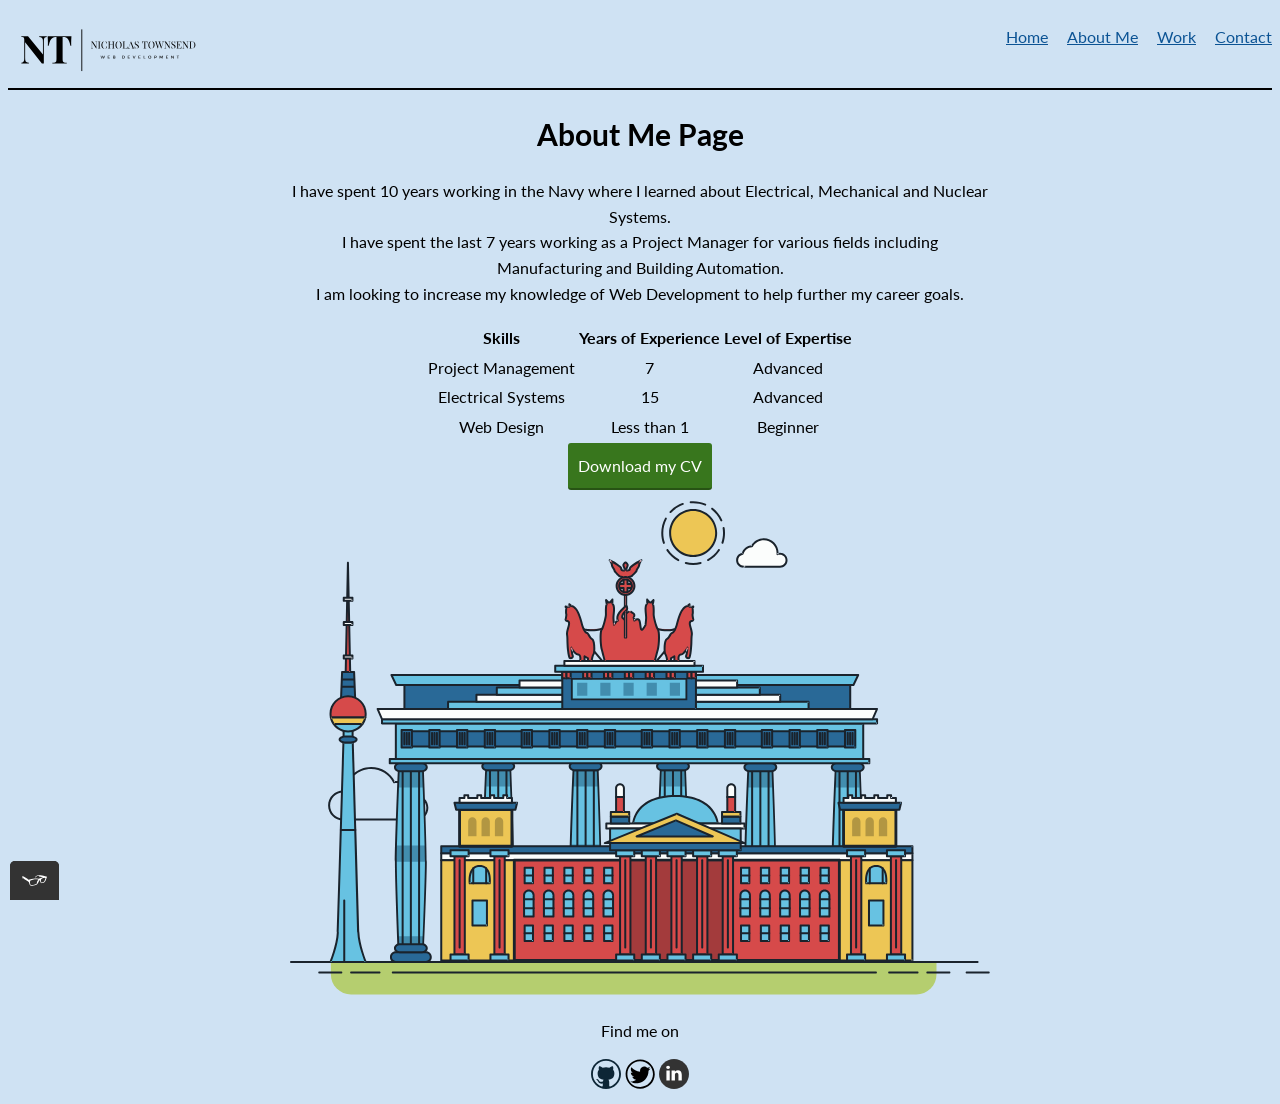
<file: about-me.html>
<!DOCTYPE html>
<html>

<head>
  <meta charset="utf-8">
  <title>About Nicholas Townsend</title>
  <link rel="shortcut icon" href="img/logo_icon.svg" type="image/x-icon" />
  <link rel="preconnect" href="https://fonts.googleapis.com">
  <link rel="preconnect" href="https://fonts.gstatic.com" crossorigin>
  <link href="https://fonts.googleapis.com/css2?family=Lato:wght@400;700&display=swap" rel="stylesheet">
  <link rel="stylesheet" type="text/css" href="css/style.production.css" />
  <meta name="viewport" content="width=device-width, initial-scale=1">
</head>

<body>
    <!-- Header content to hold my logo and navigation-->
    <header class="page-header">
      <!-- Add logo here -->    
          <img src="img/logo_icon.svg" alt="logo" class="page-header_item">
          <nav class="main-navigation page-header_item">
              <ul role="menubar" class="navigation-list">
                  <li role="presentation">
                      <a href="index.html" role="menuitem" class="navigation-list_item navigation-list_item--active"> Home</a>
                  </li>
                  <li role="presentation">
                      <a href="about-me.html" role="menuitem" class="navigation-list_item">About Me</a>
                  </li>
                  <li role="presentation">
                      <a href="work.html" role="menuitem" class="navigation-list_item">Work</a>
                  </li>
                  <li role="presentation">
                      <a href="contact.html" role="menuitem" class="navigation-list_item">Contact</a>
                  </li>
              </ul>
          </nav>
      </header>
    <main class="about-me">
        <h1>About Me Page</h1>
        <p><!--Quick paragraph about myself-->
            I have spent 10 years working in the Navy where I learned about Electrical, Mechanical and Nuclear Systems.<br>
            I have spent the last 7 years working as a Project Manager for various fields including Manufacturing and Building Automation.<br>
            I am looking to increase my knowledge of Web Development to help further my career goals.
        </p>
        <table class="experience-table">
            <thead>
              <tr>
                <th>Skills</th>
                <th>Years of Experience</th>
                <th>Level of Expertise</th>
              </tr>
            </thead>
            <tbody>
              <tr>
                <td>Project Management</td>
                <td>7</td>
                <td>Advanced</td>
              </tr>
              <tr>
                <td>Electrical Systems</td>
                <td>15</td>
                <td>Advanced</td>
              </tr>
              <tr>
                <td>Web Design</td>
                <td>Less than 1</td>
                <td>Beginner</td>
              </tr>
            </tbody>
        </table>
        <a href="files/cv.pdf" class="button" download>Download my CV</a> <!--Button to Download Resume--> 
        <!-- Codepen Background Placeholder-->
        <svg id="about-picture" xmlns="http://www.w3.org/2000/svg" class="berlin-illustration" height="auto" viewBox="0 0 700 505" xmlns:xlink="http://www.w3.org/1999/xlink">
          <defs>
              <polygon id="a" points=".06 231.917 .06 .929 688.717 .929 688.717 231.917"></polygon>
          </defs>
          <g fill="none" fill-rule="evenodd">
            <g transform="translate(0 241)" class="cloud-front">
            <path fill="#1A232C" d="M87.602,29 L87.602,28 C87.326,28.001 87.103,28.024 86.927,28.033 L86.979,29.031 L87.947,28.78 C85.741,20.282 78.041,14.002 68.852,14 C67.858,14 66.904,14.096 65.98,14.231 L66.125,15.22 L67.019,14.772 C62.626,6.015 53.567,0.001 43.102,0 C29.041,0.002 17.524,10.848 16.443,24.632 L17.44,24.71 L17.606,23.724 C16.803,23.589 15.969,23.5 15.102,23.5 C6.817,23.501 0.102,30.215 0.102,38.5 C0.102,46.785 6.817,53.499 15.102,53.5 L87.602,53.5 C94.644,53.499 100.351,47.792 100.352,40.75 C100.351,33.708 94.644,28.001 87.602,28 L87.602,30 C90.573,30 93.254,31.202 95.203,33.149 C97.15,35.097 98.351,37.778 98.352,40.75 C98.351,43.722 97.15,46.403 95.203,48.351 C93.254,50.298 90.573,51.5 87.602,51.5 L15.102,51.5 C11.509,51.5 8.265,50.046 5.909,47.692 C3.555,45.337 2.102,42.093 2.102,38.5 C2.102,34.907 3.555,31.663 5.909,29.308 C8.265,26.954 11.509,25.5 15.102,25.5 C15.831,25.5 16.553,25.575 17.273,25.697 C17.551,25.743 17.832,25.672 18.055,25.499 C18.277,25.325 18.414,25.07 18.436,24.789 C19.436,12.04 30.094,1.998 43.102,2 C52.786,1.999 61.163,7.564 65.231,15.669 C65.425,16.055 65.842,16.272 66.27,16.21 C67.132,16.084 67.988,16 68.852,16 C77.108,15.998 84.027,21.647 86.011,29.283 C86.13,29.741 86.557,30.054 87.031,30.03 C87.27,30.017 87.457,29.999 87.602,30 L87.602,29" transform="translate(38 36)"></path>
              </g>
              <path fill="#B5CE6F" d="M646.484,484.382 C646.484,489.501 644.531,494.62 640.627,498.525 C636.722,502.43 631.603,504.382 626.484,504.382 L60.873,504.382 C55.754,504.382 50.636,502.43 46.731,498.525 C42.826,494.62 40.873,489.501 40.873,484.382 L40.873,471.917 L646.484,471.917 L646.484,484.382"></path>
              <polyline fill="#67C2E2" points="334.824 185.029 101.449 185.029 106.209 195.08 563.438 195.08 568.2 185.029 334.824 185.029"></polyline>
              <path fill="#1A232C" d="M334.824,185.029 L334.824,184.029 L101.449,184.029 C101.104,184.029 100.788,184.203 100.604,184.494 C100.42,184.785 100.398,185.146 100.545,185.457 L105.306,195.508 C105.471,195.856 105.824,196.079 106.209,196.079 L563.438,196.079 C563.824,196.079 564.177,195.856 564.342,195.508 L569.104,185.457 C569.251,185.146 569.229,184.785 569.045,184.494 C568.861,184.203 568.544,184.029 568.2,184.029 L334.824,184.029 L334.824,186.029 L566.62,186.029 L562.806,194.08 L106.842,194.08 L103.029,186.029 L334.824,186.029 L334.824,185.029"></path>
              <polygon fill="#296997" points="114.416 218.974 560.222 218.974 560.222 195.08 114.416 195.08"></polygon>
              <path fill="#1A232C" d="M560.222,218.974 L560.222,217.974 L115.416,217.974 L115.416,196.079 L559.222,196.079 L559.222,218.974 L560.222,218.974 L560.222,217.974 L560.222,218.974 L561.222,218.974 L561.222,195.08 C561.222,194.816 561.115,194.559 560.929,194.372 C560.742,194.186 560.485,194.08 560.222,194.08 L114.416,194.08 C114.152,194.08 113.895,194.186 113.708,194.372 C113.522,194.559 113.416,194.816 113.416,195.08 L113.416,218.974 C113.416,219.237 113.522,219.495 113.708,219.681 C113.895,219.867 114.152,219.974 114.416,219.974 L560.222,219.974 C560.485,219.974 560.742,219.867 560.929,219.681 C561.115,219.495 561.222,219.237 561.222,218.974 L560.222,218.974"></path>
              <polygon fill="#67C2E2" points="105.85 269.08 573.225 269.08 573.225 233.398 105.85 233.398"></polygon>
              <path fill="#1A232C" d="M573.225,233.398 L573.225,232.398 L105.85,232.398 C105.587,232.398 105.329,232.505 105.143,232.691 C104.957,232.877 104.85,233.134 104.85,233.398 L104.85,269.08 C104.85,269.344 104.957,269.601 105.143,269.788 C105.329,269.974 105.587,270.08 105.85,270.08 L573.225,270.08 C573.488,270.08 573.745,269.974 573.932,269.788 C574.118,269.601 574.225,269.344 574.225,269.08 L574.225,233.398 C574.225,233.134 574.118,232.877 573.932,232.691 C573.745,232.505 573.488,232.398 573.225,232.398 L573.225,233.398 L572.225,233.398 L572.225,268.08 L106.85,268.08 L106.85,234.398 L573.225,234.398 L573.225,233.398 L572.225,233.398 L573.225,233.398"></path>
              <polygon fill="#296997" points="116.751 256.508 562.557 256.508 562.557 241.243 116.751 241.243"></polygon>
              <path fill="#1A232C" d="M562.557,256.508 L562.557,255.508 L117.75,255.508 L117.75,242.243 L561.557,242.243 L561.557,256.508 L562.557,256.508 L562.557,255.508 L562.557,256.508 L563.557,256.508 L563.557,241.243 C563.557,240.979 563.45,240.722 563.264,240.535 C563.078,240.349 562.82,240.243 562.557,240.243 L116.75,240.243 C116.487,240.243 116.23,240.349 116.043,240.535 C115.857,240.722 115.751,240.979 115.751,241.243 L115.751,256.508 C115.751,256.771 115.857,257.029 116.043,257.215 C116.23,257.401 116.487,257.508 116.751,257.508 L562.557,257.508 C562.82,257.508 563.077,257.401 563.264,257.215 C563.45,257.029 563.557,256.771 563.557,256.508 L562.557,256.508"></path>
              <polygon fill="#67C2E2" points="158.07 218.974 518.563 218.974 518.563 211.858 158.07 211.858"></polygon>
              <path fill="#1A232C" d="M518.563,211.858 L518.563,210.858 L158.07,210.858 C157.807,210.858 157.549,210.964 157.363,211.151 C157.177,211.337 157.07,211.594 157.07,211.858 L157.07,218.974 C157.07,219.237 157.177,219.495 157.363,219.681 C157.549,219.867 157.807,219.974 158.07,219.974 L518.563,219.974 C518.826,219.974 519.083,219.867 519.27,219.681 C519.456,219.495 519.562,219.237 519.562,218.974 L519.562,211.858 C519.562,211.594 519.456,211.337 519.27,211.151 C519.083,210.964 518.826,210.858 518.563,210.858 L518.563,211.858 L517.563,211.858 L517.563,217.974 L159.07,217.974 L159.07,212.858 L518.563,212.858 L518.563,211.858 L517.563,211.858 L518.563,211.858"></path>
              <polygon fill="#FBFDFC" points="186.438 211.858 490.194 211.858 490.194 204.741 186.438 204.741"></polygon>
              <path fill="#1A232C" d="M490.194,204.741 L490.194,203.741 L186.438,203.741 C186.175,203.741 185.917,203.848 185.731,204.034 C185.545,204.221 185.438,204.478 185.438,204.741 L185.438,211.858 C185.438,212.121 185.545,212.379 185.731,212.565 C185.917,212.751 186.175,212.858 186.438,212.858 L490.194,212.858 C490.458,212.858 490.715,212.751 490.902,212.565 C491.088,212.379 491.194,212.121 491.194,211.858 L491.194,204.741 C491.194,204.478 491.088,204.221 490.902,204.034 C490.715,203.848 490.458,203.741 490.194,203.741 L490.194,204.741 L489.194,204.741 L489.194,210.858 L187.438,210.858 L187.438,205.741 L490.194,205.741 L490.194,204.741 L489.194,204.741 L490.194,204.741"></path>
              <polygon fill="#67C2E2" points="206.805 204.741 469.828 204.741 469.828 197.624 206.805 197.624"></polygon>
              <path fill="#1A232C" d="M469.828,197.624 L469.828,196.624 L206.805,196.624 C206.541,196.624 206.284,196.731 206.098,196.917 C205.911,197.103 205.805,197.361 205.805,197.624 L205.805,204.741 C205.805,205.005 205.911,205.262 206.098,205.449 C206.284,205.635 206.541,205.741 206.805,205.741 L469.828,205.741 C470.091,205.741 470.349,205.635 470.535,205.449 C470.722,205.262 470.828,205.005 470.828,204.741 L470.828,197.624 C470.828,197.361 470.722,197.103 470.535,196.917 C470.349,196.731 470.091,196.624 469.828,196.624 L469.828,197.624 L468.828,197.624 L468.828,203.741 L207.805,203.741 L207.805,198.624 L469.828,198.624 L469.828,197.624 L468.828,197.624 L469.828,197.624"></path>
              <polygon fill="#FBFDFC" points="229.521 197.624 447.111 197.624 447.111 190.509 229.521 190.509"></polygon>
              <path fill="#1A232C" d="M447.111,190.509 L447.111,189.509 L229.521,189.509 C229.258,189.509 229,189.616 228.814,189.802 C228.628,189.988 228.521,190.246 228.521,190.509 L228.521,197.624 C228.521,197.888 228.628,198.145 228.814,198.332 C229,198.518 229.258,198.624 229.521,198.624 L447.111,198.624 C447.375,198.624 447.632,198.518 447.818,198.332 C448.005,198.145 448.111,197.888 448.111,197.624 L448.111,190.509 C448.111,190.246 448.005,189.988 447.818,189.802 C447.632,189.616 447.375,189.509 447.111,189.509 L447.111,190.509 L446.111,190.509 L446.111,196.624 L230.521,196.624 L230.521,191.509 L447.111,191.509 L447.111,190.509 L446.111,190.509 L447.111,190.509"></path>
              <path fill="#67C2E2" d="M135.607,355.447 C135.163,337.766 134.264,313.326 133.648,297.387 C133.274,287.721 133.004,281.18 133.004,281.18 L108.722,281.18 C108.722,281.18 108.452,287.721 108.079,297.387 C107.462,313.326 106.563,337.766 106.119,355.447 C105.953,362.059 105.85,367.732 105.85,371.653 L105.85,371.654 C105.85,386.117 107.243,424.332 108.089,446.189 C108.457,455.706 108.722,462.126 108.722,462.126 L133.004,462.126 C133.004,462.126 133.269,455.706 133.637,446.189 C134.482,424.332 135.876,386.117 135.876,371.654 L135.876,371.653 C135.876,367.732 135.773,362.059 135.607,355.447"></path>
              <path fill="#428DAE" d="M133.648 297.387L108.079 297.387C108.452 287.721 108.722 281.18 108.722 281.18L133.004 281.18C133.004 281.18 133.274 287.721 133.648 297.387M135.876 371.654L105.85 371.654 105.85 371.653C105.85 367.732 105.953 362.059 106.119 355.447L135.607 355.447C135.773 362.059 135.876 367.732 135.876 371.653L135.876 371.654M133.004 462.126L108.722 462.126C108.722 462.126 108.457 455.706 108.089 446.189L133.637 446.189C133.269 455.706 133.004 462.126 133.004 462.126"></path>
              <path fill="#1A232C" d="M109.612,461.199 L132.114,461.199 C132.447,453.007 134.949,390.886 134.949,371.653 C134.949,352.42 132.447,290.299 132.114,282.108 L109.612,282.108 C109.279,290.299 106.778,352.42 106.778,371.653 C106.778,390.886 109.279,453.007 109.612,461.199 Z M133.895,463.054 L107.832,463.054 L107.794,462.164 C107.766,461.466 104.922,392.193 104.922,371.653 C104.922,351.114 107.766,281.839 107.794,281.142 L107.832,280.252 L133.895,280.252 L133.931,281.142 C133.96,281.839 136.804,351.114 136.804,371.653 C136.804,392.193 133.96,461.466 133.931,462.164 L133.895,463.054 L133.895,463.054 Z"></path>
              <path fill="#1A232C" d="M111.638 281.18L111.638 462.126C111.638 462.679 112.086 463.126 112.638 463.126 113.19 463.126 113.638 462.679 113.638 462.126L113.638 281.18C113.638 280.628 113.19 280.18 112.638 280.18 112.086 280.18 111.638 280.628 111.638 281.18M119.863 281.18L119.863 462.126C119.863 462.679 120.311 463.126 120.863 463.126 121.416 463.126 121.863 462.679 121.863 462.126L121.863 281.18C121.863 280.628 121.416 280.18 120.863 280.18 120.311 280.18 119.863 280.628 119.863 281.18M128.088 281.18L128.088 462.126C128.088 462.679 128.536 463.126 129.088 463.126 129.64 463.126 130.088 462.679 130.088 462.126L130.088 281.18C130.088 280.628 129.64 280.18 129.088 280.18 128.536 280.18 128.088 280.628 128.088 281.18"></path>
              <path fill="#296997" d="M136.79,277.265 C136.79,279.418 134.675,281.18 132.09,281.18 L109.636,281.18 C107.051,281.18 104.936,279.418 104.936,277.265 C104.936,275.111 107.051,273.349 109.636,273.349 L132.09,273.349 C134.675,273.349 136.79,275.111 136.79,277.265"></path>
              <path fill="#1A232C" d="M136.79,277.265 L135.79,277.265 C135.789,278.005 135.433,278.704 134.769,279.262 C134.109,279.814 133.155,280.181 132.09,280.18 L109.636,280.18 C108.571,280.181 107.617,279.814 106.956,279.262 C106.293,278.704 105.936,278.005 105.936,277.265 C105.936,276.524 106.293,275.825 106.957,275.267 C107.617,274.715 108.571,274.348 109.636,274.349 L132.09,274.349 C133.155,274.348 134.109,274.716 134.769,275.267 C135.433,275.825 135.789,276.524 135.79,277.265 L137.79,277.265 C137.791,275.851 137.09,274.593 136.049,273.731 C135.006,272.863 133.61,272.35 132.09,272.349 L109.636,272.349 C108.116,272.35 106.72,272.863 105.676,273.731 C104.636,274.593 103.935,275.851 103.936,277.265 C103.935,278.678 104.636,279.937 105.677,280.798 C106.72,281.666 108.116,282.179 109.636,282.18 L132.09,282.18 C133.61,282.179 135.006,281.666 136.049,280.798 C137.09,279.937 137.791,278.678 137.79,277.265 L136.79,277.265"></path>
              <path fill="#296997" d="M140.775,467.217 C140.775,469.803 138.661,471.917 136.076,471.917 L105.65,471.917 C103.065,471.917 100.951,469.803 100.951,467.217 L100.951,466.825 C100.951,464.241 103.065,462.126 105.65,462.126 L136.076,462.126 C138.661,462.126 140.775,464.241 140.775,466.825 L140.775,467.217"></path>
              <path fill="#1A232C" d="M140.775,467.217 L139.775,467.217 C139.775,468.235 139.361,469.155 138.688,469.83 C138.013,470.503 137.093,470.917 136.076,470.917 L105.65,470.917 C104.633,470.917 103.713,470.504 103.038,469.83 C102.365,469.155 101.951,468.235 101.951,467.217 L101.951,466.825 C101.951,465.808 102.365,464.889 103.038,464.214 C103.713,463.54 104.633,463.127 105.65,463.126 L136.076,463.126 C137.093,463.127 138.013,463.54 138.688,464.214 C139.362,464.889 139.775,465.808 139.775,466.825 L139.775,467.217 L141.775,467.217 L141.775,466.825 C141.772,463.684 139.217,461.13 136.076,461.126 L105.65,461.126 C102.509,461.13 99.955,463.684 99.951,466.825 L99.951,467.217 C99.954,470.36 102.509,472.914 105.65,472.917 L136.076,472.917 C139.217,472.914 141.772,470.36 141.775,467.217 L140.775,467.217"></path>
              <path fill="#296997" d="M136.79,458.208 C136.79,460.363 134.675,462.126 132.09,462.126 L109.636,462.126 C107.051,462.126 104.936,460.363 104.936,458.208 C104.936,456.057 107.051,454.292 109.636,454.292 L132.09,454.292 C134.675,454.292 136.79,456.057 136.79,458.208"></path>
              <path fill="#1A232C" d="M136.79,458.208 L135.79,458.208 C135.789,458.949 135.432,459.649 134.769,460.207 C134.108,460.76 133.154,461.128 132.09,461.126 L109.636,461.126 C108.572,461.128 107.617,460.76 106.957,460.207 C106.293,459.649 105.936,458.949 105.936,458.208 C105.936,457.47 106.293,456.77 106.957,456.212 C107.617,455.659 108.572,455.291 109.636,455.292 L132.09,455.292 C133.154,455.291 134.108,455.659 134.769,456.212 C135.433,456.77 135.789,457.47 135.79,458.208 L137.79,458.208 C137.791,456.796 137.09,455.538 136.05,454.675 C135.006,453.808 133.61,453.294 132.09,453.292 L109.636,453.292 C108.115,453.294 106.719,453.808 105.676,454.675 C104.636,455.538 103.935,456.796 103.936,458.208 C103.935,459.622 104.636,460.881 105.676,461.743 C106.72,462.611 108.116,463.125 109.636,463.126 L132.09,463.126 C133.61,463.125 135.006,462.611 136.05,461.743 C137.09,460.881 137.791,459.622 137.79,458.208 L136.79,458.208"></path>
              <path fill="#67C2E2" d="M572.471,355.447 C572.025,337.766 571.126,313.326 570.51,297.387 C570.137,287.721 569.867,281.18 569.867,281.18 L545.585,281.18 C545.585,281.18 545.315,287.721 544.942,297.387 C544.326,313.326 543.427,337.766 542.981,355.447 C542.815,362.059 542.713,367.732 542.713,371.653 L542.713,371.654 C542.713,386.117 544.107,424.332 544.952,446.189 C545.32,455.706 545.585,462.126 545.585,462.126 L569.867,462.126 C569.867,462.126 570.132,455.706 570.499,446.189 C571.346,424.332 572.739,386.117 572.739,371.654 L572.739,371.653 C572.739,367.732 572.637,362.059 572.471,355.447"></path>
              <path fill="#428DAE" d="M569.582 297.387L566.951 297.387 566.951 282.108 568.977 282.108C569.063 284.206 569.29 289.841 569.582 297.387M564.951 297.387L545.871 297.387C546.162 289.841 546.39 284.206 546.476 282.108L564.951 282.108 564.951 297.387M571.8 369.187L566.951 369.187 566.951 356.265 571.562 356.265C571.685 361.272 571.771 365.701 571.8 369.187M564.951 369.187L543.653 369.187C543.684 365.512 543.777 360.79 543.912 355.447L553.551 355.447 553.551 356.265 564.951 356.265 564.951 369.187"></path>
              <path fill="#1A232C" d="M546.476,461.199 L568.977,461.199 C569.31,453.007 571.812,390.886 571.812,371.653 C571.812,352.42 569.31,290.299 568.977,282.108 L546.476,282.108 C546.142,290.299 543.642,352.42 543.642,371.653 C543.642,390.886 546.142,453.007 546.476,461.199 M570.758,463.054 L544.694,463.054 L544.658,462.164 C544.629,461.466 541.785,392.193 541.785,371.653 C541.785,351.114 544.629,281.839 544.658,281.142 L544.694,280.252 L570.758,280.252 L570.795,281.142 C570.823,281.839 573.667,351.114 573.667,371.653 C573.667,392.193 570.823,461.466 570.795,462.164 L570.758,463.054"></path>
              <path fill="#1A232C" d="M548.501 281.18L548.501 462.126C548.501 462.679 548.949 463.126 549.501 463.126 550.053 463.126 550.501 462.679 550.501 462.126L550.501 281.18C550.501 280.628 550.053 280.18 549.501 280.18 548.949 280.18 548.501 280.628 548.501 281.18M556.727 281.18L556.727 462.126C556.727 462.679 557.174 463.126 557.727 463.126 558.279 463.126 558.727 462.679 558.727 462.126L558.727 281.18C558.727 280.628 558.279 280.18 557.727 280.18 557.174 280.18 556.727 280.628 556.727 281.18M564.951 281.18L564.951 462.126C564.951 462.679 565.399 463.126 565.951 463.126 566.503 463.126 566.951 462.679 566.951 462.126L566.951 281.18C566.951 280.628 566.503 280.18 565.951 280.18 565.399 280.18 564.951 280.628 564.951 281.18"></path>
              <path fill="#296997" d="M573.653,277.265 C573.653,279.418 571.537,281.18 568.953,281.18 L546.499,281.18 C543.915,281.18 541.799,279.418 541.799,277.265 C541.799,275.111 543.915,273.349 546.499,273.349 L568.953,273.349 C571.537,273.349 573.653,275.111 573.653,277.265"></path>
              <path fill="#1A232C" d="M573.653,277.265 L572.653,277.265 C572.653,278.005 572.296,278.704 571.632,279.262 C570.972,279.814 570.017,280.181 568.953,280.18 L546.499,280.18 C545.435,280.181 544.48,279.814 543.82,279.262 C543.156,278.704 542.8,278.005 542.799,277.265 C542.8,276.525 543.156,275.825 543.82,275.267 C544.481,274.715 545.435,274.348 546.499,274.349 L568.953,274.349 C570.017,274.348 570.972,274.715 571.632,275.267 C572.296,275.825 572.653,276.525 572.653,277.265 L574.653,277.265 C574.654,275.851 573.953,274.593 572.912,273.731 C571.869,272.863 570.473,272.35 568.953,272.349 L546.499,272.349 C544.979,272.35 543.583,272.863 542.54,273.731 C541.499,274.593 540.798,275.851 540.799,277.265 C540.798,278.679 541.499,279.937 542.54,280.798 C543.583,281.666 544.979,282.179 546.499,282.18 L568.953,282.18 C570.473,282.179 571.869,281.666 572.912,280.798 C573.953,279.937 574.654,278.679 574.653,277.265 L573.653,277.265"></path>
              <path fill="#296997" d="M577.639,467.217 C577.639,469.803 575.524,471.917 572.938,471.917 L542.514,471.917 C539.929,471.917 537.813,469.803 537.813,467.217 L537.813,466.825 C537.813,464.241 539.929,462.126 542.514,462.126 L572.938,462.126 C575.524,462.126 577.639,464.241 577.639,466.825 L577.639,467.217"></path>
              <path fill="#1A232C" d="M577.639,467.217 L576.639,467.217 C576.638,468.235 576.225,469.155 575.551,469.83 C574.876,470.503 573.956,470.917 572.938,470.917 L542.514,470.917 C541.497,470.917 540.576,470.503 539.901,469.83 C539.227,469.155 538.814,468.234 538.813,467.217 L538.813,466.825 C538.814,465.808 539.227,464.889 539.901,464.214 C540.576,463.54 541.497,463.127 542.514,463.126 L572.938,463.126 C573.956,463.127 574.876,463.54 575.551,464.214 C576.225,464.888 576.638,465.808 576.639,466.825 L576.639,467.217 L578.639,467.217 L578.639,466.825 C578.635,463.684 576.081,461.13 572.938,461.126 L542.514,461.126 C539.372,461.13 536.817,463.684 536.813,466.825 L536.813,467.217 C536.817,470.36 539.372,472.914 542.514,472.917 L572.938,472.917 C576.081,472.914 578.635,470.359 578.639,467.217 L577.639,467.217"></path>
              <path fill="#296997" d="M573.653,458.208 C573.653,460.363 571.537,462.126 568.953,462.126 L546.499,462.126 C543.915,462.126 541.799,460.363 541.799,458.208 C541.799,456.057 543.915,454.292 546.499,454.292 L568.953,454.292 C571.537,454.292 573.653,456.057 573.653,458.208"></path>
              <path fill="#1A232C" d="M573.653,458.208 L572.653,458.208 C572.653,458.949 572.296,459.649 571.632,460.207 C570.971,460.76 570.017,461.128 568.953,461.126 L546.499,461.126 C545.435,461.128 544.481,460.76 543.82,460.207 C543.157,459.649 542.799,458.949 542.799,458.208 C542.799,457.47 543.156,456.77 543.82,456.212 C544.481,455.659 545.435,455.291 546.499,455.292 L568.953,455.292 C570.017,455.291 570.971,455.659 571.632,456.212 C572.296,456.77 572.653,457.47 572.653,458.208 L574.653,458.208 C574.654,456.796 573.953,455.538 572.912,454.675 C571.869,453.808 570.473,453.294 568.953,453.292 L546.499,453.292 C544.979,453.294 543.583,453.808 542.54,454.675 C541.499,455.538 540.798,456.796 540.799,458.208 C540.798,459.622 541.499,460.881 542.54,461.743 C543.583,462.611 544.979,463.125 546.499,463.126 L568.953,463.126 C570.473,463.125 571.869,462.611 572.912,461.743 C573.953,460.881 574.654,459.622 574.653,458.208 L573.653,458.208"></path>
              <path fill="#67C2E2" d="M485.098,355.447 C484.654,337.766 483.753,313.326 483.137,297.387 C482.764,287.721 482.494,281.18 482.494,281.18 L458.213,281.18 C458.213,281.18 457.942,287.721 457.569,297.387 C456.953,313.326 456.055,337.766 455.608,355.447 C455.443,362.059 455.34,367.732 455.34,371.653 L455.34,371.654 C455.34,386.117 456.733,424.332 457.58,446.189 C457.948,455.706 458.213,462.126 458.213,462.126 L482.494,462.126 C482.494,462.126 482.759,455.706 483.126,446.189 C483.973,424.332 485.366,386.117 485.366,371.654 L485.366,371.653 C485.366,367.732 485.265,362.059 485.098,355.447"></path>
              <path fill="#428DAE" d="M483.137 297.387L457.569 297.387C457.942 287.721 458.213 281.18 458.213 281.18L482.494 281.18C482.494 281.18 482.764 287.721 483.137 297.387M485.355 369.187L455.351 369.187C455.382 365.502 455.475 360.78 455.608 355.447L485.098 355.447C485.232 360.78 485.325 365.502 485.355 369.187"></path>
              <path fill="#1A232C" d="M459.103,461.199 L481.605,461.199 C481.938,453.007 484.439,390.886 484.439,371.653 C484.439,352.42 481.938,290.299 481.605,282.108 L459.103,282.108 C458.769,290.299 456.268,352.42 456.268,371.653 C456.268,390.886 458.769,453.007 459.103,461.199 Z M483.386,463.054 L457.321,463.054 L457.285,462.164 C457.256,461.466 454.412,392.193 454.412,371.653 C454.412,351.114 457.256,281.839 457.285,281.142 L457.321,280.252 L483.386,280.252 L483.422,281.142 C483.45,281.839 486.294,351.114 486.294,371.653 C486.294,392.193 483.45,461.466 483.422,462.164 L483.386,463.054 L483.386,463.054 Z"></path>
              <path fill="#1A232C" d="M461.128 281.18L461.128 462.126C461.128 462.679 461.576 463.126 462.128 463.126 462.68 463.126 463.128 462.679 463.128 462.126L463.128 281.18C463.128 280.628 462.68 280.18 462.128 280.18 461.576 280.18 461.128 280.628 461.128 281.18M469.354 281.18L469.354 462.126C469.354 462.679 469.801 463.126 470.354 463.126 470.906 463.126 471.354 462.679 471.354 462.126L471.354 281.18C471.354 280.628 470.906 280.18 470.354 280.18 469.801 280.18 469.354 280.628 469.354 281.18M477.578 281.18L477.578 462.126C477.578 462.679 478.026 463.126 478.578 463.126 479.13 463.126 479.578 462.679 479.578 462.126L479.578 281.18C479.578 280.628 479.13 280.18 478.578 280.18 478.026 280.18 477.578 280.628 477.578 281.18"></path>
              <path fill="#296997" d="M486.281,277.265 C486.281,279.418 484.164,281.18 481.58,281.18 L459.126,281.18 C456.542,281.18 454.426,279.418 454.426,277.265 C454.426,275.111 456.542,273.349 459.126,273.349 L481.58,273.349 C484.164,273.349 486.281,275.111 486.281,277.265"></path>
              <path fill="#1A232C" d="M486.281,277.265 L485.281,277.265 C485.281,278.005 484.924,278.704 484.26,279.262 C483.599,279.814 482.644,280.181 481.58,280.18 L459.126,280.18 C458.062,280.181 457.107,279.814 456.447,279.262 C455.783,278.704 455.427,278.005 455.426,277.265 C455.427,276.525 455.783,275.825 456.447,275.267 C457.108,274.715 458.062,274.348 459.126,274.349 L481.58,274.349 C482.644,274.348 483.599,274.716 484.26,275.268 C484.924,275.825 485.281,276.525 485.281,277.265 L487.281,277.265 C487.282,275.851 486.58,274.593 485.54,273.731 C484.496,272.863 483.1,272.35 481.58,272.349 L459.126,272.349 C457.606,272.35 456.21,272.863 455.167,273.731 C454.126,274.593 453.425,275.851 453.426,277.265 C453.425,278.679 454.126,279.937 455.167,280.798 C456.21,281.666 457.606,282.179 459.126,282.18 L481.58,282.18 C483.1,282.179 484.496,281.666 485.54,280.799 C486.58,279.937 487.282,278.679 487.281,277.265 L486.281,277.265"></path>
              <path fill="#296997" d="M490.266,467.217 C490.266,469.803 488.151,471.917 485.565,471.917 L455.141,471.917 C452.556,471.917 450.44,469.803 450.44,467.217 L450.44,466.825 C450.44,464.241 452.556,462.126 455.141,462.126 L485.565,462.126 C488.151,462.126 490.266,464.241 490.266,466.825 L490.266,467.217"></path>
              <path fill="#1A232C" d="M490.266,467.217 L489.266,467.217 C489.265,468.235 488.852,469.155 488.178,469.83 C487.503,470.503 486.583,470.917 485.565,470.917 L455.141,470.917 C454.124,470.917 453.203,470.503 452.528,469.83 C451.854,469.155 451.441,468.234 451.44,467.217 L451.44,466.825 C451.441,465.808 451.854,464.889 452.528,464.214 C453.203,463.54 454.124,463.127 455.141,463.126 L485.565,463.126 C486.583,463.127 487.503,463.54 488.178,464.214 C488.852,464.888 489.265,465.808 489.266,466.825 L489.266,467.217 L491.266,467.217 L491.266,466.825 C491.262,463.684 488.708,461.13 485.565,461.126 L455.141,461.126 C451.999,461.13 449.444,463.684 449.44,466.825 L449.44,467.217 C449.444,470.36 451.999,472.914 455.141,472.917 L485.565,472.917 C488.708,472.914 491.262,470.359 491.266,467.217 L490.266,467.217"></path>
              <path fill="#296997" d="M486.281,458.208 C486.281,460.363 484.164,462.126 481.58,462.126 L459.126,462.126 C456.542,462.126 454.426,460.363 454.426,458.208 C454.426,456.057 456.542,454.292 459.126,454.292 L481.58,454.292 C484.164,454.292 486.281,456.057 486.281,458.208"></path>
              <path fill="#1A232C" d="M486.281,458.208 L485.281,458.208 C485.281,458.949 484.923,459.649 484.26,460.207 C483.599,460.76 482.644,461.128 481.58,461.126 L459.126,461.126 C458.062,461.128 457.108,460.76 456.447,460.207 C455.784,459.649 455.427,458.949 455.426,458.208 C455.426,457.47 455.783,456.77 456.447,456.212 C457.108,455.659 458.062,455.291 459.126,455.292 L481.58,455.292 C482.644,455.291 483.598,455.659 484.26,456.212 C484.924,456.77 485.281,457.47 485.281,458.208 L487.281,458.208 C487.282,456.795 486.58,455.538 485.54,454.675 C484.496,453.808 483.1,453.294 481.58,453.292 L459.126,453.292 C457.606,453.294 456.21,453.808 455.167,454.675 C454.126,455.538 453.425,456.796 453.426,458.208 C453.425,459.622 454.126,460.881 455.167,461.743 C456.21,462.611 457.606,463.125 459.126,463.126 L481.58,463.126 C483.1,463.125 484.496,462.611 485.54,461.743 C486.581,460.881 487.282,459.622 487.281,458.208 L486.281,458.208"></path>
              <path fill="#67C2E2" d="M397.726,354.466 C397.28,336.787 396.381,312.346 395.765,296.407 C395.392,286.742 395.122,280.2 395.122,280.2 L370.84,280.2 C370.84,280.2 370.57,286.742 370.197,296.407 C369.581,312.346 368.682,336.787 368.236,354.466 C368.07,361.078 367.968,366.751 367.968,370.672 L367.968,370.673 C367.968,385.136 369.361,423.352 370.207,445.208 C370.575,454.726 370.84,461.146 370.84,461.146 L395.122,461.146 C395.122,461.146 395.386,454.726 395.754,445.208 C396.601,423.352 397.994,385.136 397.994,370.673 L397.994,370.672 C397.994,366.751 397.892,361.078 397.726,354.466"></path>
              <path fill="#428DAE" d="M394.837 296.407L392.206 296.407 392.206 281.127 394.233 281.127C394.318 283.225 394.545 288.861 394.837 296.407L394.837 296.407zM383.981 296.407L390.206 296.407 390.206 281.127 383.981 281.127 383.981 296.407zM375.756 296.407L381.98 296.407 381.98 281.127 375.756 281.127 375.756 296.407zM373.756 296.407L371.126 296.407C371.417 288.861 371.645 283.225 371.73 281.127L373.756 281.127 373.756 296.407 373.756 296.407zM397.062 369.187L392.206 369.187 392.206 354.466 396.796 354.466C396.943 360.298 397.041 365.389 397.062 369.187L397.062 369.187zM383.981 369.187L390.206 369.187 390.206 354.466 383.981 354.466 383.981 369.187zM375.756 369.187L381.98 369.187 381.98 354.466 375.756 354.466 375.756 369.187zM373.756 369.187L368.9 369.187C368.921 365.389 369.019 360.298 369.166 354.466L373.756 354.466 373.756 369.187 373.756 369.187z"></path>
              <path fill="#1A232C" d="M371.73,460.218 L394.233,460.218 C394.565,452.027 397.066,389.906 397.066,370.672 C397.066,351.44 394.565,289.319 394.233,281.127 L371.73,281.127 C371.397,289.319 368.895,351.44 368.895,370.672 C368.895,389.906 371.397,452.027 371.73,460.218 M396.013,462.074 L369.949,462.074 L369.912,461.184 C369.884,460.486 367.04,391.212 367.04,370.672 C367.04,350.133 369.884,280.859 369.912,280.162 L369.949,279.272 L396.013,279.272 L396.05,280.162 C396.078,280.859 398.922,350.133 398.922,370.672 C398.922,391.212 396.078,460.486 396.05,461.184 L396.013,462.074"></path>
              <path fill="#1A232C" d="M373.756 280.2L373.756 461.146C373.756 461.698 374.203 462.146 374.756 462.146 375.308 462.146 375.756 461.698 375.756 461.146L375.756 280.2C375.756 279.647 375.308 279.2 374.756 279.2 374.203 279.2 373.756 279.647 373.756 280.2M381.98 280.2L381.98 461.146C381.98 461.698 382.428 462.146 382.98 462.146 383.533 462.146 383.981 461.698 383.981 461.146L383.981 280.2C383.981 279.647 383.533 279.2 382.98 279.2 382.428 279.2 381.98 279.647 381.98 280.2M390.206 280.2L390.206 461.146C390.206 461.698 390.654 462.146 391.206 462.146 391.758 462.146 392.206 461.698 392.206 461.146L392.206 280.2C392.206 279.647 391.758 279.2 391.206 279.2 390.654 279.2 390.206 279.647 390.206 280.2"></path>
              <path fill="#296997" d="M398.908,276.285 C398.908,278.439 396.792,280.2 394.208,280.2 L371.754,280.2 C369.17,280.2 367.053,278.439 367.053,276.285 C367.053,274.13 369.17,272.369 371.754,272.369 L394.208,272.369 C396.792,272.369 398.908,274.13 398.908,276.285"></path>
              <path fill="#1A232C" d="M398.908,276.285 L397.908,276.285 C397.907,277.025 397.551,277.724 396.887,278.281 C396.227,278.833 395.272,279.201 394.208,279.2 L371.754,279.2 C370.69,279.201 369.735,278.833 369.074,278.281 C368.41,277.724 368.053,277.025 368.053,276.285 C368.053,275.544 368.41,274.845 369.074,274.287 C369.735,273.735 370.69,273.367 371.754,273.369 L394.208,273.369 C395.272,273.367 396.227,273.735 396.887,274.287 C397.551,274.844 397.907,275.544 397.908,276.285 L399.908,276.285 C399.909,274.871 399.208,273.612 398.167,272.75 C397.124,271.883 395.728,271.37 394.208,271.369 L371.754,271.369 C370.234,271.37 368.838,271.883 367.794,272.75 C366.754,273.612 366.052,274.871 366.053,276.285 C366.052,277.699 366.754,278.957 367.795,279.818 C368.838,280.686 370.234,281.198 371.754,281.2 L394.208,281.2 C395.728,281.198 397.123,280.686 398.167,279.818 C399.208,278.957 399.909,277.698 399.908,276.285 L398.908,276.285"></path>
              <path fill="#296997" d="M402.894,466.237 C402.894,468.823 400.779,470.937 398.193,470.937 L367.768,470.937 C365.183,470.937 363.068,468.823 363.068,466.237 L363.068,465.844 C363.068,463.26 365.183,461.146 367.768,461.146 L398.193,461.146 C400.779,461.146 402.894,463.26 402.894,465.844 L402.894,466.237"></path>
              <path fill="#1A232C" d="M402.894,466.237 L401.894,466.237 C401.893,467.254 401.48,468.174 400.806,468.849 C400.131,469.523 399.211,469.937 398.193,469.937 L367.768,469.937 C366.751,469.937 365.831,469.523 365.156,468.849 C364.482,468.174 364.069,467.254 364.068,466.237 L364.068,465.844 C364.069,464.828 364.482,463.908 365.156,463.233 C365.831,462.56 366.751,462.146 367.768,462.146 L398.193,462.146 C399.211,462.146 400.131,462.56 400.806,463.233 C401.48,463.908 401.893,464.828 401.894,465.844 L401.894,466.237 L403.894,466.237 L403.894,465.844 C403.89,462.703 401.336,460.15 398.193,460.146 L367.768,460.146 C364.626,460.15 362.072,462.703 362.068,465.844 L362.068,466.237 C362.072,469.379 364.626,471.933 367.768,471.937 L398.193,471.937 C401.336,471.933 403.89,469.379 403.894,466.237 L402.894,466.237"></path>
              <path fill="#296997" d="M398.908,457.228 C398.908,459.382 396.792,461.146 394.208,461.146 L371.754,461.146 C369.17,461.146 367.053,459.382 367.053,457.228 C367.053,455.077 369.17,453.312 371.754,453.312 L394.208,453.312 C396.792,453.312 398.908,455.077 398.908,457.228"></path>
              <path fill="#1A232C" d="M398.908,457.228 L397.908,457.228 C397.908,457.968 397.55,458.669 396.887,459.226 C396.226,459.779 395.272,460.147 394.208,460.146 L371.754,460.146 C370.69,460.147 369.736,459.779 369.074,459.226 C368.411,458.668 368.053,457.968 368.053,457.228 C368.053,456.489 368.41,455.789 369.074,455.231 C369.736,454.679 370.69,454.311 371.754,454.312 L394.208,454.312 C395.272,454.311 396.226,454.679 396.887,455.231 C397.551,455.789 397.908,456.489 397.908,457.228 L399.908,457.228 C399.909,455.815 399.208,454.557 398.167,453.695 C397.124,452.827 395.728,452.313 394.208,452.312 L371.754,452.312 C370.234,452.313 368.838,452.827 367.794,453.695 C366.754,454.557 366.052,455.815 366.053,457.228 C366.052,458.642 366.753,459.901 367.794,460.763 C368.838,461.631 370.234,462.145 371.754,462.146 L394.208,462.146 C395.728,462.145 397.124,461.631 398.167,460.763 C399.208,459.9 399.909,458.642 399.908,457.228 L398.908,457.228"></path>
              <path fill="#67C2E2" d="M310.353,354.466 C309.908,336.787 309.009,312.346 308.393,296.407 C308.019,286.742 307.75,280.2 307.75,280.2 L283.467,280.2 C283.467,280.2 283.198,286.742 282.824,296.407 C282.208,312.346 281.309,336.787 280.864,354.466 C280.698,361.078 280.596,366.751 280.596,370.672 L280.596,370.673 C280.596,385.136 281.989,423.352 282.834,445.208 C283.202,454.726 283.467,461.146 283.467,461.146 L307.75,461.146 C307.75,461.146 308.014,454.726 308.382,445.208 C309.228,423.352 310.622,385.136 310.622,370.673 L310.622,370.672 C310.622,366.751 310.518,361.078 310.353,354.466"></path>
              <path fill="#428DAE" d="M308.393 296.407L282.824 296.407C283.198 286.742 283.467 280.2 283.467 280.2L307.75 280.2C307.75 280.2 308.019 286.742 308.393 296.407M310.617 369.187L280.6 369.187C280.621 365.377 280.718 360.285 280.864 354.466L310.353 354.466C310.498 360.285 310.596 365.377 310.617 369.187"></path>
              <path fill="#1A232C" d="M284.357,460.218 L306.86,460.218 C307.193,452.027 309.694,389.906 309.694,370.672 C309.694,351.44 307.193,289.319 306.86,281.127 L284.357,281.127 C284.024,289.319 281.523,351.44 281.523,370.672 C281.523,389.906 284.024,452.027 284.357,460.218 Z M308.639,462.074 L282.576,462.074 L282.54,461.184 C282.511,460.486 279.668,391.212 279.668,370.672 C279.668,350.133 282.511,280.859 282.54,280.162 L282.576,279.272 L308.639,279.272 L308.677,280.162 C308.706,280.859 311.549,350.133 311.549,370.672 C311.549,391.212 308.706,460.486 308.677,461.184 L308.639,462.074 L308.639,462.074 Z"></path>
              <path fill="#1A232C" d="M286.383 280.2L286.383 461.146C286.383 461.698 286.831 462.146 287.383 462.146 287.936 462.146 288.383 461.698 288.383 461.146L288.383 280.2C288.383 279.647 287.936 279.2 287.383 279.2 286.831 279.2 286.383 279.647 286.383 280.2M294.608 280.2L294.608 461.146C294.608 461.698 295.056 462.146 295.608 462.146 296.161 462.146 296.608 461.698 296.608 461.146L296.608 280.2C296.608 279.647 296.161 279.2 295.608 279.2 295.056 279.2 294.608 279.647 294.608 280.2M302.834 280.2L302.834 461.146C302.834 461.698 303.281 462.146 303.834 462.146 304.386 462.146 304.834 461.698 304.834 461.146L304.834 280.2C304.834 279.647 304.386 279.2 303.834 279.2 303.281 279.2 302.834 279.647 302.834 280.2"></path>
              <path fill="#296997" d="M311.535,276.285 C311.535,278.439 309.42,280.2 306.836,280.2 L284.381,280.2 C281.797,280.2 279.681,278.439 279.681,276.285 C279.681,274.13 281.797,272.369 284.381,272.369 L306.836,272.369 C309.42,272.369 311.535,274.13 311.535,276.285"></path>
              <path fill="#1A232C" d="M311.535,276.285 L310.535,276.285 C310.534,277.025 310.177,277.724 309.514,278.282 C308.854,278.833 307.901,279.201 306.836,279.2 L284.381,279.2 C283.316,279.201 282.362,278.833 281.702,278.281 C281.038,277.724 280.681,277.025 280.681,276.285 C280.681,275.544 281.038,274.844 281.702,274.287 C282.362,273.735 283.317,273.367 284.381,273.369 L306.836,273.369 C307.9,273.367 308.854,273.735 309.514,274.287 C310.177,274.844 310.534,275.544 310.535,276.285 L312.535,276.285 C312.535,274.871 311.835,273.613 310.795,272.75 C309.751,271.883 308.356,271.37 306.836,271.369 L284.381,271.369 C282.861,271.37 281.465,271.883 280.422,272.75 C279.381,273.612 278.68,274.871 278.681,276.285 C278.68,277.698 279.381,278.957 280.422,279.818 C281.465,280.686 282.861,281.198 284.381,281.2 L306.836,281.2 C308.356,281.198 309.751,280.685 310.794,279.818 C311.835,278.956 312.535,277.698 312.535,276.285 L311.535,276.285"></path>
              <path fill="#296997" d="M315.522,466.237 C315.522,468.823 313.407,470.937 310.821,470.937 L280.396,470.937 C277.811,470.937 275.696,468.823 275.696,466.237 L275.696,465.844 C275.696,463.26 277.811,461.146 280.396,461.146 L310.821,461.146 C313.407,461.146 315.522,463.26 315.522,465.844 L315.522,466.237"></path>
              <path fill="#1A232C" d="M315.522,466.237 L314.522,466.237 C314.521,467.254 314.108,468.174 313.434,468.849 C312.759,469.523 311.838,469.937 310.821,469.937 L280.396,469.937 C279.379,469.937 278.458,469.523 277.783,468.849 C277.11,468.174 276.696,467.254 276.696,466.237 L276.696,465.844 C276.696,464.828 277.11,463.908 277.783,463.233 C278.458,462.56 279.379,462.146 280.396,462.146 L310.821,462.146 C311.838,462.146 312.759,462.56 313.434,463.233 C314.108,463.908 314.521,464.828 314.522,465.844 L314.522,466.237 L316.521,466.237 L316.521,465.844 C316.518,462.703 313.963,460.15 310.821,460.146 L280.396,460.146 C277.254,460.15 274.7,462.703 274.696,465.844 L274.696,466.237 C274.699,469.379 277.254,471.933 280.396,471.937 L310.821,471.937 C313.963,471.933 316.518,469.379 316.521,466.237 L315.522,466.237"></path>
              <path fill="#296997" d="M311.535,457.228 C311.535,459.382 309.42,461.146 306.836,461.146 L284.381,461.146 C281.797,461.146 279.681,459.382 279.681,457.228 C279.681,455.077 281.797,453.312 284.381,453.312 L306.836,453.312 C309.42,453.312 311.535,455.077 311.535,457.228"></path>
              <path fill="#1A232C" d="M311.535,457.228 L310.535,457.228 C310.534,457.969 310.177,458.669 309.514,459.227 C308.854,459.779 307.9,460.147 306.836,460.146 L284.381,460.146 C283.317,460.147 282.363,459.779 281.702,459.227 C281.038,458.669 280.681,457.968 280.681,457.228 C280.681,456.489 281.038,455.789 281.702,455.231 C282.363,454.679 283.317,454.311 284.381,454.312 L306.836,454.312 C307.9,454.311 308.854,454.679 309.514,455.231 C310.177,455.789 310.534,456.489 310.535,457.228 L312.535,457.228 C312.535,455.815 311.835,454.558 310.795,453.695 C309.752,452.827 308.356,452.313 306.836,452.312 L284.381,452.312 C282.861,452.313 281.465,452.827 280.422,453.695 C279.381,454.557 278.68,455.815 278.681,457.228 C278.68,458.642 279.381,459.9 280.422,460.763 C281.465,461.631 282.861,462.145 284.381,462.146 L306.836,462.146 C308.356,462.145 309.752,461.631 310.795,460.763 C311.835,459.9 312.535,458.641 312.535,457.228 L311.535,457.228"></path>
              <path fill="#67C2E2" d="M222.981,354.466 C222.535,336.787 221.636,312.346 221.02,296.407 C220.647,286.742 220.377,280.2 220.377,280.2 L196.094,280.2 C196.094,280.2 195.825,286.742 195.452,296.407 C194.835,312.346 193.936,336.787 193.491,354.466 C193.325,361.078 193.223,366.751 193.223,370.672 L193.223,370.673 C193.223,385.136 194.616,423.352 195.462,445.208 C195.83,454.726 196.094,461.146 196.094,461.146 L220.377,461.146 C220.377,461.146 220.642,454.726 221.009,445.208 C221.855,423.352 223.249,385.136 223.249,370.673 L223.249,370.672 C223.249,366.751 223.146,361.078 222.981,354.466"></path>
              <path fill="#428DAE" d="M220.091 296.407L209.236 296.407 209.236 281.127 219.487 281.127C219.573 283.225 219.8 288.861 220.091 296.407L220.091 296.407zM201.011 296.407L207.236 296.407 207.236 281.127 201.011 281.127 201.011 296.407zM199.011 296.407L196.381 296.407C196.672 288.861 196.899 283.225 196.985 281.127L199.011 281.127 199.011 296.407 199.011 296.407zM222.317 369.187L209.236 369.187 209.236 356.265 221.923 356.265 221.923 354.466 222.051 354.466C222.198 360.298 222.296 365.389 222.317 369.187L222.317 369.187zM201.011 369.187L207.236 369.187 207.236 356.265 201.011 356.265 201.011 369.187zM199.011 369.187L194.155 369.187C194.174 365.784 194.255 361.345 194.377 356.265L199.011 356.265 199.011 369.187 199.011 369.187z"></path>
              <path fill="#1A232C" d="M196.985,460.218 L219.487,460.218 C219.82,452.027 222.321,389.906 222.321,370.672 C222.321,351.44 219.82,289.319 219.487,281.127 L196.985,281.127 C196.651,289.319 194.151,351.44 194.151,370.672 C194.151,389.906 196.651,452.027 196.985,460.218 M221.267,462.074 L195.204,462.074 L195.167,461.184 C195.138,460.486 192.295,391.212 192.295,370.672 C192.295,350.133 195.138,280.859 195.167,280.162 L195.204,279.272 L221.267,279.272 L221.305,280.162 C221.334,280.859 224.177,350.133 224.177,370.672 C224.177,391.212 221.334,460.486 221.305,461.184 L221.267,462.074"></path>
              <path fill="#1A232C" d="M199.011 280.2L199.011 461.146C199.011 461.698 199.458 462.146 200.011 462.146 200.563 462.146 201.011 461.698 201.011 461.146L201.011 280.2C201.011 279.647 200.563 279.2 200.011 279.2 199.458 279.2 199.011 279.647 199.011 280.2M207.236 280.2L207.236 461.146C207.236 461.698 207.684 462.146 208.236 462.146 208.788 462.146 209.236 461.698 209.236 461.146L209.236 280.2C209.236 279.647 208.788 279.2 208.236 279.2 207.684 279.2 207.236 279.647 207.236 280.2M215.461 280.2L215.461 461.146C215.461 461.698 215.909 462.146 216.461 462.146 217.013 462.146 217.461 461.698 217.461 461.146L217.461 280.2C217.461 279.647 217.013 279.2 216.461 279.2 215.909 279.2 215.461 279.647 215.461 280.2"></path>
              <path fill="#296997" d="M224.162,276.285 C224.162,278.439 222.047,280.2 219.463,280.2 L197.008,280.2 C194.424,280.2 192.308,278.439 192.308,276.285 C192.308,274.13 194.424,272.369 197.008,272.369 L219.463,272.369 C222.047,272.369 224.162,274.13 224.162,276.285"></path>
              <path fill="#1A232C" d="M224.162,276.285 L223.162,276.285 C223.161,277.025 222.805,277.724 222.142,278.282 C221.482,278.833 220.528,279.201 219.463,279.2 L197.008,279.2 C195.944,279.201 194.99,278.833 194.329,278.281 C193.665,277.724 193.308,277.025 193.308,276.285 C193.308,275.544 193.665,274.845 194.329,274.287 C194.99,273.735 195.944,273.367 197.008,273.369 L219.463,273.369 C220.528,273.367 221.481,273.735 222.142,274.287 C222.805,274.844 223.161,275.544 223.162,276.285 L225.162,276.285 C225.163,274.871 224.462,273.613 223.422,272.75 C222.379,271.883 220.983,271.37 219.463,271.369 L197.008,271.369 C195.489,271.37 194.093,271.883 193.049,272.75 C192.008,273.612 191.307,274.871 191.308,276.285 C191.307,277.698 192.008,278.957 193.049,279.818 C194.093,280.686 195.489,281.198 197.008,281.2 L219.463,281.2 C220.983,281.198 222.379,280.686 223.422,279.818 C224.462,278.956 225.163,277.698 225.162,276.285 L224.162,276.285"></path>
              <path fill="#296997" d="M228.149,466.237 C228.149,468.823 226.034,470.937 223.448,470.937 L193.022,470.937 C190.438,470.937 188.323,468.823 188.323,466.237 L188.323,465.844 C188.323,463.26 190.438,461.146 193.022,461.146 L223.448,461.146 C226.034,461.146 228.149,463.26 228.149,465.844 L228.149,466.237"></path>
              <path fill="#1A232C" d="M228.149,466.237 L227.149,466.237 C227.149,467.254 226.735,468.174 226.061,468.849 C225.386,469.523 224.466,469.937 223.448,469.937 L193.022,469.937 C192.006,469.937 191.086,469.523 190.411,468.849 C189.737,468.174 189.324,467.254 189.323,466.237 L189.323,465.844 C189.324,464.828 189.737,463.908 190.411,463.233 C191.086,462.56 192.006,462.146 193.022,462.146 L223.448,462.146 C224.466,462.146 225.386,462.56 226.061,463.233 C226.735,463.908 227.149,464.828 227.149,465.844 L227.149,466.237 L229.149,466.237 L229.149,465.844 C229.145,462.703 226.59,460.15 223.448,460.146 L193.022,460.146 C189.881,460.15 187.327,462.703 187.323,465.844 L187.323,466.237 C187.327,469.379 189.881,471.933 193.022,471.937 L223.448,471.937 C226.59,471.933 229.145,469.379 229.149,466.237 L228.149,466.237"></path>
              <path fill="#296997" d="M224.162,457.228 C224.162,459.382 222.047,461.146 219.463,461.146 L197.008,461.146 C194.424,461.146 192.308,459.382 192.308,457.228 C192.308,455.077 194.424,453.312 197.008,453.312 L219.463,453.312 C222.047,453.312 224.162,455.077 224.162,457.228"></path>
              <path fill="#1A232C" d="M224.162,457.228 L223.162,457.228 C223.161,457.969 222.805,458.669 222.141,459.227 C221.481,459.779 220.527,460.147 219.463,460.146 L197.008,460.146 C195.944,460.147 194.99,459.779 194.329,459.227 C193.665,458.669 193.308,457.968 193.308,457.228 C193.308,456.489 193.665,455.789 194.329,455.231 C194.99,454.679 195.945,454.311 197.008,454.312 L219.463,454.312 C220.527,454.311 221.481,454.679 222.141,455.231 C222.805,455.789 223.161,456.489 223.162,457.228 L225.162,457.228 C225.163,455.815 224.462,454.557 223.422,453.695 C222.379,452.827 220.984,452.313 219.463,452.312 L197.008,452.312 C195.488,452.313 194.092,452.827 193.049,453.695 C192.008,454.557 191.307,455.815 191.308,457.228 C191.307,458.642 192.008,459.9 193.049,460.763 C194.092,461.631 195.488,462.145 197.008,462.146 L219.463,462.146 C220.983,462.145 222.379,461.631 223.422,460.763 C224.462,459.9 225.163,458.641 225.162,457.228 L224.162,457.228"></path>
              <polygon fill="#67C2E2" points="99.774 273.349 579.301 273.349 579.301 269.08 99.774 269.08"></polygon>
              <path fill="#1A232C" d="M579.301,273.349 L579.301,272.349 L100.774,272.349 L100.774,270.08 L578.301,270.08 L578.301,273.349 L579.301,273.349 L579.301,272.349 L579.301,273.349 L580.301,273.349 L580.301,269.08 C580.301,268.817 580.194,268.56 580.008,268.373 C579.822,268.187 579.564,268.08 579.301,268.08 L99.774,268.08 C99.511,268.08 99.254,268.187 99.067,268.373 C98.881,268.56 98.774,268.817 98.774,269.08 L98.774,273.349 C98.774,273.612 98.881,273.87 99.067,274.056 C99.254,274.242 99.511,274.349 99.774,274.349 L579.301,274.349 C579.564,274.349 579.822,274.242 580.008,274.056 C580.194,273.87 580.301,273.612 580.301,273.349 L579.301,273.349"></path>
              <polygon fill="#67C2E2" points="92.01 233.398 587.064 233.398 587.064 229.131 92.01 229.131"></polygon>
              <path fill="#1A232C" d="M587.064,233.398 L587.064,232.398 L93.01,232.398 L93.01,230.131 L586.064,230.131 L586.064,233.398 L587.064,233.398 L587.064,232.398 L587.064,233.398 L588.064,233.398 L588.064,229.131 C588.064,228.868 587.958,228.61 587.772,228.424 C587.585,228.238 587.328,228.131 587.064,228.131 L92.01,228.131 C91.746,228.131 91.489,228.238 91.303,228.424 C91.116,228.61 91.01,228.868 91.01,229.131 L91.01,233.398 C91.01,233.661 91.117,233.919 91.303,234.105 C91.489,234.291 91.746,234.398 92.01,234.398 L587.064,234.398 C587.328,234.398 587.585,234.291 587.771,234.105 C587.958,233.919 588.064,233.661 588.064,233.398 L587.064,233.398"></path>
              <polyline fill="#FBFDFC" points="337.318 218.974 87.572 218.974 92.01 229.131 582.626 229.131 587.064 218.974 337.318 218.974"></polyline>
              <path fill="#1A232C" d="M337.318,218.974 L337.318,217.974 L87.572,217.974 C87.235,217.974 86.92,218.144 86.736,218.426 C86.551,218.709 86.521,219.065 86.656,219.374 L91.093,229.532 C91.253,229.896 91.612,230.131 92.01,230.131 L582.626,230.131 C583.024,230.131 583.383,229.897 583.542,229.532 L587.981,219.374 C588.116,219.065 588.086,218.709 587.901,218.426 C587.716,218.144 587.402,217.974 587.064,217.974 L337.318,217.974 L337.318,219.974 L585.536,219.974 L581.972,228.131 L92.664,228.131 L89.1,219.974 L337.318,219.974 L337.318,218.974"></path>
              <polygon fill="#296997" points="272.283 218.974 405.943 218.974 405.943 181.701 272.283 181.701"></polygon>
              <path fill="#1A232C" d="M405.943,218.974 L405.943,217.974 L273.283,217.974 L273.283,182.701 L404.943,182.701 L404.943,218.974 L405.943,218.974 L405.943,217.974 L405.943,218.974 L406.943,218.974 L406.943,181.701 C406.943,181.437 406.837,181.18 406.65,180.993 C406.464,180.807 406.207,180.701 405.943,180.701 L272.283,180.701 C272.02,180.701 271.762,180.807 271.576,180.993 C271.39,181.18 271.283,181.437 271.283,181.701 L271.283,218.974 C271.283,219.237 271.39,219.495 271.576,219.681 C271.762,219.867 272.02,219.974 272.283,219.974 L405.943,219.974 C406.207,219.974 406.464,219.867 406.65,219.681 C406.837,219.495 406.943,219.237 406.943,218.974 L405.943,218.974"></path>
              <polygon fill="#67C2E2" points="281.833 209.312 396.393 209.312 396.393 188.946 281.833 188.946"></polygon>
              <polygon fill="#428DAE" points="287.111 205.753 297.328 205.753 297.328 192.749 287.111 192.749"></polygon>
              <polygon fill="#428DAE" points="310.284 205.753 320.501 205.753 320.501 192.749 310.284 192.749"></polygon>
              <polygon fill="#428DAE" points="333.457 205.753 343.673 205.753 343.673 192.749 333.457 192.749"></polygon>
              <polygon fill="#428DAE" points="356.63 205.753 366.847 205.753 366.847 192.749 356.63 192.749"></polygon>
              <polygon fill="#428DAE" points="379.804 205.753 390.02 205.753 390.02 192.749 379.804 192.749"></polygon>
              <path fill="#1A232C" d="M282.761,208.384 L395.465,208.384 L395.465,189.873 L282.761,189.873 L282.761,208.384 Z M280.905,210.24 L397.32,210.24 L397.32,188.018 L280.905,188.018 L280.905,210.24 Z"></path>
              <polygon fill="#D64A4A" points="272.283 188.359 276.48 188.359 276.48 181.701 272.283 181.701"></polygon>
              <path fill="#1A232C" d="M276.48,188.359 L276.48,187.359 L273.283,187.359 L273.283,182.701 L275.48,182.701 L275.48,188.359 L276.48,188.359 L276.48,187.359 L276.48,188.359 L277.48,188.359 L277.48,181.701 C277.48,181.437 277.374,181.18 277.188,180.993 C277.001,180.807 276.744,180.701 276.48,180.701 L272.283,180.701 C272.02,180.701 271.762,180.807 271.576,180.993 C271.39,181.18 271.283,181.437 271.283,181.701 L271.283,188.359 C271.283,188.622 271.39,188.88 271.576,189.066 C271.762,189.252 272.02,189.359 272.283,189.359 L276.48,189.359 C276.744,189.359 277.001,189.252 277.188,189.066 C277.374,188.88 277.48,188.622 277.48,188.359 L276.48,188.359"></path>
              <polygon fill="#D64A4A" points="276.48 188.359 280.678 188.359 280.678 181.701 276.48 181.701"></polygon>
              <path fill="#1A232C" d="M280.678,188.359 L280.678,187.359 L277.48,187.359 L277.48,182.701 L279.678,182.701 L279.678,188.359 L280.678,188.359 L280.678,187.359 L280.678,188.359 L281.678,188.359 L281.678,181.701 C281.678,181.437 281.571,181.18 281.385,180.993 C281.199,180.807 280.941,180.701 280.678,180.701 L276.48,180.701 C276.217,180.701 275.96,180.807 275.773,180.993 C275.587,181.18 275.48,181.437 275.48,181.701 L275.48,188.359 C275.48,188.622 275.587,188.88 275.773,189.066 C275.96,189.252 276.217,189.359 276.48,189.359 L280.678,189.359 C280.941,189.359 281.199,189.252 281.385,189.066 C281.571,188.88 281.678,188.622 281.678,188.359 L280.678,188.359"></path>
              <polygon fill="#D64A4A" points="293.13 188.359 297.328 188.359 297.328 181.701 293.13 181.701"></polygon>
              <path fill="#1A232C" d="M297.328,188.359 L297.328,187.359 L294.13,187.359 L294.13,182.701 L296.328,182.701 L296.328,188.359 L297.328,188.359 L297.328,187.359 L297.328,188.359 L298.328,188.359 L298.328,181.701 C298.328,181.437 298.221,181.18 298.035,180.993 C297.849,180.807 297.591,180.701 297.328,180.701 L293.13,180.701 C292.867,180.701 292.609,180.807 292.423,180.993 C292.237,181.18 292.13,181.437 292.13,181.701 L292.13,188.359 C292.13,188.622 292.237,188.88 292.423,189.066 C292.609,189.252 292.867,189.359 293.13,189.359 L297.328,189.359 C297.591,189.359 297.849,189.252 298.035,189.066 C298.221,188.88 298.328,188.622 298.328,188.359 L297.328,188.359"></path>
              <polygon fill="#D64A4A" points="297.328 188.359 301.524 188.359 301.524 181.701 297.328 181.701"></polygon>
              <path fill="#1A232C" d="M301.524,188.359 L301.524,187.359 L298.328,187.359 L298.328,182.701 L300.524,182.701 L300.524,188.359 L301.524,188.359 L301.524,187.359 L301.524,188.359 L302.524,188.359 L302.524,181.701 C302.524,181.437 302.418,181.18 302.232,180.993 C302.045,180.807 301.788,180.701 301.524,180.701 L297.328,180.701 C297.064,180.701 296.807,180.807 296.621,180.993 C296.434,181.18 296.328,181.437 296.328,181.701 L296.328,188.359 C296.328,188.622 296.434,188.88 296.621,189.066 C296.807,189.252 297.064,189.359 297.328,189.359 L301.524,189.359 C301.788,189.359 302.045,189.252 302.232,189.066 C302.418,188.88 302.524,188.622 302.524,188.359 L301.524,188.359"></path>
              <polygon fill="#D64A4A" points="313.977 188.359 318.175 188.359 318.175 181.701 313.977 181.701"></polygon>
              <path fill="#1A232C" d="M318.175,188.359 L318.175,187.359 L314.977,187.359 L314.977,182.701 L317.175,182.701 L317.175,188.359 L318.175,188.359 L318.175,187.359 L318.175,188.359 L319.175,188.359 L319.175,181.701 C319.175,181.437 319.068,181.18 318.882,180.993 C318.696,180.807 318.438,180.701 318.175,180.701 L313.977,180.701 C313.714,180.701 313.456,180.807 313.27,180.993 C313.084,181.18 312.977,181.437 312.977,181.701 L312.977,188.359 C312.977,188.622 313.084,188.88 313.27,189.066 C313.456,189.252 313.714,189.359 313.977,189.359 L318.175,189.359 C318.438,189.359 318.696,189.252 318.882,189.066 C319.068,188.88 319.175,188.622 319.175,188.359 L318.175,188.359"></path>
              <polygon fill="#D64A4A" points="318.175 188.359 322.372 188.359 322.372 181.701 318.175 181.701"></polygon>
              <path fill="#1A232C" d="M322.372,188.359 L322.372,187.359 L319.175,187.359 L319.175,182.701 L321.372,182.701 L321.372,188.359 L322.372,188.359 L322.372,187.359 L322.372,188.359 L323.372,188.359 L323.372,181.701 C323.372,181.437 323.265,181.18 323.079,180.993 C322.893,180.807 322.635,180.701 322.372,180.701 L318.175,180.701 C317.911,180.701 317.654,180.807 317.468,180.993 C317.281,181.18 317.175,181.437 317.175,181.701 L317.175,188.359 C317.175,188.622 317.282,188.88 317.468,189.066 C317.654,189.252 317.911,189.359 318.175,189.359 L322.372,189.359 C322.635,189.359 322.892,189.252 323.079,189.066 C323.265,188.88 323.372,188.622 323.372,188.359 L322.372,188.359"></path>
              <polygon fill="#D64A4A" points="334.824 188.359 339.022 188.359 339.022 181.701 334.824 181.701"></polygon>
              <path fill="#1A232C" d="M339.022,188.359 L339.022,187.359 L335.824,187.359 L335.824,182.701 L338.021,182.701 L338.022,188.359 L339.022,188.359 L339.022,187.359 L339.022,188.359 L340.021,188.359 L340.021,181.701 C340.021,181.437 339.915,181.18 339.729,180.993 C339.542,180.807 339.285,180.701 339.022,180.701 L334.824,180.701 C334.561,180.701 334.303,180.807 334.117,180.993 C333.931,181.18 333.824,181.437 333.824,181.701 L333.824,188.359 C333.824,188.622 333.931,188.88 334.117,189.066 C334.303,189.252 334.561,189.359 334.824,189.359 L339.022,189.359 C339.285,189.359 339.542,189.252 339.729,189.066 C339.915,188.88 340.021,188.622 340.021,188.359 L339.022,188.359"></path>
              <polygon fill="#D64A4A" points="339.022 188.359 343.219 188.359 343.219 181.701 339.022 181.701"></polygon>
              <path fill="#1A232C" d="M343.219,188.359 L343.219,187.359 L340.021,187.359 L340.021,182.701 L342.219,182.701 L342.219,188.359 L343.219,188.359 L343.219,187.359 L343.219,188.359 L344.219,188.359 L344.219,181.701 C344.219,181.437 344.112,181.18 343.926,180.993 C343.74,180.807 343.482,180.701 343.219,180.701 L339.022,180.701 C338.758,180.701 338.501,180.807 338.314,180.993 C338.128,181.18 338.022,181.437 338.022,181.701 L338.022,188.359 C338.022,188.622 338.128,188.88 338.314,189.066 C338.501,189.252 338.758,189.359 339.022,189.359 L343.219,189.359 C343.482,189.359 343.74,189.252 343.926,189.066 C344.112,188.88 344.219,188.622 344.219,188.359 L343.219,188.359"></path>
              <polygon fill="#D64A4A" points="355.671 188.359 359.868 188.359 359.868 181.701 355.671 181.701"></polygon>
              <path fill="#1A232C" d="M359.868,188.359 L359.868,187.359 L356.671,187.359 L356.671,182.701 L358.868,182.701 L358.868,188.359 L359.868,188.359 L359.868,187.359 L359.868,188.359 L360.868,188.359 L360.868,181.701 C360.868,181.437 360.762,181.18 360.575,180.993 C360.389,180.807 360.132,180.701 359.868,180.701 L355.671,180.701 C355.408,180.701 355.15,180.807 354.964,180.993 C354.778,181.18 354.671,181.437 354.671,181.701 L354.671,188.359 C354.671,188.622 354.778,188.88 354.964,189.066 C355.15,189.252 355.408,189.359 355.671,189.359 L359.868,189.359 C360.132,189.359 360.389,189.252 360.575,189.066 C360.762,188.88 360.868,188.622 360.868,188.359 L359.868,188.359"></path>
              <polygon fill="#D64A4A" points="359.868 188.359 364.065 188.359 364.065 181.701 359.868 181.701"></polygon>
              <path fill="#1A232C" d="M364.065,188.359 L364.065,187.359 L360.868,187.359 L360.868,182.701 L363.065,182.701 L363.065,188.359 L364.065,188.359 L364.065,187.359 L364.065,188.359 L365.065,188.359 L365.065,181.701 C365.065,181.437 364.959,181.18 364.773,180.993 C364.586,180.807 364.329,180.701 364.065,180.701 L359.868,180.701 C359.605,180.701 359.347,180.807 359.161,180.993 C358.975,181.18 358.868,181.437 358.868,181.701 L358.868,188.359 C358.868,188.622 358.975,188.88 359.161,189.066 C359.347,189.252 359.605,189.359 359.868,189.359 L364.065,189.359 C364.329,189.359 364.586,189.252 364.773,189.066 C364.959,188.88 365.065,188.622 365.065,188.359 L364.065,188.359"></path>
              <polygon fill="#D64A4A" points="376.518 188.359 380.715 188.359 380.715 181.701 376.518 181.701"></polygon>
              <path fill="#1A232C" d="M380.715,188.359 L380.715,187.359 L377.518,187.359 L377.518,182.701 L379.715,182.701 L379.715,188.359 L380.715,188.359 L380.715,187.359 L380.715,188.359 L381.715,188.359 L381.715,181.701 C381.715,181.437 381.608,181.18 381.422,180.993 C381.236,180.807 380.978,180.701 380.715,180.701 L376.518,180.701 C376.254,180.701 375.997,180.807 375.81,180.993 C375.624,181.18 375.518,181.437 375.518,181.701 L375.518,188.359 C375.518,188.622 375.624,188.88 375.81,189.066 C375.997,189.252 376.254,189.359 376.518,189.359 L380.715,189.359 C380.978,189.359 381.236,189.252 381.422,189.066 C381.608,188.88 381.715,188.622 381.715,188.359 L380.715,188.359"></path>
              <polygon fill="#D64A4A" points="380.715 188.359 384.912 188.359 384.912 181.701 380.715 181.701"></polygon>
              <path fill="#1A232C" d="M384.912,188.359 L384.912,187.359 L381.715,187.359 L381.715,182.701 L383.912,182.701 L383.912,188.359 L384.912,188.359 L384.912,187.359 L384.912,188.359 L385.912,188.359 L385.912,181.701 C385.912,181.437 385.805,181.18 385.619,180.993 C385.433,180.807 385.175,180.701 384.912,180.701 L380.715,180.701 C380.452,180.701 380.194,180.807 380.008,180.993 C379.822,181.18 379.715,181.437 379.715,181.701 L379.715,188.359 C379.715,188.622 379.822,188.88 380.008,189.066 C380.194,189.252 380.452,189.359 380.715,189.359 L384.912,189.359 C385.175,189.359 385.433,189.252 385.619,189.066 C385.805,188.88 385.912,188.622 385.912,188.359 L384.912,188.359"></path>
              <polygon fill="#D64A4A" points="397.364 188.359 401.561 188.359 401.561 181.701 397.364 181.701"></polygon>
              <path fill="#1A232C" d="M401.561,188.359 L401.561,187.359 L398.364,187.359 L398.364,182.701 L400.561,182.701 L400.561,188.359 L401.561,188.359 L401.561,187.359 L401.561,188.359 L402.561,188.359 L402.561,181.701 C402.561,181.437 402.454,181.18 402.268,180.993 C402.081,180.807 401.824,180.701 401.561,180.701 L397.364,180.701 C397.101,180.701 396.843,180.807 396.657,180.993 C396.471,181.18 396.364,181.437 396.364,181.701 L396.364,188.359 C396.364,188.622 396.471,188.88 396.657,189.066 C396.843,189.252 397.101,189.359 397.364,189.359 L401.561,189.359 C401.824,189.359 402.081,189.252 402.268,189.066 C402.454,188.88 402.561,188.622 402.561,188.359 L401.561,188.359"></path>
              <polygon fill="#D64A4A" points="401.561 188.359 405.759 188.359 405.759 181.701 401.561 181.701"></polygon>
              <path fill="#1A232C" d="M405.759,188.359 L405.759,187.359 L402.561,187.359 L402.561,182.701 L404.759,182.701 L404.759,188.359 L405.759,188.359 L405.759,187.359 L405.759,188.359 L406.759,188.359 L406.759,181.701 C406.759,181.437 406.652,181.18 406.466,180.993 C406.28,180.807 406.022,180.701 405.759,180.701 L401.561,180.701 C401.297,180.701 401.04,180.807 400.853,180.993 C400.667,181.18 400.561,181.437 400.561,181.701 L400.561,188.359 C400.561,188.622 400.667,188.88 400.853,189.066 C401.04,189.252 401.297,189.359 401.561,189.359 L405.759,189.359 C406.022,189.359 406.28,189.252 406.466,189.066 C406.652,188.88 406.759,188.622 406.759,188.359 L405.759,188.359"></path>
              <polygon fill="#67C2E2" points="265.221 181.701 413.006 181.701 413.006 175.695 265.221 175.695"></polygon>
              <path fill="#1A232C" d="M413.006,175.695 L413.006,174.695 L265.221,174.695 C264.957,174.695 264.7,174.801 264.514,174.988 C264.327,175.174 264.221,175.431 264.221,175.695 L264.221,181.701 C264.221,181.964 264.327,182.221 264.514,182.408 C264.7,182.594 264.957,182.701 265.221,182.701 L413.006,182.701 C413.269,182.701 413.527,182.594 413.713,182.408 C413.899,182.221 414.006,181.964 414.006,181.701 L414.006,175.695 C414.006,175.431 413.899,175.174 413.713,174.988 C413.527,174.801 413.269,174.695 413.006,174.695 L413.006,175.695 L412.006,175.695 L412.006,180.701 L266.221,180.701 L266.221,176.695 L413.006,176.695 L413.006,175.695 L412.006,175.695 L413.006,175.695"></path>
              <polygon fill="#FBFDFC" points="274.382 175.695 404.506 175.695 404.506 170.979 274.382 170.979"></polygon>
              <path fill="#1A232C" d="M404.506,170.979 L404.506,169.979 L274.382,169.979 C274.119,169.979 273.861,170.086 273.675,170.272 C273.489,170.458 273.382,170.716 273.382,170.979 L273.382,175.695 C273.382,175.958 273.489,176.216 273.675,176.402 C273.861,176.588 274.119,176.695 274.382,176.695 L404.506,176.695 C404.769,176.695 405.027,176.588 405.213,176.402 C405.399,176.216 405.506,175.958 405.506,175.695 L405.506,170.979 C405.506,170.716 405.399,170.458 405.213,170.272 C405.027,170.086 404.769,169.979 404.506,169.979 L404.506,170.979 L403.506,170.979 L403.506,174.695 L275.382,174.695 L275.382,171.979 L404.506,171.979 L404.506,170.979 L403.506,170.979 L404.506,170.979"></path>
              <path fill="#D64A4A" d="M375.91,159.845 L366.735,170.979"></path>
              <path fill="#1A232C" d="M375.138,159.209 L365.964,170.343 C365.612,170.769 365.673,171.399 366.099,171.751 C366.526,172.102 367.156,172.041 367.507,171.615 L376.682,160.481 C377.033,160.055 376.972,159.425 376.546,159.073 C376.12,158.722 375.49,158.783 375.138,159.209"></path>
              <path fill="#D64A4A" d="M401.361,153.429 C401.361,153.429 400.742,167.964 398.733,168.119 C396.723,168.273 395.486,167.037 396.259,165.335 C397.031,163.634 397.495,157.604 397.495,157.604 C397.495,157.604 394.402,164.098 390.847,164.562 C387.29,165.026 388.837,170.979 388.837,170.979 L384.353,170.979 L384.353,166.263 L380.95,168.273 L380.95,170.979 L377.239,170.979 C377.239,170.979 376.621,165.953 375.384,164.252 C374.147,162.552 374.147,150.336 376.775,149.099 C379.404,147.862 380.485,143.068 382.033,142.914 C383.579,142.759 385.435,139.049 386.672,135.183 C387.909,131.317 390.46,117.285 397.418,116.009 L399.506,114.269 L399.506,116.704 C399.506,116.704 400.55,116.473 401.361,116.936 L403.333,116.588 L402.637,118.676 C402.637,118.676 403.101,122.851 402.637,124.011 C402.173,125.17 403.333,129.693 403.333,129.693 C403.333,129.693 402.985,130.737 401.478,131.085 C399.97,131.433 399.622,132.593 399.854,134.448 C400.086,136.304 402.289,141.986 401.825,144.653 C401.361,147.321 401.519,150.726 401.361,153.429"></path>
              <path fill="#1A232C" d="M401.361,153.429 L400.362,153.387 C400.362,153.387 400.353,153.608 400.332,154.002 C400.26,155.379 400.05,158.847 399.645,161.95 C399.444,163.499 399.189,164.962 398.898,165.982 C398.756,166.49 398.597,166.888 398.479,167.088 L398.408,167.196 L398.387,167.221 L398.569,167.406 L398.449,167.179 L398.387,167.221 L398.569,167.406 L398.449,167.179 L398.697,167.651 L398.657,167.121 L398.449,167.179 L398.697,167.651 L398.657,167.121 L398.4,167.132 C397.86,167.133 397.483,166.988 397.289,166.836 C397.096,166.675 397.036,166.56 397.026,166.316 C397.026,166.178 397.06,165.99 397.169,165.749 C397.429,165.165 397.598,164.439 397.76,163.595 C398.232,161.093 398.49,157.699 398.492,157.681 C398.529,157.199 398.219,156.762 397.753,156.638 C397.286,156.513 396.8,156.738 396.592,157.174 L396.563,157.235 C396.404,157.559 395.603,159.129 394.473,160.622 C393.91,161.368 393.264,162.092 392.605,162.628 C391.945,163.168 391.285,163.5 390.717,163.57 C390.092,163.65 389.529,163.876 389.079,164.214 C388.399,164.723 388.006,165.437 387.788,166.143 C387.568,166.854 387.503,167.584 387.502,168.266 C387.505,169.843 387.859,171.184 387.869,171.23 L388.837,170.979 L388.837,169.979 L385.353,169.979 L385.353,166.263 C385.353,165.903 385.161,165.573 384.848,165.395 C384.535,165.216 384.154,165.219 383.844,165.402 L380.442,167.412 C380.137,167.592 379.95,167.919 379.95,168.273 L379.95,169.979 L377.239,169.979 L377.239,170.979 L378.232,170.857 C378.229,170.84 378.073,169.562 377.754,168.047 C377.594,167.289 377.395,166.472 377.146,165.71 C376.893,164.947 376.61,164.245 376.192,163.664 L376.176,163.636 C376.129,163.552 376.04,163.311 375.966,162.986 C375.733,162 375.58,160.263 375.582,158.403 C375.581,156.47 375.74,154.375 376.074,152.735 C376.24,151.917 376.452,151.213 376.681,150.727 C376.904,150.231 377.156,150.009 377.201,150.004 C378.062,149.596 378.721,148.948 379.272,148.253 C380.096,147.208 380.706,146.017 381.241,145.125 C381.505,144.681 381.752,144.314 381.942,144.105 C382.036,144 382.113,143.937 382.15,143.914 L382.173,143.901 L382.117,143.754 L382.132,143.909 L382.173,143.901 L382.117,143.754 L382.132,143.909 C382.515,143.87 382.854,143.729 383.15,143.547 C383.668,143.224 384.09,142.773 384.499,142.232 C385.107,141.42 385.67,140.39 386.198,139.232 C386.723,138.074 387.208,136.789 387.624,135.488 C387.953,134.457 388.339,132.869 388.858,131.003 C389.632,128.212 390.698,124.826 392.168,122.09 C392.9,120.722 393.733,119.522 394.645,118.638 C395.56,117.752 396.531,117.189 397.598,116.992 C397.765,116.962 397.928,116.885 398.058,116.777 L398.506,116.404 L398.506,116.704 C398.506,117.008 398.643,117.294 398.88,117.484 C399.117,117.674 399.426,117.747 399.723,117.681 L399.644,117.325 L399.716,117.682 L399.723,117.681 L399.644,117.325 L399.716,117.682 C399.725,117.68 399.905,117.646 400.129,117.646 C400.388,117.644 400.688,117.698 400.865,117.805 C401.069,117.921 401.303,117.962 401.535,117.921 L401.853,117.865 L401.688,118.36 C401.642,118.498 401.627,118.641 401.643,118.787 C401.643,118.787 401.655,118.894 401.674,119.088 C401.73,119.666 401.843,120.989 401.843,122.112 C401.843,122.485 401.83,122.836 401.803,123.115 C401.778,123.391 401.725,123.606 401.708,123.639 C401.549,124.057 401.533,124.424 401.527,124.834 C401.531,125.838 401.744,127.072 401.95,128.105 C402.157,129.132 402.362,129.931 402.364,129.942 L403.333,129.693 L402.384,129.377 L402.762,129.503 L402.395,129.347 L402.384,129.377 L402.762,129.503 L402.395,129.347 C402.392,129.356 402.329,129.497 402.165,129.654 C401.999,129.81 401.739,129.996 401.253,130.11 C400.462,130.284 399.756,130.712 399.337,131.358 C398.916,131.999 398.789,132.737 398.788,133.5 C398.788,133.844 398.815,134.201 398.861,134.572 C398.93,135.103 399.092,135.731 399.296,136.481 C399.602,137.597 400.005,138.947 400.329,140.271 C400.655,141.591 400.892,142.895 400.889,143.819 C400.889,144.076 400.872,144.301 400.84,144.482 C400.353,147.317 400.521,150.743 400.363,153.371 L400.362,153.387 L401.361,153.429 L402.36,153.487 C402.516,150.709 402.37,147.325 402.81,144.825 C402.867,144.499 402.889,144.165 402.889,143.819 C402.883,142.181 402.401,140.226 401.915,138.423 C401.671,137.525 401.422,136.673 401.225,135.952 C401.027,135.236 400.882,134.633 400.846,134.324 C400.807,134.016 400.788,133.74 400.788,133.5 C400.787,132.958 400.889,132.631 401.005,132.462 C401.122,132.297 401.261,132.17 401.703,132.059 C402.656,131.843 403.32,131.368 403.712,130.929 C404.108,130.49 404.25,130.103 404.282,130.009 C404.342,129.829 404.349,129.629 404.302,129.445 L404.269,129.315 C404.195,129.014 404.006,128.224 403.837,127.337 C403.668,126.455 403.525,125.457 403.527,124.834 C403.527,124.694 403.534,124.575 403.545,124.493 L403.561,124.4 L403.566,124.381 L403.547,124.375 L403.565,124.382 L403.566,124.381 L403.547,124.375 L403.565,124.382 C403.703,124.028 403.753,123.689 403.793,123.311 C403.83,122.935 403.843,122.529 403.843,122.112 C403.842,120.451 403.632,118.585 403.631,118.566 L402.637,118.676 L403.585,118.993 L404.282,116.905 C404.394,116.569 404.321,116.203 404.09,115.935 C403.859,115.667 403.508,115.542 403.159,115.603 L401.187,115.952 L401.361,116.936 L401.858,116.068 C401.224,115.711 400.595,115.649 400.129,115.646 C399.661,115.647 399.337,115.718 399.289,115.728 L399.506,116.704 L400.506,116.704 L400.506,114.269 C400.506,113.88 400.282,113.528 399.93,113.363 C399.578,113.198 399.165,113.252 398.866,113.501 L396.778,115.24 L397.418,116.009 L397.238,115.025 C395.176,115.405 393.519,116.71 392.195,118.377 C390.205,120.888 388.847,124.295 387.829,127.447 C387.323,129.023 386.907,130.535 386.561,131.829 C386.215,133.121 385.936,134.204 385.719,134.878 C385.118,136.76 384.36,138.607 383.599,139.946 C383.22,140.615 382.838,141.155 382.513,141.494 C382.352,141.663 382.206,141.78 382.101,141.844 C381.995,141.91 381.938,141.919 381.934,141.919 C381.485,141.964 381.12,142.169 380.841,142.397 C380.351,142.803 380.016,143.307 379.669,143.86 C379.161,144.688 378.665,145.643 378.108,146.459 C377.555,147.28 376.945,147.922 376.35,148.194 C375.615,148.556 375.203,149.184 374.869,149.88 C374.379,150.938 374.079,152.284 373.874,153.772 C373.673,155.257 373.583,156.873 373.582,158.403 C373.583,159.803 373.658,161.127 373.803,162.222 C373.876,162.77 373.966,163.261 374.081,163.689 C374.201,164.12 374.322,164.481 374.575,164.84 C374.777,165.11 375.034,165.674 375.245,166.331 C375.569,167.321 375.826,168.528 375.994,169.475 C376.079,169.949 376.142,170.358 376.185,170.648 C376.206,170.793 376.221,170.908 376.232,170.985 L376.247,171.101 C376.308,171.601 376.735,171.979 377.239,171.979 L380.95,171.979 C381.214,171.979 381.471,171.872 381.657,171.686 C381.844,171.5 381.95,171.242 381.95,170.979 L381.95,168.844 L383.353,168.015 L383.353,170.979 C383.353,171.242 383.459,171.5 383.645,171.686 C383.832,171.872 384.089,171.979 384.353,171.979 L388.837,171.979 C389.148,171.979 389.438,171.836 389.628,171.591 C389.818,171.345 389.883,171.028 389.805,170.727 L389.803,170.721 C389.776,170.62 389.5,169.458 389.502,168.266 C389.498,167.536 389.614,166.806 389.854,166.343 C389.973,166.109 390.11,165.941 390.277,165.816 C390.445,165.692 390.65,165.598 390.976,165.553 C392.149,165.395 393.157,164.785 394.035,164.04 C395.349,162.913 396.412,161.428 397.176,160.214 C397.937,159.001 398.386,158.058 398.398,158.034 L397.495,157.604 L396.498,157.527 C396.498,157.528 396.47,157.894 396.415,158.479 C396.333,159.356 396.191,160.715 396,161.994 C395.905,162.634 395.798,163.254 395.683,163.775 C395.571,164.294 395.44,164.725 395.348,164.922 C395.14,165.379 395.026,165.85 395.026,166.316 C395.016,167.158 395.435,167.95 396.075,168.426 C396.713,168.91 397.523,169.13 398.4,169.131 C398.535,169.131 398.671,169.126 398.81,169.116 C399.245,169.082 399.583,168.857 399.801,168.635 C400.213,168.207 400.418,167.722 400.63,167.14 C400.982,166.128 401.245,164.807 401.468,163.351 C402.127,158.999 402.359,153.49 402.36,153.472 L401.361,153.429 L402.36,153.487 L401.361,153.429"></path>
              <path fill="#D64A4A" d="M385.085,139.252 C385.085,139.252 376.873,142.052 366.735,138.714"></path>
              <path fill="#1A232C" d="M384.762,138.305 L384.739,138.313 C384.438,138.411 381.414,139.352 376.96,139.351 C374.127,139.351 370.717,138.973 367.048,137.764 C366.523,137.592 365.958,137.877 365.786,138.402 C365.613,138.926 365.898,139.491 366.423,139.664 C370.325,140.949 373.949,141.351 376.96,141.351 C382.011,141.35 385.335,140.222 385.408,140.198 C385.93,140.02 386.21,139.452 386.031,138.929 C385.853,138.406 385.285,138.127 384.762,138.305"></path>
              <polyline fill="#CA6A6F" points="334.873 122.735 336.209 121.807 336.209 103.793 334.873 103.793 334.873 122.735"></polyline>
              <path fill="#1A232C" d="M334.873,122.735 L335.443,123.556 L336.779,122.628 C337.049,122.441 337.209,122.135 337.209,121.807 L337.209,103.793 C337.209,103.53 337.102,103.272 336.916,103.086 C336.73,102.9 336.472,102.793 336.209,102.793 L334.873,102.793 C334.61,102.793 334.352,102.9 334.166,103.086 C333.98,103.272 333.873,103.53 333.873,103.793 L333.873,122.735 C333.873,123.108 334.079,123.448 334.41,123.621 C334.74,123.794 335.137,123.769 335.443,123.556 L334.873,122.735 L335.873,122.735 L335.873,104.793 L336.209,104.793 L336.209,103.793 L335.209,103.793 L335.209,121.284 L334.303,121.913 L334.873,122.735 L335.873,122.735 L334.873,122.735"></path>
              <path fill="#D64A4A" d="M367.891,139.512 C366.035,136.729 363.603,126.832 363.659,124.359 C363.715,121.885 363.909,115.777 362.865,114.269 L363.562,110.094 L361.01,112.53 L359.387,112.298 L357.183,109.514 L357.183,113.457 C357.183,113.457 355.676,114.849 355.56,118.212 C355.443,121.575 356.255,125.75 356.139,128.302 C356.023,130.853 355.549,134.796 355.549,134.796 C355.549,134.796 352.987,140.117 351.563,139.742 C350.139,139.367 350.663,130.296 348.414,129.396 C346.166,128.497 344.426,130.621 344.426,130.621 L343.614,127.606 C343.614,127.606 344.774,125.634 344.194,124.359 C343.628,123.113 339.976,121.209 339.804,121.12 L339.804,121.111 L339.796,121.116 L339.787,121.111 L339.787,121.12 C339.614,121.21 335.963,123.113 335.397,124.359 C334.816,125.634 335.977,127.606 335.977,127.606 L335.165,130.621 C335.165,130.621 334.469,129.345 332.846,128.185 C331.222,127.026 332.961,123.895 333.657,123.083 C334.353,122.271 337.601,120.415 337.137,118.096 C336.673,115.777 337.368,114.153 331.338,120.3 C325.307,126.446 327.858,130.505 327.858,130.505 C326.351,130.853 324.043,134.796 324.043,134.796 C324.043,134.796 323.568,130.853 323.452,128.302 C323.336,125.75 324.147,121.575 324.032,118.212 C323.916,114.849 322.408,113.457 322.408,113.457 L322.408,109.514 L320.205,112.298 L318.581,112.53 L316.03,110.094 L316.726,114.269 C315.682,115.777 315.875,121.885 315.931,124.359 C315.987,126.832 313.555,136.729 311.7,139.512 C309.844,142.295 310.617,155.285 311.7,159.15 C312.782,163.015 314.792,170.979 314.792,170.979 L364.799,170.979 C364.799,170.979 366.809,163.015 367.891,159.15 C368.974,155.285 369.746,142.295 367.891,139.512"></path>
              <path fill="#1A232C" d="M367.891,139.512 L368.723,138.957 C368.35,138.406 367.861,137.322 367.396,136.025 C366.691,134.073 365.998,131.609 365.488,129.41 C365.233,128.31 365.022,127.275 364.878,126.407 C364.733,125.542 364.656,124.828 364.658,124.447 L364.659,124.386 L364.659,124.381 C364.677,123.58 364.71,122.379 364.71,121.071 C364.71,119.714 364.675,118.244 364.547,116.949 C364.482,116.3 364.395,115.696 364.268,115.155 C364.136,114.613 363.984,114.138 363.687,113.7 L362.865,114.269 L363.852,114.433 L364.548,110.259 C364.619,109.833 364.411,109.412 364.029,109.21 C363.648,109.008 363.184,109.073 362.871,109.371 L360.671,111.471 L359.923,111.364 L357.967,108.893 C357.702,108.559 357.256,108.43 356.854,108.57 C356.452,108.71 356.183,109.088 356.183,109.514 L356.183,113.457 L357.183,113.457 L356.504,112.723 C356.362,112.843 354.68,114.514 354.56,118.178 C354.552,118.416 354.548,118.657 354.548,118.9 C354.549,120.464 354.703,122.111 354.854,123.658 C355.005,125.203 355.151,126.654 355.15,127.767 C355.15,127.939 355.147,128.102 355.14,128.257 C355.084,129.495 354.938,131.11 354.806,132.404 C354.74,133.052 354.677,133.621 354.631,134.028 C354.585,134.434 354.556,134.676 354.556,134.676 L355.549,134.796 L354.648,134.362 L354.624,134.411 C354.5,134.664 353.897,135.868 353.185,136.968 C352.832,137.516 352.447,138.038 352.119,138.379 C351.958,138.549 351.81,138.671 351.719,138.727 L351.641,138.769 L351.712,138.968 L351.712,138.76 L351.641,138.769 L351.712,138.968 L351.712,138.76 L351.712,139.173 L351.816,138.774 L351.712,138.76 L351.712,139.173 L351.816,138.774 L351.691,139.252 L352.076,138.922 C352.063,138.906 351.978,138.817 351.817,138.775 L351.691,139.252 L352.076,138.922 L352.021,138.969 L352.08,138.927 L352.076,138.922 L352.021,138.969 L352.08,138.927 C352.066,138.917 351.966,138.714 351.888,138.414 C351.741,137.884 351.611,137.06 351.488,136.142 C351.301,134.758 351.122,133.155 350.799,131.766 C350.636,131.07 350.44,130.425 350.153,129.856 C350.008,129.571 349.838,129.303 349.619,129.061 C349.401,128.821 349.124,128.603 348.786,128.468 C348.276,128.263 347.766,128.174 347.289,128.174 C346.154,128.178 345.255,128.651 344.647,129.084 C344.035,129.522 343.69,129.943 343.652,129.987 L344.426,130.621 L345.391,130.361 L344.58,127.346 L343.614,127.606 L344.476,128.113 C344.493,128.084 344.7,127.731 344.913,127.204 C345.123,126.675 345.352,125.977 345.357,125.186 C345.356,124.791 345.295,124.364 345.105,123.945 C344.969,123.65 344.791,123.418 344.593,123.196 C344.247,122.814 343.826,122.468 343.375,122.135 C342.031,121.149 340.398,120.304 340.265,120.233 L339.804,121.12 L340.804,121.12 L340.804,121.111 C340.804,120.757 340.614,120.427 340.309,120.248 C340.003,120.069 339.622,120.066 339.313,120.24 L339.306,120.244 L339.796,121.116 L340.243,120.221 L340.234,120.217 C339.923,120.061 339.557,120.078 339.261,120.261 C338.966,120.443 338.787,120.764 338.787,121.111 L338.787,121.12 L339.787,121.12 L339.326,120.233 C339.226,120.285 338.249,120.793 337.201,121.463 C336.675,121.8 336.132,122.175 335.656,122.573 C335.418,122.772 335.196,122.977 334.998,123.196 C334.8,123.418 334.622,123.65 334.486,123.945 C334.296,124.364 334.234,124.791 334.234,125.186 C334.239,125.977 334.468,126.675 334.678,127.204 C334.891,127.731 335.098,128.084 335.115,128.113 L335.977,127.606 L335.011,127.346 L334.199,130.361 L335.165,130.621 L336.043,130.142 C335.995,130.057 335.223,128.658 333.427,127.372 C333.33,127.3 333.288,127.243 333.245,127.148 C333.204,127.054 333.173,126.912 333.173,126.722 C333.167,126.278 333.363,125.608 333.639,125.023 C333.907,124.44 334.262,123.909 334.416,123.734 C334.465,123.669 334.758,123.413 335.116,123.124 C335.66,122.677 336.383,122.09 337.003,121.354 C337.313,120.984 337.6,120.574 337.818,120.109 C338.035,119.645 338.182,119.118 338.182,118.55 C338.182,118.336 338.161,118.118 338.117,117.9 C338.016,117.403 337.978,116.908 337.867,116.413 C337.805,116.163 337.736,115.896 337.518,115.592 C337.409,115.442 337.248,115.287 337.042,115.178 C336.837,115.068 336.599,115.018 336.389,115.019 C335.932,115.029 335.609,115.188 335.271,115.38 C334.77,115.679 334.219,116.129 333.471,116.81 C332.727,117.49 331.801,118.4 330.624,119.599 C327.22,123.058 326.316,126.058 326.322,128.137 C326.323,129.893 326.943,130.927 327.012,131.037 L327.858,130.505 L327.633,129.53 C327.271,129.616 326.974,129.777 326.699,129.962 C326.221,130.29 325.799,130.714 325.394,131.173 C324.197,132.543 323.198,134.264 323.18,134.291 L324.043,134.796 L325.035,134.676 C325.035,134.676 325.006,134.434 324.96,134.027 C324.822,132.81 324.535,130.118 324.451,128.256 C324.444,128.103 324.44,127.94 324.44,127.769 C324.439,126.656 324.585,125.204 324.737,123.658 C324.888,122.11 325.043,120.462 325.043,118.897 C325.043,118.655 325.039,118.416 325.031,118.178 C324.911,114.514 323.229,112.843 323.087,112.723 L322.408,113.457 L323.408,113.457 L323.408,109.514 C323.408,109.088 323.139,108.709 322.737,108.57 C322.335,108.43 321.888,108.559 321.624,108.893 L319.668,111.364 L318.92,111.471 L316.72,109.371 C316.408,109.073 315.944,109.008 315.562,109.21 C315.18,109.412 314.972,109.832 315.043,110.259 L315.739,114.433 L316.726,114.269 L315.903,113.7 C315.607,114.138 315.455,114.614 315.323,115.157 C315.133,115.967 315.028,116.928 314.963,117.954 C314.9,118.978 314.88,120.061 314.88,121.079 C314.88,122.384 314.913,123.581 314.931,124.382 L314.931,124.38 L314.932,124.446 C314.935,124.96 314.795,126.042 314.546,127.326 C314.175,129.263 313.567,131.723 312.889,133.931 C312.55,135.034 312.193,136.076 311.843,136.953 C311.495,137.828 311.144,138.546 310.868,138.957 C310.573,139.404 310.38,139.916 310.218,140.502 C309.746,142.248 309.583,144.724 309.579,147.403 C309.58,149.695 309.709,152.114 309.916,154.248 C310.125,156.387 310.402,158.218 310.737,159.42 C311.274,161.337 312.047,164.293 312.683,166.763 C313.002,167.999 313.287,169.114 313.492,169.921 C313.697,170.727 313.822,171.222 313.822,171.224 C313.935,171.669 314.333,171.979 314.792,171.979 L364.799,171.979 C365.258,171.979 365.656,171.669 365.768,171.224 C365.769,171.222 365.894,170.727 366.099,169.921 C366.714,167.504 368.048,162.297 368.854,159.419 C369.188,158.218 369.465,156.387 369.675,154.249 C369.882,152.115 370.011,149.696 370.011,147.404 C370.011,145.621 369.933,143.919 369.747,142.472 C369.653,141.748 369.532,141.088 369.373,140.502 C369.21,139.916 369.018,139.404 368.723,138.957 L367.059,140.067 C367.169,140.228 367.32,140.569 367.443,141.03 C367.83,142.422 368.015,144.825 368.011,147.404 C368.011,149.62 367.885,151.987 367.684,154.055 C367.485,156.119 367.203,157.907 366.928,158.88 C365.839,162.771 363.831,170.73 363.829,170.734 L364.799,170.979 L364.799,169.979 L314.792,169.979 L314.792,170.979 L315.762,170.734 C315.76,170.73 313.752,162.771 312.663,158.88 C312.388,157.907 312.105,156.119 311.906,154.055 C311.706,151.986 311.579,149.619 311.579,147.403 C311.579,145.681 311.656,144.046 311.827,142.728 C311.912,142.069 312.021,141.49 312.147,141.03 C312.271,140.569 312.421,140.228 312.532,140.067 C313.077,139.242 313.575,138.082 314.075,136.704 C314.819,134.644 315.524,132.128 316.05,129.861 C316.313,128.727 316.531,127.657 316.685,126.734 C316.838,125.807 316.93,125.043 316.932,124.446 L316.93,124.337 L316.93,124.336 C316.912,123.529 316.88,122.351 316.88,121.079 C316.879,119.758 316.915,118.335 317.033,117.15 C317.092,116.559 317.172,116.028 317.269,115.615 C317.362,115.204 317.492,114.909 317.548,114.838 C317.695,114.625 317.755,114.36 317.712,114.105 L317.509,112.889 L317.891,113.253 C318.113,113.465 318.418,113.563 318.723,113.52 L320.346,113.288 C320.599,113.252 320.83,113.119 320.989,112.918 L321.408,112.388 L321.408,113.457 C321.408,113.736 321.525,114.003 321.73,114.192 L321.98,113.921 L321.72,114.183 L321.73,114.192 L321.98,113.921 L321.72,114.183 C321.749,114.222 322.927,115.373 323.032,118.247 C323.04,118.459 323.043,118.676 323.043,118.897 C323.043,120.33 322.897,121.924 322.746,123.464 C322.597,125.007 322.441,126.493 322.44,127.769 C322.44,127.966 322.444,128.159 322.453,128.347 C322.573,130.964 323.049,134.903 323.05,134.915 C323.101,135.341 323.419,135.688 323.839,135.775 C324.259,135.862 324.689,135.671 324.905,135.301 L324.928,135.264 C325.045,135.066 325.627,134.109 326.326,133.195 C326.673,132.738 327.053,132.293 327.394,131.971 C327.563,131.811 327.723,131.682 327.85,131.599 C327.977,131.514 328.07,131.48 328.083,131.479 C328.399,131.406 328.659,131.186 328.783,130.886 C328.907,130.586 328.878,130.247 328.705,129.973 L328.242,130.263 L328.712,129.984 L328.705,129.973 L328.242,130.263 L328.712,129.984 L328.654,129.869 C328.545,129.629 328.323,129.035 328.322,128.137 C328.329,126.634 328.923,124.201 332.052,121 C333.601,119.42 334.701,118.363 335.449,117.731 C335.822,117.416 336.108,117.208 336.289,117.102 L336.463,117.014 L336.461,117.009 L336.462,117.013 L336.463,117.014 L336.461,117.009 L336.462,117.013 L336.389,116.646 L336.389,117.019 L336.462,117.013 L336.389,116.646 L336.389,117.019 L336.389,116.416 L336.109,116.947 C336.206,117 336.321,117.021 336.389,117.019 L336.389,116.416 L336.109,116.947 L336.385,116.423 L335.924,116.799 L336.109,116.947 L336.385,116.423 L335.924,116.799 L336.176,116.593 L335.881,116.734 L335.924,116.799 L336.176,116.593 L335.881,116.734 L335.891,116.762 C335.918,116.84 335.959,117.051 335.998,117.32 C336.038,117.591 336.083,117.925 336.156,118.292 L336.182,118.55 C336.182,118.845 336.081,119.166 335.866,119.524 C335.547,120.06 334.976,120.627 334.407,121.112 C334.122,121.356 333.839,121.583 333.585,121.794 C333.328,122.009 333.107,122.192 332.898,122.432 C332.566,122.825 332.178,123.429 331.826,124.181 C331.482,124.931 331.18,125.796 331.173,126.722 C331.173,127.119 331.235,127.535 331.408,127.939 C331.579,128.342 331.873,128.722 332.265,128.999 C332.99,129.517 333.507,130.062 333.838,130.469 C334.003,130.672 334.122,130.841 334.196,130.953 L334.274,131.077 L334.288,131.102 L334.29,131.105 L334.771,130.836 L334.287,131.1 L334.29,131.105 L334.771,130.836 L334.287,131.1 C334.482,131.458 334.878,131.662 335.283,131.614 C335.688,131.566 336.025,131.274 336.131,130.881 L336.942,127.866 C337.012,127.608 336.974,127.329 336.838,127.099 L336.547,127.27 L336.84,127.101 L336.838,127.099 L336.547,127.27 L336.84,127.101 C336.835,127.093 336.671,126.807 336.518,126.419 C336.362,126.034 336.23,125.541 336.234,125.186 C336.234,125.002 336.265,124.864 336.307,124.773 C336.312,124.756 336.372,124.656 336.484,124.535 C336.678,124.318 337.014,124.029 337.4,123.747 C338.565,122.888 340.156,122.054 340.248,122.007 C340.579,121.835 340.787,121.493 340.787,121.12 L340.787,121.111 L339.787,121.111 L339.34,122.006 L339.349,122.01 C339.645,122.158 339.998,122.149 340.286,121.987 L340.294,121.983 L339.804,121.111 L338.804,121.111 L338.804,121.12 C338.804,121.493 339.011,121.835 339.342,122.007 C339.415,122.045 340.35,122.533 341.312,123.148 C341.792,123.455 342.279,123.794 342.652,124.107 C342.839,124.262 342.996,124.411 343.107,124.535 C343.218,124.656 343.279,124.756 343.284,124.773 C343.326,124.864 343.357,125.002 343.357,125.186 C343.361,125.553 343.219,126.065 343.058,126.456 C342.979,126.653 342.898,126.821 342.84,126.936 L342.771,127.066 L342.754,127.096 L342.751,127.101 L343.045,127.271 L342.752,127.099 L342.751,127.101 L343.045,127.271 L342.752,127.099 C342.617,127.329 342.579,127.608 342.649,127.866 L343.46,130.881 C343.558,131.244 343.848,131.52 344.216,131.599 C344.584,131.678 344.961,131.546 345.199,131.255 L345.151,131.215 L345.198,131.256 L345.199,131.255 L345.151,131.215 L345.198,131.256 C345.227,131.221 345.494,130.922 345.886,130.658 C346.281,130.389 346.779,130.172 347.289,130.174 C347.522,130.175 347.767,130.215 348.043,130.325 L348.11,130.376 C348.192,130.452 348.335,130.656 348.465,130.968 C348.7,131.511 348.903,132.349 349.062,133.274 C349.305,134.668 349.464,136.261 349.677,137.579 C349.786,138.241 349.904,138.831 350.084,139.346 C350.176,139.604 350.282,139.848 350.453,140.09 C350.62,140.324 350.887,140.595 351.308,140.709 C351.443,140.744 351.58,140.761 351.712,140.76 C352.185,140.755 352.546,140.576 352.846,140.379 C353.37,140.025 353.788,139.544 354.199,139.009 C355.406,137.413 356.433,135.258 356.45,135.23 C356.498,135.13 356.528,135.025 356.542,134.915 C356.543,134.903 357.019,130.964 357.138,128.347 C357.146,128.158 357.15,127.965 357.15,127.767 C357.149,126.491 356.994,125.007 356.844,123.464 C356.694,121.925 356.548,120.332 356.548,118.9 C356.548,118.678 356.552,118.46 356.559,118.247 C356.613,116.71 356.978,115.674 357.306,115.027 C357.47,114.705 357.627,114.48 357.733,114.343 L357.85,114.204 L357.871,114.183 L357.611,113.922 L357.861,114.192 L357.871,114.183 L357.611,113.922 L357.861,114.192 C358.066,114.003 358.183,113.736 358.183,113.457 L358.183,112.388 L358.603,112.918 C358.761,113.119 358.992,113.252 359.245,113.288 L360.868,113.52 C361.172,113.563 361.478,113.465 361.7,113.253 L362.082,112.889 L361.879,114.104 C361.836,114.36 361.895,114.625 362.043,114.838 C362.099,114.909 362.228,115.203 362.321,115.614 C362.468,116.233 362.571,117.114 362.63,118.073 C362.69,119.034 362.71,120.081 362.71,121.071 C362.71,122.346 362.678,123.527 362.659,124.336 L362.66,124.332 L362.658,124.447 C362.661,125.238 362.822,126.348 363.079,127.704 C363.468,129.726 364.088,132.233 364.79,134.519 C365.141,135.661 365.512,136.748 365.89,137.695 C366.271,138.644 366.647,139.447 367.059,140.067 L367.891,139.512"></path>
              <polyline fill="#CA6A6F" points="334.873 122.028 334.873 147.553 336.209 147.553 336.209 120.741 334.873 122.028"></polyline>
              <path fill="#1A232C" d="M334.873,122.028 L333.873,122.028 L333.873,147.553 C333.873,147.816 333.98,148.074 334.166,148.26 C334.352,148.446 334.61,148.553 334.873,148.553 L336.209,148.553 C336.472,148.553 336.73,148.446 336.916,148.26 C337.102,148.074 337.209,147.816 337.209,147.553 L337.209,120.741 C337.209,120.339 336.97,119.977 336.6,119.82 C336.231,119.663 335.804,119.742 335.515,120.02 L334.179,121.308 C333.984,121.496 333.873,121.757 333.873,122.028 L334.873,122.028 L335.567,122.748 L336.903,121.461 L336.209,120.741 L335.209,120.741 L335.209,146.553 L334.873,146.553 L334.873,147.553 L335.873,147.553 L335.873,122.028 L334.873,122.028 L335.567,122.748 L334.873,122.028"></path>
              <polyline fill="#D64A4A" points="342.586 93.971 337.516 93.971 337.516 88.9 333.565 88.9 333.565 93.971 328.495 93.971 328.495 97.921 333.565 97.921 333.565 102.991 337.516 102.991 337.516 97.921 342.586 97.921 342.586 93.971"></polyline>
              <path fill="#1A232C" d="M342.586,93.971 L342.586,92.971 L338.516,92.971 L338.516,88.9 C338.516,88.637 338.409,88.379 338.223,88.193 C338.037,88.007 337.779,87.9 337.516,87.9 L333.565,87.9 C333.302,87.9 333.045,88.007 332.858,88.193 C332.672,88.379 332.565,88.637 332.565,88.9 L332.565,92.971 L328.495,92.971 C328.232,92.971 327.974,93.077 327.788,93.263 C327.602,93.45 327.495,93.707 327.495,93.971 L327.495,97.921 C327.495,98.184 327.602,98.442 327.788,98.628 C327.974,98.814 328.232,98.921 328.495,98.921 L332.565,98.921 L332.565,102.991 C332.565,103.254 332.672,103.512 332.858,103.698 C333.045,103.884 333.302,103.991 333.565,103.991 L337.516,103.991 C337.779,103.991 338.037,103.884 338.223,103.698 C338.409,103.512 338.516,103.254 338.516,102.991 L338.516,98.921 L342.586,98.921 C342.849,98.921 343.107,98.814 343.293,98.628 C343.479,98.442 343.586,98.184 343.586,97.921 L343.586,93.971 C343.586,93.707 343.479,93.45 343.293,93.263 C343.107,93.077 342.849,92.971 342.586,92.971 L342.586,93.971 L341.586,93.971 L341.586,96.921 L337.516,96.921 C337.252,96.921 336.995,97.027 336.809,97.214 C336.622,97.4 336.516,97.657 336.516,97.921 L336.516,101.991 L334.565,101.991 L334.565,97.921 C334.565,97.657 334.459,97.4 334.273,97.214 C334.086,97.027 333.829,96.921 333.565,96.921 L329.495,96.921 L329.495,94.971 L333.565,94.971 C333.829,94.971 334.086,94.864 334.273,94.678 C334.459,94.491 334.565,94.234 334.565,93.971 L334.565,89.9 L336.516,89.9 L336.516,93.971 C336.516,94.234 336.622,94.491 336.809,94.678 C336.995,94.864 337.252,94.971 337.516,94.971 L342.586,94.971 L342.586,93.971 L341.586,93.971 L342.586,93.971"></path>
              <path fill="#D64A4A" d="M335.541,102.324 C332.019,102.324 329.162,99.468 329.162,95.946 C329.162,92.423 332.019,89.567 335.541,89.567 C339.064,89.567 341.919,92.423 341.919,95.946 C341.919,99.468 339.064,102.324 335.541,102.324 Z M335.541,87.016 C330.609,87.016 326.611,91.014 326.611,95.946 C326.611,100.878 330.609,104.875 335.541,104.875 C340.473,104.875 344.471,100.878 344.471,95.946 C344.471,91.014 340.473,87.016 335.541,87.016 L335.541,87.016 Z"></path>
              <path fill="#1A232C" d="M335.541,102.324 L335.541,101.324 C334.053,101.324 332.714,100.724 331.738,99.749 C330.763,98.772 330.163,97.434 330.162,95.946 C330.163,94.458 330.763,93.119 331.738,92.143 C332.714,91.168 334.053,90.568 335.541,90.567 C337.029,90.568 338.367,91.168 339.344,92.143 C340.319,93.119 340.918,94.457 340.919,95.946 C340.918,97.434 340.319,98.772 339.344,99.749 C338.367,100.724 337.029,101.324 335.541,101.324 L335.541,103.324 C339.616,103.323 342.918,100.021 342.919,95.946 C342.918,91.871 339.616,88.568 335.541,88.567 C331.466,88.568 328.163,91.87 328.162,95.946 C328.163,100.021 331.466,103.323 335.541,103.324 L335.541,102.324 Z M335.541,87.016 L335.541,86.016 C330.057,86.017 325.612,90.461 325.611,95.946 C325.612,101.431 330.057,105.875 335.541,105.875 C341.025,105.875 345.47,101.43 345.471,95.946 C345.47,90.461 341.025,86.017 335.541,86.016 L335.541,88.016 C337.734,88.016 339.71,88.902 341.148,90.339 C342.585,91.777 343.47,93.753 343.471,95.946 C343.47,98.139 342.585,100.115 341.148,101.553 C339.71,102.989 337.734,103.875 335.541,103.875 C333.348,103.875 331.372,102.989 329.934,101.553 C328.497,100.115 327.611,98.139 327.611,95.946 C327.611,93.753 328.497,91.777 329.934,90.339 C331.372,88.902 333.348,88.016 335.541,88.016 L335.541,87.016 L335.541,87.016 Z"></path>
              <path fill="#D64A4A" d="M339.82,78.756 C340.028,80.465 338.022,80.532 336.685,80.394 C336.639,80.248 336.308,79.108 336.693,77.97 C337.106,76.752 338.44,75.129 337.223,73.853 C336.005,72.578 335.541,72.531 335.541,72.531 C335.541,72.531 335.077,72.578 333.859,73.853 C332.642,75.129 333.976,76.752 334.389,77.97 C334.774,79.108 334.442,80.248 334.397,80.394 C333.061,80.532 331.054,80.465 331.261,78.756 C331.569,76.217 319.664,70.239 319.664,70.239 C319.664,70.239 321.751,72.868 321.905,74.955 C322.06,77.042 324.303,78.975 324.457,80.367 C324.611,81.759 327.858,84.62 328.941,85.702 C330.024,86.784 333.432,87.272 333.432,87.272 L335.541,87.016 L337.65,87.272 C337.65,87.272 341.058,86.784 342.141,85.702 C343.223,84.62 346.47,81.759 346.624,80.367 C346.779,78.975 349.022,77.042 349.176,74.955 C349.33,72.868 351.418,70.239 351.418,70.239 C351.418,70.239 339.512,76.217 339.82,78.756"></path>
              <path fill="#1A232C" d="M339.82,78.756 L338.828,78.876 L338.835,78.993 C338.832,79.12 338.813,79.136 338.803,79.155 C338.793,79.177 338.711,79.261 338.471,79.333 C338.239,79.403 337.894,79.442 337.536,79.441 C337.284,79.441 337.025,79.424 336.787,79.4 L336.685,80.394 L337.639,80.094 C337.629,80.067 337.507,79.648 337.509,79.151 C337.508,78.872 337.545,78.571 337.64,78.291 C337.74,77.987 337.987,77.518 338.229,76.983 C338.466,76.445 338.718,75.822 338.723,75.074 C338.734,74.437 338.483,73.711 337.946,73.163 C337.297,72.484 336.824,72.102 336.463,71.871 C336.103,71.642 335.847,71.558 335.641,71.536 L335.442,71.536 C335.235,71.558 334.979,71.642 334.619,71.871 C334.258,72.102 333.785,72.484 333.136,73.163 C332.599,73.711 332.348,74.437 332.359,75.074 C332.364,75.822 332.616,76.445 332.853,76.983 C333.095,77.518 333.342,77.987 333.442,78.291 C333.537,78.57 333.573,78.871 333.573,79.15 C333.574,79.649 333.454,80.062 333.441,80.102 L334.397,80.394 L334.295,79.4 C334.057,79.424 333.798,79.441 333.546,79.441 C333.068,79.446 332.614,79.365 332.42,79.26 C332.319,79.209 332.29,79.172 332.278,79.155 C332.268,79.136 332.249,79.119 332.246,78.992 L332.253,78.877 L332.254,78.876 L332.267,78.657 C332.266,78.306 332.172,77.996 332.045,77.718 C331.802,77.197 331.435,76.752 330.989,76.296 C330.206,75.506 329.155,74.707 327.998,73.918 C324.537,71.564 320.132,69.357 320.112,69.345 C319.694,69.135 319.183,69.245 318.888,69.608 C318.592,69.972 318.589,70.495 318.88,70.861 L318.897,70.882 C318.993,71.006 319.488,71.658 319.96,72.485 C320.436,73.306 320.866,74.325 320.908,75.029 C321.023,76.411 321.738,77.524 322.344,78.468 C322.651,78.939 322.943,79.366 323.147,79.724 C323.355,80.08 323.457,80.368 323.463,80.477 L323.463,80.478 C323.503,80.824 323.616,81.114 323.753,81.395 C323.997,81.883 324.336,82.35 324.727,82.826 C325.311,83.537 326.014,84.255 326.662,84.891 C327.308,85.524 327.904,86.078 328.235,86.409 C328.666,86.833 329.176,87.096 329.713,87.326 C330.517,87.662 331.392,87.886 332.084,88.038 C332.773,88.188 333.273,88.26 333.29,88.262 L333.552,88.265 L335.541,88.023 L337.53,88.265 L337.792,88.262 C337.815,88.259 338.694,88.133 339.742,87.861 C340.266,87.723 340.833,87.551 341.369,87.326 C341.906,87.096 342.416,86.833 342.848,86.409 C343.356,85.899 344.46,84.894 345.458,83.837 C345.959,83.304 346.438,82.757 346.825,82.216 C347.018,81.945 347.189,81.675 347.328,81.395 C347.465,81.114 347.577,80.823 347.618,80.477 L347.618,80.478 C347.624,80.369 347.726,80.08 347.934,79.725 C348.241,79.185 348.743,78.5 349.202,77.727 C349.657,76.95 350.092,76.065 350.173,75.029 C350.217,74.277 350.706,73.171 351.216,72.322 C351.468,71.894 351.719,71.522 351.905,71.261 C351.997,71.131 352.074,71.028 352.126,70.959 L352.185,70.882 L352.201,70.861 C352.492,70.495 352.489,69.972 352.194,69.608 C351.899,69.245 351.388,69.135 350.969,69.345 C350.955,69.353 348.039,70.816 345.093,72.624 C343.619,73.529 342.139,74.516 340.986,75.481 C340.408,75.966 339.911,76.442 339.524,76.936 C339.331,77.185 339.165,77.439 339.036,77.718 C338.909,77.996 338.815,78.306 338.814,78.657 L338.828,78.879 L338.828,78.876 L339.82,78.756 L340.813,78.633 L340.62,78.657 L340.814,78.657 L340.813,78.633 L340.62,78.657 L340.814,78.657 L340.756,78.657 L340.814,78.664 L340.814,78.657 L340.756,78.657 L340.814,78.664 C340.804,78.655 340.903,78.387 341.189,78.057 C341.677,77.468 342.617,76.685 343.724,75.907 C345.387,74.733 347.433,73.531 349.054,72.631 C349.865,72.181 350.57,71.805 351.072,71.543 C351.322,71.411 351.522,71.308 351.659,71.238 C351.795,71.169 351.866,71.133 351.867,71.133 L351.418,70.239 L350.635,69.617 C350.617,69.641 350.071,70.327 349.493,71.306 C348.921,72.294 348.289,73.545 348.179,74.881 C348.139,75.587 347.655,76.484 347.063,77.375 C346.771,77.823 346.463,78.27 346.199,78.731 C345.938,79.194 345.702,79.669 345.63,80.256 L345.63,80.257 C345.632,80.259 345.609,80.362 345.535,80.508 C345.409,80.767 345.146,81.15 344.81,81.556 C344.306,82.17 343.643,82.852 343.019,83.463 C342.394,84.076 341.813,84.615 341.434,84.994 C341.324,85.112 341.002,85.315 340.595,85.482 C339.984,85.74 339.194,85.949 338.573,86.084 C338.262,86.151 337.991,86.202 337.801,86.235 C337.706,86.251 337.631,86.264 337.58,86.272 L337.509,86.282 L337.65,87.272 L337.771,86.28 L335.662,86.023 L335.42,86.023 L333.311,86.28 L333.432,87.272 L333.574,86.282 L333.443,86.262 C333.134,86.212 332.316,86.067 331.495,85.829 C331.085,85.711 330.675,85.57 330.339,85.417 C330.003,85.268 329.745,85.096 329.648,84.994 C329.074,84.422 328.013,83.455 327.078,82.464 C326.613,81.972 326.184,81.475 325.884,81.055 C325.735,80.845 325.618,80.655 325.545,80.508 C325.471,80.362 325.448,80.258 325.45,80.257 L325.451,80.257 C325.38,79.67 325.143,79.195 324.883,78.731 C324.486,78.042 323.992,77.373 323.601,76.709 C323.206,76.047 322.937,75.41 322.903,74.881 C322.792,73.545 322.161,72.294 321.588,71.306 C321.01,70.327 320.465,69.641 320.447,69.617 L319.664,70.239 L319.215,71.133 C319.215,71.133 319.389,71.22 319.702,71.382 C320.797,71.949 323.555,73.414 326.005,74.997 C327.228,75.786 328.376,76.608 329.174,77.329 C329.573,77.687 329.883,78.022 330.065,78.28 C330.156,78.408 330.214,78.515 330.241,78.584 L330.265,78.655 L330.267,78.665 L330.335,78.657 L330.267,78.657 L330.267,78.665 L330.335,78.657 L330.267,78.657 L330.443,78.657 L330.268,78.635 L330.267,78.657 L330.443,78.657 L330.268,78.635 L330.268,78.634 C330.254,78.754 330.246,78.873 330.246,78.992 C330.243,79.45 330.371,79.907 330.617,80.269 C330.99,80.82 331.537,81.1 332.04,81.25 C332.551,81.4 333.063,81.44 333.546,81.441 C333.885,81.441 334.208,81.419 334.5,81.389 C334.899,81.348 335.236,81.071 335.354,80.687 C335.398,80.539 335.572,79.948 335.573,79.15 C335.573,78.703 335.517,78.187 335.336,77.649 C335.146,77.1 334.878,76.617 334.678,76.165 C334.472,75.717 334.353,75.318 334.359,75.074 C334.369,74.861 334.39,74.761 334.583,74.544 C335.152,73.947 335.519,73.668 335.695,73.557 L335.79,73.501 L335.813,73.49 L335.582,72.942 L335.641,73.526 C335.756,73.515 335.813,73.49 335.813,73.49 L335.582,72.942 L335.641,73.526 L335.541,72.531 L335.442,73.526 L335.506,72.885 L335.27,73.49 C335.28,73.494 335.339,73.516 335.442,73.526 L335.506,72.885 L335.27,73.49 L335.28,73.495 C335.352,73.527 335.753,73.76 336.499,74.544 C336.692,74.761 336.713,74.861 336.723,75.074 C336.729,75.318 336.61,75.717 336.404,76.165 C336.204,76.617 335.936,77.1 335.746,77.649 C335.564,78.187 335.509,78.704 335.509,79.151 C335.51,79.95 335.682,80.535 335.731,80.694 C335.85,81.074 336.186,81.348 336.582,81.389 C336.874,81.419 337.197,81.441 337.536,81.441 C338.179,81.436 338.876,81.378 339.551,81.051 C339.885,80.886 340.22,80.634 340.464,80.27 C340.71,79.908 340.838,79.451 340.835,78.993 C340.835,78.875 340.828,78.755 340.813,78.635 L340.813,78.633 L339.82,78.756"></path>
              <path fill="#D64A4A" d="M302.979,159.845 L312.154,170.979"></path>
              <path fill="#1A232C" d="M302.207,160.481 L311.382,171.615 C311.733,172.041 312.364,172.102 312.79,171.751 C313.216,171.399 313.277,170.769 312.926,170.343 L303.75,159.209 C303.399,158.783 302.769,158.722 302.343,159.073 C301.916,159.425 301.856,160.055 302.207,160.481"></path>
              <path fill="#D64A4A" d="M277.527,153.429 C277.527,153.429 278.146,167.964 280.156,168.119 C282.166,168.273 283.403,167.037 282.63,165.335 C281.856,163.634 281.393,157.604 281.393,157.604 C281.393,157.604 284.485,164.098 288.042,164.562 C291.598,165.026 290.052,170.979 290.052,170.979 L294.536,170.979 L294.536,166.263 L297.938,168.273 L297.938,170.979 L301.649,170.979 C301.649,170.979 302.267,165.953 303.505,164.252 C304.742,162.552 304.742,150.336 302.113,149.099 C299.484,147.862 298.402,143.068 296.855,142.914 C295.309,142.759 293.454,139.049 292.217,135.183 C290.98,131.317 288.429,117.285 281.47,116.009 L279.383,114.269 L279.383,116.704 C279.383,116.704 278.339,116.473 277.527,116.936 L275.556,116.588 L276.251,118.676 C276.251,118.676 275.788,122.851 276.251,124.011 C276.715,125.17 275.556,129.693 275.556,129.693 C275.556,129.693 275.904,130.737 277.411,131.085 C278.919,131.433 279.267,132.593 279.035,134.448 C278.803,136.304 276.6,141.986 277.064,144.653 C277.527,147.321 277.37,150.726 277.527,153.429"></path>
              <path fill="#1A232C" d="M277.527,153.429 L276.528,153.472 C276.529,153.484 276.684,157.131 277.094,160.826 C277.3,162.677 277.567,164.534 277.926,165.997 C278.109,166.732 278.307,167.364 278.574,167.896 C278.711,168.162 278.863,168.408 279.088,168.635 C279.307,168.857 279.644,169.082 280.079,169.116 C280.218,169.126 280.354,169.131 280.489,169.131 C281.366,169.13 282.176,168.91 282.814,168.426 C283.454,167.95 283.873,167.158 283.862,166.316 C283.862,165.85 283.748,165.379 283.54,164.922 C283.414,164.655 283.234,163.989 283.093,163.224 C282.873,162.065 282.695,160.63 282.575,159.496 C282.514,158.928 282.468,158.434 282.437,158.083 C282.405,157.732 282.39,157.528 282.39,157.527 L281.393,157.604 L280.49,158.034 C280.506,158.066 281.297,159.73 282.574,161.495 C283.214,162.379 283.975,163.289 284.853,164.04 C285.731,164.785 286.739,165.395 287.912,165.553 C288.238,165.598 288.444,165.692 288.612,165.816 C288.858,166 289.054,166.298 289.191,166.737 C289.328,167.172 289.387,167.721 289.386,168.268 C289.387,168.902 289.31,169.531 289.233,169.992 C289.194,170.223 289.156,170.413 289.128,170.541 L289.094,170.687 L289.086,170.721 L289.084,170.728 C289.006,171.028 289.071,171.345 289.261,171.591 C289.451,171.836 289.742,171.979 290.052,171.979 L294.536,171.979 C294.799,171.979 295.057,171.872 295.243,171.686 C295.429,171.5 295.536,171.242 295.536,170.979 L295.536,168.015 L296.938,168.844 L296.938,170.979 C296.938,171.242 297.045,171.5 297.231,171.686 C297.417,171.872 297.675,171.979 297.938,171.979 L301.649,171.979 C302.153,171.979 302.581,171.601 302.642,171.101 C302.642,171.101 302.651,171.031 302.669,170.895 C302.734,170.421 302.917,169.189 303.211,167.919 C303.357,167.285 303.531,166.641 303.725,166.089 C303.916,165.538 304.139,165.076 304.313,164.841 C304.567,164.481 304.688,164.12 304.808,163.689 C304.979,163.048 305.098,162.261 305.181,161.36 C305.264,160.46 305.306,159.452 305.307,158.402 C305.306,156.361 305.147,154.172 304.774,152.337 C304.586,151.417 304.348,150.586 304.02,149.88 C303.686,149.184 303.273,148.556 302.539,148.194 C302.085,147.983 301.623,147.569 301.184,147.012 C300.522,146.179 299.939,145.069 299.364,144.1 C299.072,143.614 298.784,143.161 298.433,142.768 C298.257,142.572 298.062,142.388 297.822,142.232 C297.584,142.078 297.289,141.952 296.955,141.919 C296.951,141.919 296.893,141.91 296.787,141.844 C296.601,141.734 296.301,141.453 295.989,141.032 C295.514,140.402 294.997,139.475 294.512,138.405 C294.025,137.333 293.565,136.114 293.169,134.878 C292.88,133.976 292.483,132.36 291.958,130.468 C291.166,127.622 290.079,124.123 288.484,121.144 C287.683,119.654 286.755,118.29 285.636,117.203 C284.521,116.119 283.192,115.307 281.651,115.025 L281.47,116.009 L282.11,115.24 L280.023,113.501 C279.724,113.252 279.311,113.198 278.959,113.363 C278.606,113.528 278.383,113.88 278.383,114.269 L278.383,116.704 L279.383,116.704 L279.6,115.728 C279.551,115.718 279.228,115.647 278.759,115.646 C278.293,115.649 277.665,115.711 277.031,116.068 L277.527,116.936 L277.701,115.952 L275.73,115.603 C275.384,115.543 275.028,115.669 274.799,115.935 C274.569,116.201 274.496,116.572 274.607,116.904 L275.303,118.992 L276.251,118.676 L275.258,118.566 C275.256,118.585 275.046,120.451 275.045,122.112 C275.045,122.529 275.058,122.935 275.095,123.311 C275.135,123.689 275.185,124.028 275.323,124.382 L275.342,124.374 L275.322,124.38 L275.323,124.382 L275.342,124.374 L275.322,124.38 C275.333,124.405 275.363,124.59 275.361,124.834 C275.364,125.549 275.175,126.744 274.978,127.711 C274.88,128.197 274.782,128.634 274.708,128.947 C274.671,129.104 274.641,129.229 274.619,129.315 L274.587,129.445 C274.54,129.629 274.547,129.829 274.607,130.01 C274.639,130.103 274.781,130.49 275.177,130.929 C275.569,131.368 276.233,131.843 277.186,132.059 C277.628,132.17 277.766,132.297 277.884,132.462 C278,132.631 278.102,132.958 278.101,133.499 C278.101,133.739 278.081,134.016 278.043,134.324 C278.006,134.633 277.862,135.237 277.664,135.952 C277.368,137.034 276.957,138.407 276.617,139.796 C276.278,141.189 276.003,142.587 275.999,143.82 C276,144.165 276.022,144.5 276.078,144.825 C276.296,146.07 276.373,147.548 276.411,149.053 C276.449,150.56 276.448,152.093 276.529,153.487 L277.527,153.429 L276.528,153.472 L277.527,153.429 L278.526,153.371 C278.449,152.062 278.448,150.541 278.41,149.003 C278.371,147.462 278.295,145.904 278.049,144.482 C278.017,144.301 277.999,144.076 277.999,143.82 C277.993,142.582 278.424,140.691 278.903,138.948 C279.142,138.072 279.389,137.225 279.593,136.481 C279.797,135.731 279.959,135.103 280.027,134.572 C280.074,134.201 280.101,133.844 280.101,133.499 C280.099,132.737 279.973,131.998 279.551,131.357 C279.132,130.712 278.426,130.284 277.636,130.11 C277.082,129.979 276.818,129.757 276.66,129.587 L276.512,129.384 L276.493,129.346 L276.127,129.503 L276.504,129.377 L276.493,129.346 L276.127,129.503 L276.504,129.377 L275.556,129.693 L276.524,129.942 C276.527,129.931 276.732,129.132 276.939,128.105 C277.144,127.072 277.357,125.838 277.361,124.834 C277.355,124.425 277.339,124.057 277.18,123.639 C277.163,123.606 277.11,123.391 277.086,123.115 C277.058,122.836 277.045,122.485 277.045,122.112 C277.045,121.364 277.095,120.525 277.145,119.879 C277.171,119.556 277.196,119.281 277.215,119.088 C277.233,118.894 277.245,118.787 277.245,118.787 C277.261,118.641 277.246,118.499 277.2,118.36 L277.035,117.865 L277.353,117.921 C277.585,117.962 277.819,117.921 278.024,117.805 C278.201,117.698 278.501,117.644 278.759,117.646 C278.887,117.646 279.001,117.657 279.077,117.667 L279.159,117.68 L279.173,117.682 L279.245,117.324 L279.166,117.681 L279.173,117.682 L279.245,117.324 L279.166,117.681 C279.462,117.747 279.772,117.674 280.009,117.484 C280.245,117.294 280.383,117.008 280.383,116.704 L280.383,116.404 L280.83,116.777 C280.964,116.889 281.118,116.961 281.29,116.992 C282.707,117.25 283.978,118.178 285.128,119.622 C286.85,121.776 288.181,125.012 289.156,128.06 C289.646,129.584 290.053,131.062 290.396,132.346 C290.74,133.631 291.017,134.712 291.264,135.488 C291.9,137.471 292.689,139.412 293.551,140.934 C293.984,141.695 294.433,142.353 294.929,142.875 C295.179,143.136 295.441,143.364 295.739,143.547 C296.035,143.729 296.373,143.87 296.756,143.909 L296.775,143.724 L296.723,143.903 L296.756,143.909 L296.775,143.724 L296.723,143.903 L296.738,143.852 L296.715,143.9 L296.723,143.903 L296.738,143.852 L296.715,143.9 C296.723,143.902 296.807,143.953 296.92,144.076 C297.122,144.289 297.395,144.696 297.686,145.191 C298.128,145.935 298.626,146.875 299.248,147.76 C299.873,148.641 300.627,149.499 301.688,150.004 C301.733,150.009 301.984,150.231 302.208,150.727 C302.554,151.458 302.85,152.671 303.033,154.04 C303.219,155.413 303.307,156.952 303.307,158.402 C303.307,159.728 303.233,160.983 303.103,161.958 C303.039,162.445 302.959,162.863 302.877,163.171 C302.836,163.324 302.794,163.449 302.758,163.536 L302.713,163.636 L302.696,163.664 C302.279,164.245 301.995,164.947 301.742,165.71 C301.004,167.983 300.663,170.825 300.657,170.857 L301.649,170.979 L301.649,169.979 L298.938,169.979 L298.938,168.273 C298.938,167.919 298.751,167.592 298.447,167.412 L295.045,165.402 C294.734,165.219 294.354,165.216 294.04,165.395 C293.727,165.573 293.536,165.903 293.536,166.263 L293.536,169.979 L290.052,169.979 L290.052,170.979 L291.02,171.23 C291.03,171.184 291.384,169.844 291.386,168.268 C291.382,167.36 291.277,166.361 290.82,165.443 C290.591,164.987 290.261,164.552 289.809,164.214 C289.359,163.876 288.796,163.65 288.171,163.57 C287.565,163.496 286.854,163.121 286.151,162.518 C285.096,161.622 284.104,160.27 283.406,159.152 C283.055,158.593 282.775,158.092 282.583,157.735 C282.488,157.556 282.414,157.413 282.365,157.316 L282.311,157.206 L282.295,157.174 C282.088,156.738 281.602,156.513 281.135,156.638 C280.668,156.762 280.358,157.199 280.396,157.681 C280.396,157.69 280.513,159.208 280.729,160.954 C280.837,161.828 280.969,162.758 281.128,163.596 C281.291,164.439 281.459,165.165 281.72,165.749 C281.829,165.99 281.862,166.178 281.862,166.316 C281.852,166.56 281.792,166.676 281.6,166.837 C281.405,166.988 281.028,167.133 280.489,167.132 L280.232,167.121 L280.192,167.649 L280.442,167.18 L280.232,167.121 L280.192,167.649 L280.442,167.18 L280.323,167.403 L280.502,167.221 L280.442,167.18 L280.323,167.403 L280.502,167.221 C280.487,167.222 280.298,166.935 280.15,166.49 C279.872,165.706 279.61,164.454 279.4,163.063 C279.082,160.972 278.862,158.544 278.723,156.647 C278.654,155.698 278.605,154.881 278.573,154.302 C278.541,153.724 278.527,153.387 278.526,153.387 L278.526,153.371 L277.527,153.429"></path>
              <path fill="#D64A4A" d="M293.804,139.252 C293.804,139.252 302.015,142.052 312.154,138.714"></path>
              <path fill="#1A232C" d="M293.481,140.198 C293.555,140.222 296.878,141.35 301.929,141.351 C304.939,141.351 308.564,140.949 312.467,139.664 C312.991,139.491 313.276,138.926 313.104,138.402 C312.931,137.877 312.366,137.592 311.841,137.764 C308.171,138.973 304.762,139.351 301.929,139.351 C299.553,139.351 297.585,139.084 296.219,138.82 C295.536,138.687 295.004,138.556 294.647,138.459 C294.469,138.41 294.334,138.37 294.246,138.343 L294.15,138.313 L294.127,138.305 C293.604,138.127 293.036,138.406 292.858,138.929 C292.679,139.452 292.959,140.02 293.481,140.198"></path>
              <polygon fill="#296997" points="111.594 257.55 121.907 257.55 121.907 239.925 111.594 239.925"></polygon>
              <path fill="#1A232C" d="M121.907,257.55 L121.907,256.55 L112.594,256.55 L112.594,240.925 L120.907,240.925 L120.907,257.55 L121.907,257.55 L121.907,256.55 L121.907,257.55 L122.907,257.55 L122.907,239.925 C122.907,239.662 122.801,239.404 122.614,239.218 C122.428,239.032 122.171,238.925 121.907,238.925 L111.594,238.925 C111.331,238.925 111.073,239.032 110.887,239.218 C110.701,239.404 110.594,239.662 110.594,239.925 L110.594,257.55 C110.594,257.813 110.701,258.071 110.887,258.257 C111.073,258.443 111.331,258.55 111.594,258.55 L121.907,258.55 C122.171,258.55 122.428,258.443 122.614,258.257 C122.801,258.071 122.907,257.813 122.907,257.55 L121.907,257.55"></path>
              <path fill="#296997" d="M114.335,242.929 L114.335,254.287"></path>
              <path fill="#1A232C" d="M113.335,242.929 L113.335,254.287 C113.335,254.839 113.783,255.287 114.335,255.287 C114.888,255.287 115.335,254.839 115.335,254.287 L115.335,242.929 C115.335,242.377 114.888,241.929 114.335,241.929 C113.783,241.929 113.335,242.377 113.335,242.929"></path>
              <path fill="#296997" d="M116.751,242.929 L116.751,254.287"></path>
              <path fill="#1A232C" d="M115.751,242.929 L115.751,254.287 C115.751,254.839 116.198,255.287 116.751,255.287 C117.303,255.287 117.751,254.839 117.751,254.287 L117.751,242.929 C117.751,242.377 117.303,241.929 116.751,241.929 C116.198,241.929 115.751,242.377 115.751,242.929"></path>
              <path fill="#296997" d="M119.166,242.929 L119.166,254.287"></path>
              <path fill="#1A232C" d="M118.166,242.929 L118.166,254.287 C118.166,254.839 118.614,255.287 119.166,255.287 C119.718,255.287 120.166,254.839 120.166,254.287 L120.166,242.929 C120.166,242.377 119.718,241.929 119.166,241.929 C118.614,241.929 118.166,242.377 118.166,242.929"></path>
              <polygon fill="#296997" points="139.314 257.55 149.627 257.55 149.627 239.925 139.314 239.925"></polygon>
              <path fill="#1A232C" d="M149.627,257.55 L149.627,256.55 L140.314,256.55 L140.314,240.925 L148.627,240.925 L148.627,257.55 L149.627,257.55 L149.627,256.55 L149.627,257.55 L150.627,257.55 L150.627,239.925 C150.627,239.662 150.521,239.404 150.335,239.218 C150.148,239.032 149.891,238.925 149.627,238.925 L139.314,238.925 C139.051,238.925 138.794,239.032 138.607,239.218 C138.421,239.404 138.314,239.662 138.314,239.925 L138.314,257.55 C138.314,257.813 138.421,258.071 138.607,258.257 C138.794,258.443 139.051,258.55 139.314,258.55 L149.627,258.55 C149.891,258.55 150.148,258.443 150.335,258.257 C150.521,258.071 150.627,257.813 150.627,257.55 L149.627,257.55"></path>
              <path fill="#296997" d="M142.055,242.929 L142.055,254.287"></path>
              <path fill="#1A232C" d="M141.055,242.929 L141.055,254.287 C141.055,254.839 141.503,255.287 142.055,255.287 C142.607,255.287 143.055,254.839 143.055,254.287 L143.055,242.929 C143.055,242.377 142.607,241.929 142.055,241.929 C141.503,241.929 141.055,242.377 141.055,242.929"></path>
              <path fill="#296997" d="M144.47,242.929 L144.47,254.287"></path>
              <path fill="#1A232C" d="M143.47,242.929 L143.47,254.287 C143.47,254.839 143.918,255.287 144.47,255.287 C145.023,255.287 145.47,254.839 145.47,254.287 L145.47,242.929 C145.47,242.377 145.023,241.929 144.47,241.929 C143.918,241.929 143.47,242.377 143.47,242.929"></path>
              <path fill="#296997" d="M146.886,242.929 L146.886,254.287"></path>
              <path fill="#1A232C" d="M145.886,242.929 L145.886,254.287 C145.886,254.839 146.333,255.287 146.886,255.287 C147.438,255.287 147.886,254.839 147.886,254.287 L147.886,242.929 C147.886,242.377 147.438,241.929 146.886,241.929 C146.333,241.929 145.886,242.377 145.886,242.929"></path>
              <polygon fill="#296997" points="167.034 257.55 177.347 257.55 177.347 239.925 167.034 239.925"></polygon>
              <path fill="#1A232C" d="M177.347,257.55 L177.347,256.55 L168.034,256.55 L168.034,240.925 L176.347,240.925 L176.347,257.55 L177.347,257.55 L177.347,256.55 L177.347,257.55 L178.347,257.55 L178.347,239.925 C178.347,239.662 178.241,239.404 178.054,239.218 C177.868,239.032 177.611,238.925 177.347,238.925 L167.034,238.925 C166.771,238.925 166.513,239.032 166.327,239.218 C166.141,239.404 166.034,239.662 166.034,239.925 L166.034,257.55 C166.034,257.813 166.141,258.071 166.327,258.257 C166.513,258.443 166.771,258.55 167.034,258.55 L177.347,258.55 C177.611,258.55 177.868,258.443 178.054,258.257 C178.24,258.071 178.347,257.813 178.347,257.55 L177.347,257.55"></path>
              <path fill="#296997" d="M169.775,242.929 L169.775,254.287"></path>
              <path fill="#1A232C" d="M168.775,242.929 L168.775,254.287 C168.775,254.839 169.223,255.287 169.775,255.287 C170.327,255.287 170.775,254.839 170.775,254.287 L170.775,242.929 C170.775,242.377 170.327,241.929 169.775,241.929 C169.223,241.929 168.775,242.377 168.775,242.929"></path>
              <path fill="#296997" d="M172.19,242.929 L172.19,254.287"></path>
              <path fill="#1A232C" d="M171.19,242.929 L171.19,254.287 C171.19,254.839 171.638,255.287 172.19,255.287 C172.743,255.287 173.19,254.839 173.19,254.287 L173.19,242.929 C173.19,242.377 172.743,241.929 172.19,241.929 C171.638,241.929 171.19,242.377 171.19,242.929"></path>
              <path fill="#296997" d="M174.606,242.929 L174.606,254.287"></path>
              <path fill="#1A232C" d="M173.606,242.929 L173.606,254.287 C173.606,254.839 174.054,255.287 174.606,255.287 C175.158,255.287 175.606,254.839 175.606,254.287 L175.606,242.929 C175.606,242.377 175.158,241.929 174.606,241.929 C174.054,241.929 173.606,242.377 173.606,242.929"></path>
              <polygon fill="#296997" points="194.754 257.55 205.067 257.55 205.067 239.925 194.754 239.925"></polygon>
              <path fill="#1A232C" d="M205.067,257.55 L205.067,256.55 L195.754,256.55 L195.754,240.925 L204.067,240.925 L204.067,257.55 L205.067,257.55 L205.067,256.55 L205.067,257.55 L206.067,257.55 L206.067,239.925 C206.067,239.662 205.961,239.404 205.775,239.218 C205.588,239.032 205.331,238.925 205.067,238.925 L194.754,238.925 C194.491,238.925 194.233,239.032 194.047,239.218 C193.861,239.404 193.754,239.662 193.754,239.925 L193.754,257.55 C193.754,257.813 193.861,258.071 194.047,258.257 C194.233,258.443 194.491,258.55 194.754,258.55 L205.067,258.55 C205.331,258.55 205.588,258.443 205.775,258.257 C205.961,258.071 206.067,257.813 206.067,257.55 L205.067,257.55"></path>
              <path fill="#296997" d="M197.495,242.929 L197.495,254.287"></path>
              <path fill="#1A232C" d="M196.495,242.929 L196.495,254.287 C196.495,254.839 196.942,255.287 197.495,255.287 C198.047,255.287 198.495,254.839 198.495,254.287 L198.495,242.929 C198.495,242.377 198.047,241.929 197.495,241.929 C196.942,241.929 196.495,242.377 196.495,242.929"></path>
              <path fill="#296997" d="M199.91,242.929 L199.91,254.287"></path>
              <path fill="#1A232C" d="M198.91,242.929 L198.91,254.287 C198.91,254.839 199.358,255.287 199.91,255.287 C200.462,255.287 200.91,254.839 200.91,254.287 L200.91,242.929 C200.91,242.377 200.462,241.929 199.91,241.929 C199.358,241.929 198.91,242.377 198.91,242.929"></path>
              <path fill="#296997" d="M202.326,242.929 L202.326,254.287"></path>
              <path fill="#1A232C" d="M201.326,242.929 L201.326,254.287 C201.326,254.839 201.773,255.287 202.326,255.287 C202.878,255.287 203.326,254.839 203.326,254.287 L203.326,242.929 C203.326,242.377 202.878,241.929 202.326,241.929 C201.773,241.929 201.326,242.377 201.326,242.929"></path>
              <polygon fill="#296997" points="231.671 257.55 241.985 257.55 241.985 239.925 231.671 239.925"></polygon>
              <path fill="#1A232C" d="M241.985,257.55 L241.985,256.55 L232.671,256.55 L232.671,240.925 L240.985,240.925 L240.985,257.55 L241.985,257.55 L241.985,256.55 L241.985,257.55 L242.985,257.55 L242.985,239.925 C242.985,239.662 242.878,239.404 242.692,239.218 C242.506,239.032 242.248,238.925 241.985,238.925 L231.671,238.925 C231.408,238.925 231.15,239.032 230.964,239.218 C230.778,239.404 230.671,239.662 230.671,239.925 L230.671,257.55 C230.671,257.813 230.778,258.071 230.964,258.257 C231.15,258.443 231.408,258.55 231.671,258.55 L241.985,258.55 C242.248,258.55 242.506,258.443 242.692,258.257 C242.878,258.071 242.985,257.813 242.985,257.55 L241.985,257.55"></path>
              <path fill="#296997" d="M234.413,242.929 L234.413,254.287"></path>
              <path fill="#1A232C" d="M233.413,242.929 L233.413,254.287 C233.413,254.839 233.86,255.287 234.413,255.287 C234.965,255.287 235.413,254.839 235.413,254.287 L235.413,242.929 C235.413,242.377 234.965,241.929 234.413,241.929 C233.86,241.929 233.413,242.377 233.413,242.929"></path>
              <path fill="#296997" d="M236.828,242.929 L236.828,254.287"></path>
              <path fill="#1A232C" d="M235.828,242.929 L235.828,254.287 C235.828,254.839 236.276,255.287 236.828,255.287 C237.38,255.287 237.828,254.839 237.828,254.287 L237.828,242.929 C237.828,242.377 237.38,241.929 236.828,241.929 C236.276,241.929 235.828,242.377 235.828,242.929"></path>
              <path fill="#296997" d="M239.243,242.929 L239.243,254.287"></path>
              <path fill="#1A232C" d="M238.243,242.929 L238.243,254.287 C238.243,254.839 238.691,255.287 239.243,255.287 C239.795,255.287 240.243,254.839 240.243,254.287 L240.243,242.929 C240.243,242.377 239.795,241.929 239.243,241.929 C238.691,241.929 238.243,242.377 238.243,242.929"></path>
              <polygon fill="#296997" points="259.391 257.55 269.705 257.55 269.705 239.925 259.391 239.925"></polygon>
              <path fill="#1A232C" d="M269.705,257.55 L269.705,256.55 L260.391,256.55 L260.391,240.925 L268.705,240.925 L268.705,257.55 L269.705,257.55 L269.705,256.55 L269.705,257.55 L270.705,257.55 L270.705,239.925 C270.705,239.662 270.598,239.404 270.412,239.218 C270.226,239.032 269.968,238.925 269.705,238.925 L259.391,238.925 C259.128,238.925 258.87,239.032 258.684,239.218 C258.498,239.404 258.391,239.662 258.391,239.925 L258.391,257.55 C258.391,257.813 258.498,258.071 258.684,258.257 C258.87,258.443 259.128,258.55 259.391,258.55 L269.705,258.55 C269.968,258.55 270.225,258.443 270.412,258.257 C270.598,258.071 270.705,257.813 270.705,257.55 L269.705,257.55"></path>
              <path fill="#296997" d="M262.133,242.929 L262.133,254.287"></path>
              <path fill="#1A232C" d="M261.133,242.929 L261.133,254.287 C261.133,254.839 261.581,255.287 262.133,255.287 C262.685,255.287 263.133,254.839 263.133,254.287 L263.133,242.929 C263.133,242.377 262.685,241.929 262.133,241.929 C261.581,241.929 261.133,242.377 261.133,242.929"></path>
              <path fill="#296997" d="M264.548,242.929 L264.548,254.287"></path>
              <path fill="#1A232C" d="M263.548,242.929 L263.548,254.287 C263.548,254.839 263.996,255.287 264.548,255.287 C265.1,255.287 265.548,254.839 265.548,254.287 L265.548,242.929 C265.548,242.377 265.1,241.929 264.548,241.929 C263.996,241.929 263.548,242.377 263.548,242.929"></path>
              <path fill="#296997" d="M266.963,242.929 L266.963,254.287"></path>
              <path fill="#1A232C" d="M265.963,242.929 L265.963,254.287 C265.963,254.839 266.411,255.287 266.963,255.287 C267.515,255.287 267.963,254.839 267.963,254.287 L267.963,242.929 C267.963,242.377 267.515,241.929 266.963,241.929 C266.411,241.929 265.963,242.377 265.963,242.929"></path>
              <polygon fill="#296997" points="287.111 257.55 297.425 257.55 297.425 239.925 287.111 239.925"></polygon>
              <path fill="#1A232C" d="M297.425,257.55 L297.425,256.55 L288.111,256.55 L288.111,240.925 L296.425,240.925 L296.425,257.55 L297.425,257.55 L297.425,256.55 L297.425,257.55 L298.425,257.55 L298.425,239.925 C298.425,239.662 298.318,239.404 298.132,239.218 C297.946,239.032 297.688,238.925 297.425,238.925 L287.111,238.925 C286.848,238.925 286.59,239.032 286.404,239.218 C286.218,239.404 286.111,239.662 286.111,239.925 L286.111,257.55 C286.111,257.813 286.218,258.071 286.404,258.257 C286.59,258.443 286.848,258.55 287.111,258.55 L297.425,258.55 C297.688,258.55 297.946,258.443 298.132,258.257 C298.318,258.071 298.425,257.813 298.425,257.55 L297.425,257.55"></path>
              <path fill="#296997" d="M289.853,242.929 L289.853,254.287"></path>
              <path fill="#1A232C" d="M288.853,242.929 L288.853,254.287 C288.853,254.839 289.3,255.287 289.853,255.287 C290.405,255.287 290.853,254.839 290.853,254.287 L290.853,242.929 C290.853,242.377 290.405,241.929 289.853,241.929 C289.3,241.929 288.853,242.377 288.853,242.929"></path>
              <path fill="#296997" d="M292.268,242.929 L292.268,254.287"></path>
              <path fill="#1A232C" d="M291.268,242.929 L291.268,254.287 C291.268,254.839 291.715,255.287 292.268,255.287 C292.82,255.287 293.268,254.839 293.268,254.287 L293.268,242.929 C293.268,242.377 292.82,241.929 292.268,241.929 C291.715,241.929 291.268,242.377 291.268,242.929"></path>
              <path fill="#296997" d="M294.683,242.929 L294.683,254.287"></path>
              <path fill="#1A232C" d="M293.683,242.929 L293.683,254.287 C293.683,254.839 294.13,255.287 294.683,255.287 C295.235,255.287 295.683,254.839 295.683,254.287 L295.683,242.929 C295.683,242.377 295.235,241.929 294.683,241.929 C294.13,241.929 293.683,242.377 293.683,242.929"></path>
              <polygon fill="#296997" points="314.831 257.55 325.145 257.55 325.145 239.925 314.831 239.925"></polygon>
              <path fill="#1A232C" d="M325.145,257.55 L325.145,256.55 L315.831,256.55 L315.831,240.925 L324.145,240.925 L324.145,257.55 L325.145,257.55 L325.145,256.55 L325.145,257.55 L326.145,257.55 L326.145,239.925 C326.145,239.662 326.038,239.404 325.852,239.218 C325.665,239.032 325.408,238.925 325.145,238.925 L314.831,238.925 C314.568,238.925 314.31,239.032 314.124,239.218 C313.938,239.404 313.831,239.662 313.831,239.925 L313.831,257.55 C313.831,257.813 313.938,258.071 314.124,258.257 C314.31,258.443 314.568,258.55 314.831,258.55 L325.145,258.55 C325.408,258.55 325.665,258.443 325.852,258.257 C326.038,258.071 326.145,257.813 326.145,257.55 L325.145,257.55"></path>
              <path fill="#296997" d="M317.573,242.929 L317.573,254.287"></path>
              <path fill="#1A232C" d="M316.573,242.929 L316.573,254.287 C316.573,254.839 317.02,255.287 317.573,255.287 C318.125,255.287 318.573,254.839 318.573,254.287 L318.573,242.929 C318.573,242.377 318.125,241.929 317.573,241.929 C317.02,241.929 316.573,242.377 316.573,242.929"></path>
              <path fill="#296997" d="M319.987,242.929 L319.987,254.287"></path>
              <path fill="#1A232C" d="M318.987,242.929 L318.987,254.287 C318.987,254.839 319.435,255.287 319.987,255.287 C320.54,255.287 320.987,254.839 320.987,254.287 L320.987,242.929 C320.987,242.377 320.54,241.929 319.987,241.929 C319.435,241.929 318.987,242.377 318.987,242.929"></path>
              <path fill="#296997" d="M322.403,242.929 L322.403,254.287"></path>
              <path fill="#1A232C" d="M321.403,242.929 L321.403,254.287 C321.403,254.839 321.851,255.287 322.403,255.287 C322.955,255.287 323.403,254.839 323.403,254.287 L323.403,242.929 C323.403,242.377 322.955,241.929 322.403,241.929 C321.851,241.929 321.403,242.377 321.403,242.929"></path>
              <polygon fill="#296997" points="351.749 257.55 362.063 257.55 362.063 239.925 351.749 239.925"></polygon>
              <path fill="#1A232C" d="M362.063,257.55 L362.063,256.55 L352.749,256.55 L352.749,240.925 L361.063,240.925 L361.063,257.55 L362.063,257.55 L362.063,256.55 L362.063,257.55 L363.063,257.55 L363.063,239.925 C363.063,239.662 362.956,239.404 362.77,239.218 C362.583,239.032 362.326,238.925 362.063,238.925 L351.749,238.925 C351.486,238.925 351.228,239.032 351.042,239.218 C350.856,239.404 350.749,239.662 350.749,239.925 L350.749,257.55 C350.749,257.813 350.856,258.071 351.042,258.257 C351.228,258.443 351.486,258.55 351.749,258.55 L362.063,258.55 C362.326,258.55 362.583,258.443 362.77,258.257 C362.956,258.071 363.063,257.813 363.063,257.55 L362.063,257.55"></path>
              <path fill="#296997" d="M354.49,242.929 L354.49,254.287"></path>
              <path fill="#1A232C" d="M353.49,242.929 L353.49,254.287 C353.49,254.839 353.938,255.287 354.49,255.287 C355.043,255.287 355.49,254.839 355.49,254.287 L355.49,242.929 C355.49,242.377 355.043,241.929 354.49,241.929 C353.938,241.929 353.49,242.377 353.49,242.929"></path>
              <path fill="#296997" d="M356.904,242.929 L356.904,254.287"></path>
              <path fill="#1A232C" d="M355.904,242.929 L355.904,254.287 C355.904,254.839 356.352,255.287 356.904,255.287 C357.457,255.287 357.904,254.839 357.904,254.287 L357.904,242.929 C357.904,242.377 357.457,241.929 356.904,241.929 C356.352,241.929 355.904,242.377 355.904,242.929"></path>
              <path fill="#296997" d="M359.321,242.929 L359.321,254.287"></path>
              <path fill="#1A232C" d="M358.321,242.929 L358.321,254.287 C358.321,254.839 358.769,255.287 359.321,255.287 C359.874,255.287 360.321,254.839 360.321,254.287 L360.321,242.929 C360.321,242.377 359.874,241.929 359.321,241.929 C358.769,241.929 358.321,242.377 358.321,242.929"></path>
              <polygon fill="#296997" points="379.469 257.55 389.781 257.55 389.781 239.925 379.469 239.925"></polygon>
              <path fill="#1A232C" d="M389.781,257.55 L389.781,256.55 L380.469,256.55 L380.469,240.925 L388.781,240.925 L388.781,257.55 L389.781,257.55 L389.781,256.55 L389.781,257.55 L390.781,257.55 L390.781,239.925 C390.781,239.662 390.675,239.404 390.488,239.218 C390.302,239.032 390.045,238.925 389.781,238.925 L379.469,238.925 C379.205,238.925 378.948,239.032 378.762,239.218 C378.575,239.404 378.469,239.662 378.469,239.925 L378.469,257.55 C378.469,257.813 378.575,258.071 378.762,258.257 C378.948,258.443 379.205,258.55 379.469,258.55 L389.781,258.55 C390.045,258.55 390.302,258.443 390.488,258.257 C390.675,258.071 390.781,257.813 390.781,257.55 L389.781,257.55"></path>
              <path fill="#296997" d="M382.21,242.929 L382.21,254.287"></path>
              <path fill="#1A232C" d="M381.21,242.929 L381.21,254.287 C381.21,254.839 381.658,255.287 382.21,255.287 C382.762,255.287 383.21,254.839 383.21,254.287 L383.21,242.929 C383.21,242.377 382.762,241.929 382.21,241.929 C381.658,241.929 381.21,242.377 381.21,242.929"></path>
              <path fill="#296997" d="M384.625,242.929 L384.625,254.287"></path>
              <path fill="#1A232C" d="M383.625,242.929 L383.625,254.287 C383.625,254.839 384.073,255.287 384.625,255.287 C385.177,255.287 385.625,254.839 385.625,254.287 L385.625,242.929 C385.625,242.377 385.177,241.929 384.625,241.929 C384.073,241.929 383.625,242.377 383.625,242.929"></path>
              <path fill="#296997" d="M387.041,242.929 L387.041,254.287"></path>
              <path fill="#1A232C" d="M386.041,242.929 L386.041,254.287 C386.041,254.839 386.489,255.287 387.041,255.287 C387.593,255.287 388.041,254.839 388.041,254.287 L388.041,242.929 C388.041,242.377 387.593,241.929 387.041,241.929 C386.489,241.929 386.041,242.377 386.041,242.929"></path>
              <polygon fill="#296997" points="407.189 257.55 417.502 257.55 417.502 239.925 407.189 239.925"></polygon>
              <path fill="#1A232C" d="M417.502,257.55 L417.502,256.55 L408.188,256.55 L408.188,240.925 L416.502,240.925 L416.502,257.55 L417.502,257.55 L417.502,256.55 L417.502,257.55 L418.502,257.55 L418.502,239.925 C418.502,239.662 418.395,239.404 418.209,239.218 C418.023,239.032 417.765,238.925 417.502,238.925 L407.189,238.925 C406.925,238.925 406.668,239.032 406.481,239.218 C406.295,239.404 406.189,239.662 406.189,239.925 L406.189,257.55 C406.189,257.813 406.295,258.071 406.481,258.257 C406.668,258.443 406.925,258.55 407.189,258.55 L417.502,258.55 C417.765,258.55 418.023,258.443 418.209,258.257 C418.395,258.071 418.502,257.813 418.502,257.55 L417.502,257.55"></path>
              <path fill="#296997" d="M409.93,242.929 L409.93,254.287"></path>
              <path fill="#1A232C" d="M408.93,242.929 L408.93,254.287 C408.93,254.839 409.377,255.287 409.93,255.287 C410.482,255.287 410.93,254.839 410.93,254.287 L410.93,242.929 C410.93,242.377 410.482,241.929 409.93,241.929 C409.377,241.929 408.93,242.377 408.93,242.929"></path>
              <path fill="#296997" d="M412.345,242.929 L412.345,254.287"></path>
              <path fill="#1A232C" d="M411.345,242.929 L411.345,254.287 C411.345,254.839 411.792,255.287 412.345,255.287 C412.897,255.287 413.345,254.839 413.345,254.287 L413.345,242.929 C413.345,242.377 412.897,241.929 412.345,241.929 C411.792,241.929 411.345,242.377 411.345,242.929"></path>
              <path fill="#296997" d="M414.761,242.929 L414.761,254.287"></path>
              <path fill="#1A232C" d="M413.761,242.929 L413.761,254.287 C413.761,254.839 414.208,255.287 414.761,255.287 C415.313,255.287 415.761,254.839 415.761,254.287 L415.761,242.929 C415.761,242.377 415.313,241.929 414.761,241.929 C414.208,241.929 413.761,242.377 413.761,242.929"></path>
              <polygon fill="#296997" points="434.908 257.55 445.222 257.55 445.222 239.925 434.908 239.925"></polygon>
              <path fill="#1A232C" d="M445.222,257.55 L445.222,256.55 L435.908,256.55 L435.908,240.925 L444.222,240.925 L444.222,257.55 L445.222,257.55 L445.222,256.55 L445.222,257.55 L446.222,257.55 L446.222,239.925 C446.222,239.662 446.115,239.404 445.929,239.218 C445.743,239.032 445.485,238.925 445.222,238.925 L434.908,238.925 C434.645,238.925 434.387,239.032 434.201,239.218 C434.015,239.404 433.908,239.662 433.908,239.925 L433.908,257.55 C433.908,257.813 434.015,258.071 434.201,258.257 C434.387,258.443 434.645,258.55 434.908,258.55 L445.222,258.55 C445.485,258.55 445.743,258.443 445.929,258.257 C446.115,258.071 446.222,257.813 446.222,257.55 L445.222,257.55"></path>
              <path fill="#296997" d="M437.649,242.929 L437.649,254.287"></path>
              <path fill="#1A232C" d="M436.649,242.929 L436.649,254.287 C436.649,254.839 437.097,255.287 437.649,255.287 C438.202,255.287 438.649,254.839 438.649,254.287 L438.649,242.929 C438.649,242.377 438.202,241.929 437.649,241.929 C437.097,241.929 436.649,242.377 436.649,242.929"></path>
              <path fill="#296997" d="M440.065,242.929 L440.065,254.287"></path>
              <path fill="#1A232C" d="M439.065,242.929 L439.065,254.287 C439.065,254.839 439.513,255.287 440.065,255.287 C440.618,255.287 441.065,254.839 441.065,254.287 L441.065,242.929 C441.065,242.377 440.618,241.929 440.065,241.929 C439.513,241.929 439.065,242.377 439.065,242.929"></path>
              <path fill="#296997" d="M442.48,242.929 L442.48,254.287"></path>
              <path fill="#1A232C" d="M441.48,242.929 L441.48,254.287 C441.48,254.839 441.928,255.287 442.48,255.287 C443.033,255.287 443.48,254.839 443.48,254.287 L443.48,242.929 C443.48,242.377 443.033,241.929 442.48,241.929 C441.928,241.929 441.48,242.377 441.48,242.929"></path>
              <polygon fill="#296997" points="471.825 257.55 482.139 257.55 482.139 239.925 471.825 239.925"></polygon>
              <path fill="#1A232C" d="M482.139,257.55 L482.139,256.55 L472.825,256.55 L472.825,240.925 L481.139,240.925 L481.139,257.55 L482.139,257.55 L482.139,256.55 L482.139,257.55 L483.139,257.55 L483.139,239.925 C483.139,239.662 483.032,239.404 482.846,239.218 C482.66,239.032 482.402,238.925 482.139,238.925 L471.825,238.925 C471.562,238.925 471.304,239.032 471.118,239.218 C470.932,239.404 470.825,239.662 470.825,239.925 L470.825,257.55 C470.825,257.813 470.932,258.071 471.118,258.257 C471.304,258.443 471.562,258.55 471.825,258.55 L482.139,258.55 C482.402,258.55 482.66,258.443 482.846,258.257 C483.032,258.071 483.139,257.813 483.139,257.55 L482.139,257.55"></path>
              <path fill="#296997" d="M474.566,242.929 L474.566,254.287"></path>
              <path fill="#1A232C" d="M473.566,242.929 L473.566,254.287 C473.566,254.839 474.014,255.287 474.566,255.287 C475.119,255.287 475.566,254.839 475.566,254.287 L475.566,242.929 C475.566,242.377 475.119,241.929 474.566,241.929 C474.014,241.929 473.566,242.377 473.566,242.929"></path>
              <path fill="#296997" d="M476.981,242.929 L476.981,254.287"></path>
              <path fill="#1A232C" d="M475.981,242.929 L475.981,254.287 C475.981,254.839 476.429,255.287 476.981,255.287 C477.534,255.287 477.981,254.839 477.981,254.287 L477.981,242.929 C477.981,242.377 477.534,241.929 476.981,241.929 C476.429,241.929 475.981,242.377 475.981,242.929"></path>
              <path fill="#296997" d="M479.397,242.929 L479.397,254.287"></path>
              <path fill="#1A232C" d="M478.397,242.929 L478.397,254.287 C478.397,254.839 478.844,255.287 479.397,255.287 C479.949,255.287 480.397,254.839 480.397,254.287 L480.397,242.929 C480.397,242.377 479.949,241.929 479.397,241.929 C478.844,241.929 478.397,242.377 478.397,242.929"></path>
              <polygon fill="#296997" points="499.545 257.55 509.858 257.55 509.858 239.925 499.545 239.925"></polygon>
              <path fill="#1A232C" d="M509.858,257.55 L509.858,256.55 L500.545,256.55 L500.545,240.925 L508.858,240.925 L508.858,257.55 L509.858,257.55 L509.858,256.55 L509.858,257.55 L510.858,257.55 L510.858,239.925 C510.858,239.662 510.752,239.404 510.566,239.218 C510.379,239.032 510.122,238.925 509.858,238.925 L499.545,238.925 C499.282,238.925 499.024,239.032 498.838,239.218 C498.652,239.404 498.545,239.662 498.545,239.925 L498.545,257.55 C498.545,257.813 498.652,258.071 498.838,258.257 C499.024,258.443 499.282,258.55 499.545,258.55 L509.858,258.55 C510.122,258.55 510.379,258.443 510.566,258.257 C510.752,258.071 510.858,257.813 510.858,257.55 L509.858,257.55"></path>
              <path fill="#296997" d="M502.286,242.929 L502.286,254.287"></path>
              <path fill="#1A232C" d="M501.286,242.929 L501.286,254.287 C501.286,254.839 501.734,255.287 502.286,255.287 C502.838,255.287 503.286,254.839 503.286,254.287 L503.286,242.929 C503.286,242.377 502.838,241.929 502.286,241.929 C501.734,241.929 501.286,242.377 501.286,242.929"></path>
              <path fill="#296997" d="M504.702,242.929 L504.702,254.287"></path>
              <path fill="#1A232C" d="M503.702,242.929 L503.702,254.287 C503.702,254.839 504.15,255.287 504.702,255.287 C505.254,255.287 505.702,254.839 505.702,254.287 L505.702,242.929 C505.702,242.377 505.254,241.929 504.702,241.929 C504.15,241.929 503.702,242.377 503.702,242.929"></path>
              <path fill="#296997" d="M507.117,242.929 L507.117,254.287"></path>
              <path fill="#1A232C" d="M506.117,242.929 L506.117,254.287 C506.117,254.839 506.565,255.287 507.117,255.287 C507.669,255.287 508.117,254.839 508.117,254.287 L508.117,242.929 C508.117,242.377 507.669,241.929 507.117,241.929 C506.565,241.929 506.117,242.377 506.117,242.929"></path>
              <polygon fill="#296997" points="527.265 257.55 537.579 257.55 537.579 239.925 527.265 239.925"></polygon>
              <path fill="#1A232C" d="M537.579,257.55 L537.579,256.55 L528.265,256.55 L528.265,240.925 L536.579,240.925 L536.579,257.55 L537.579,257.55 L537.579,256.55 L537.579,257.55 L538.579,257.55 L538.579,239.925 C538.579,239.662 538.472,239.404 538.286,239.218 C538.1,239.032 537.842,238.925 537.579,238.925 L527.265,238.925 C527.001,238.925 526.744,239.032 526.557,239.218 C526.371,239.404 526.265,239.662 526.265,239.925 L526.265,257.55 C526.265,257.813 526.371,258.071 526.557,258.257 C526.744,258.443 527.001,258.55 527.265,258.55 L537.579,258.55 C537.842,258.55 538.1,258.443 538.286,258.257 C538.472,258.071 538.579,257.813 538.579,257.55 L537.579,257.55"></path>
              <path fill="#296997" d="M530.007,242.929 L530.007,254.287"></path>
              <path fill="#1A232C" d="M529.007,242.929 L529.007,254.287 C529.007,254.839 529.455,255.287 530.007,255.287 C530.559,255.287 531.007,254.839 531.007,254.287 L531.007,242.929 C531.007,242.377 530.559,241.929 530.007,241.929 C529.455,241.929 529.007,242.377 529.007,242.929"></path>
              <path fill="#296997" d="M532.422,242.929 L532.422,254.287"></path>
              <path fill="#1A232C" d="M531.422,242.929 L531.422,254.287 C531.422,254.839 531.87,255.287 532.422,255.287 C532.974,255.287 533.422,254.839 533.422,254.287 L533.422,242.929 C533.422,242.377 532.974,241.929 532.422,241.929 C531.87,241.929 531.422,242.377 531.422,242.929"></path>
              <path fill="#296997" d="M534.838,242.929 L534.838,254.287"></path>
              <path fill="#1A232C" d="M533.838,242.929 L533.838,254.287 C533.838,254.839 534.286,255.287 534.838,255.287 C535.39,255.287 535.838,254.839 535.838,254.287 L535.838,242.929 C535.838,242.377 535.39,241.929 534.838,241.929 C534.286,241.929 533.838,242.377 533.838,242.929"></path>
              <polygon fill="#296997" points="554.985 257.55 565.299 257.55 565.299 239.925 554.985 239.925"></polygon>
              <path fill="#1A232C" d="M565.299,257.55 L565.299,256.55 L555.985,256.55 L555.985,240.925 L564.299,240.925 L564.299,257.55 L565.299,257.55 L565.299,256.55 L565.299,257.55 L566.299,257.55 L566.299,239.925 C566.299,239.662 566.192,239.404 566.006,239.218 C565.82,239.032 565.562,238.925 565.299,238.925 L554.985,238.925 C554.722,238.925 554.464,239.032 554.278,239.218 C554.092,239.404 553.985,239.662 553.985,239.925 L553.985,257.55 C553.985,257.813 554.092,258.071 554.278,258.257 C554.464,258.443 554.722,258.55 554.985,258.55 L565.299,258.55 C565.562,258.55 565.82,258.443 566.006,258.257 C566.192,258.071 566.299,257.813 566.299,257.55 L565.299,257.55"></path>
              <path fill="#296997" d="M557.727,242.929 L557.727,254.287"></path>
              <path fill="#1A232C" d="M556.727,242.929 L556.727,254.287 C556.727,254.839 557.174,255.287 557.727,255.287 C558.279,255.287 558.727,254.839 558.727,254.287 L558.727,242.929 C558.727,242.377 558.279,241.929 557.727,241.929 C557.174,241.929 556.727,242.377 556.727,242.929"></path>
              <path fill="#296997" d="M560.142,242.929 L560.142,254.287"></path>
              <path fill="#1A232C" d="M559.142,242.929 L559.142,254.287 C559.142,254.839 559.589,255.287 560.142,255.287 C560.694,255.287 561.142,254.839 561.142,254.287 L561.142,242.929 C561.142,242.377 560.694,241.929 560.142,241.929 C559.589,241.929 559.142,242.377 559.142,242.929"></path>
              <path fill="#296997" d="M562.557,242.929 L562.557,254.287"></path>
              <g transform="translate(0 241)">
                  <mask id="b" fill="white">
                      <use xlink:href="#a"></use>
                  </mask>
                  <path fill="#1A232C" d="M561.557 1.929L561.557 13.287C561.557 13.839 562.004 14.287 562.557 14.287 563.109 14.287 563.557 13.839 563.557 13.287L563.557 1.929C563.557 1.377 563.109.929 562.557.929 562.004.929 561.557 1.377 561.557 1.929M1 231.917L687.717 231.917C688.269 231.917 688.717 231.47 688.717 230.917 688.717 230.365 688.269 229.917 687.717 229.917L1 229.917C.448 229.917 0 230.365 0 230.917 0 231.47.448 231.917 1 231.917" mask="url(#b)"></path>
              </g>
  
              <path fill="#FBFDFC" d="M102.808,482.615 L585.908,482.615"></path>
              <path fill="#1A232C" d="M102.808,483.615 L585.908,483.615 C586.46,483.615 586.908,483.167 586.908,482.615 C586.908,482.062 586.46,481.615 585.908,481.615 L102.808,481.615 C102.256,481.615 101.808,482.062 101.808,482.615 C101.808,483.167 102.256,483.615 102.808,483.615"></path>
              <path fill="#67C2E2" d="M68.388,442.64 C67.908,430.16 62.767,252.426 62.767,252.426 L53.434,252.426 C53.434,252.426 48.293,430.16 47.814,442.64 C47.333,455.12 40.434,472.06 40.434,472.06 L75.767,472.06 C75.767,472.06 68.868,455.12 68.388,442.64"></path>
              <path fill="#1A232C" d="M68.388,442.64 L69.387,442.602 C69.147,436.377 67.742,388.814 66.397,342.824 C65.724,319.827 65.067,297.22 64.577,280.363 C64.333,271.934 64.13,264.943 63.988,260.059 C63.918,257.616 63.862,255.701 63.824,254.396 C63.787,253.091 63.767,252.399 63.767,252.397 C63.751,251.857 63.307,251.426 62.767,251.426 L53.434,251.426 C52.894,251.426 52.45,251.857 52.434,252.397 C52.434,252.399 52.414,253.091 52.377,254.396 C51.81,273.964 47.264,430.919 46.814,442.602 C46.584,448.681 44.762,455.987 42.988,461.736 C42.102,464.612 41.23,467.104 40.581,468.874 C40.256,469.759 39.987,470.463 39.799,470.945 C39.706,471.186 39.632,471.372 39.583,471.496 C39.533,471.621 39.508,471.683 39.508,471.683 C39.382,471.992 39.418,472.34 39.604,472.618 C39.791,472.895 40.1,473.06 40.434,473.06 L75.767,473.06 C76.101,473.06 76.41,472.895 76.597,472.618 C76.784,472.34 76.819,471.992 76.693,471.683 C76.693,471.683 76.668,471.621 76.618,471.496 C76.246,470.562 74.542,466.204 72.881,460.64 C71.218,455.079 69.603,448.3 69.387,442.602 L68.388,442.64 L67.388,442.678 C67.638,449.08 69.505,456.484 71.302,462.324 C73.1,468.161 74.834,472.419 74.841,472.437 L75.767,472.06 L75.767,471.06 L40.434,471.06 L40.434,472.06 L41.36,472.437 C41.368,472.419 43.102,468.161 44.9,462.324 C46.696,456.484 48.563,449.08 48.813,442.678 C49.293,430.18 54.434,252.459 54.434,252.455 L53.434,252.426 L53.434,253.426 L62.767,253.426 L62.767,252.426 L61.768,252.455 C61.768,252.459 66.908,430.18 67.388,442.678 L68.388,442.64"></path>
              <polygon fill="#67C2E2" points="53.601 247.426 62.601 247.426 62.601 239.676 53.601 239.676"></polygon>
              <path fill="#1A232C" d="M62.601,247.426 L62.601,246.426 L54.601,246.426 L54.601,240.676 L61.601,240.676 L61.601,247.426 L62.601,247.426 L62.601,246.426 L62.601,247.426 L63.601,247.426 L63.601,239.676 C63.601,239.413 63.494,239.155 63.308,238.969 C63.121,238.783 62.864,238.676 62.601,238.676 L53.601,238.676 C53.337,238.676 53.08,238.783 52.894,238.969 C52.707,239.155 52.601,239.413 52.601,239.676 L52.601,247.426 C52.601,247.689 52.707,247.947 52.894,248.133 C53.08,248.319 53.337,248.426 53.601,248.426 L62.601,248.426 C62.864,248.426 63.121,248.319 63.308,248.133 C63.494,247.947 63.601,247.689 63.601,247.426 L62.601,247.426"></path>
              <polyline fill="#296997" points="65.267 211.176 50.934 211.176 52.101 182.093 64.101 182.093 65.267 211.176"></polyline>
              <path fill="#1A232C" d="M65.267,211.176 L65.267,210.176 L51.975,210.176 L53.061,183.093 L63.14,183.093 L64.268,211.216 L65.267,211.176 L65.267,210.176 L65.267,211.176 L66.266,211.136 L65.1,182.053 C65.078,181.516 64.638,181.093 64.101,181.093 L52.101,181.093 C51.564,181.093 51.123,181.516 51.101,182.053 L49.935,211.136 C49.924,211.407 50.025,211.674 50.213,211.869 C50.401,212.064 50.663,212.176 50.934,212.176 L65.267,212.176 C65.538,212.176 65.8,212.064 65.988,211.869 C66.176,211.674 66.277,211.407 66.266,211.136 L65.267,211.176"></path>
              <path fill="#296997" d="M66.601,249.509 C66.601,251.114 63.9,252.426 60.601,252.426 L55.601,252.426 C52.301,252.426 49.601,251.114 49.601,249.509 C49.601,247.906 52.301,246.593 55.601,246.593 L60.601,246.593 C63.9,246.593 66.601,247.906 66.601,249.509"></path>
              <path fill="#296997" d="M66.601,249.509 C66.601,251.114 63.9,252.426 60.601,252.426 L55.601,252.426 C52.301,252.426 49.601,251.114 49.601,249.509 C49.601,247.906 52.301,246.593 55.601,246.593 L60.601,246.593 C63.9,246.593 66.601,247.906 66.601,249.509"></path>
              <path fill="#1A232C" d="M66.601,249.509 L65.601,249.509 C65.599,249.621 65.562,249.764 65.374,249.984 C65.099,250.308 64.48,250.703 63.637,250.976 C62.794,251.254 61.738,251.427 60.601,251.426 L55.601,251.426 C54.084,251.429 52.71,251.116 51.8,250.67 C51.345,250.45 51.012,250.198 50.827,249.984 C50.639,249.764 50.602,249.621 50.601,249.509 C50.602,249.397 50.639,249.255 50.827,249.035 C51.102,248.711 51.721,248.316 52.565,248.043 C53.407,247.765 54.463,247.592 55.601,247.593 L60.601,247.593 C62.117,247.59 63.491,247.903 64.401,248.349 C64.856,248.569 65.189,248.821 65.374,249.035 C65.562,249.255 65.599,249.397 65.601,249.509 L67.601,249.509 C67.602,248.819 67.301,248.196 66.88,247.719 C66.241,246.998 65.334,246.501 64.262,246.143 C63.188,245.79 61.938,245.594 60.601,245.593 L55.601,245.593 C53.817,245.596 52.191,245.939 50.926,246.55 C50.294,246.859 49.746,247.236 49.321,247.719 C48.9,248.196 48.599,248.819 48.601,249.509 C48.599,250.199 48.9,250.823 49.321,251.3 C49.96,252.021 50.867,252.518 51.939,252.876 C53.013,253.229 54.263,253.425 55.601,253.426 L60.601,253.426 C62.384,253.423 64.01,253.08 65.275,252.469 C65.907,252.16 66.456,251.783 66.88,251.3 C67.301,250.823 67.602,250.199 67.601,249.509 L66.601,249.509"></path>
              <polyline fill="#D64A4A" points="60.184 182.093 55.684 182.093 57.934 72.676 60.184 182.093"></polyline>
              <path fill="#1A232C" d="M60.184,182.093 L60.184,181.093 L56.705,181.093 L57.934,121.316 L59.184,182.114 L60.184,182.093 L60.184,181.093 L60.184,182.093 L61.184,182.073 L58.934,72.656 C58.923,72.113 58.477,71.676 57.934,71.676 C57.391,71.676 56.945,72.113 56.934,72.656 L54.684,182.073 C54.679,182.34 54.783,182.602 54.97,182.793 C55.157,182.984 55.417,183.093 55.684,183.093 L60.184,183.093 C60.451,183.093 60.712,182.984 60.898,182.793 C61.085,182.602 61.189,182.34 61.184,182.073 L60.184,182.093"></path>
              <polygon fill="#FBFDFC" points="53.768 168.426 62.435 168.426 62.435 165.426 53.768 165.426"></polygon>
              <path fill="#1A232C" d="M62.434,168.426 L62.434,167.426 L54.768,167.426 L54.768,166.426 L61.434,166.426 L61.434,168.426 L62.434,168.426 L62.434,167.426 L62.434,168.426 L63.434,168.426 L63.434,165.426 C63.434,165.163 63.327,164.905 63.141,164.719 C62.955,164.533 62.697,164.426 62.434,164.426 L53.768,164.426 C53.504,164.426 53.247,164.533 53.061,164.719 C52.874,164.905 52.768,165.163 52.768,165.426 L52.768,168.426 C52.768,168.689 52.874,168.947 53.061,169.133 C53.247,169.319 53.504,169.426 53.768,169.426 L62.434,169.426 C62.697,169.426 62.955,169.319 63.141,169.133 C63.327,168.947 63.434,168.689 63.434,168.426 L62.434,168.426"></path>
              <polygon fill="#FBFDFC" points="53.768 135.093 62.435 135.093 62.435 132.093 53.768 132.093"></polygon>
              <path fill="#1A232C" d="M62.434,135.093 L62.434,134.093 L54.768,134.093 L54.768,133.093 L61.434,133.093 L61.434,135.093 L62.434,135.093 L62.434,134.093 L62.434,135.093 L63.434,135.093 L63.434,132.093 C63.434,131.829 63.327,131.572 63.141,131.386 C62.955,131.199 62.697,131.093 62.434,131.093 L53.768,131.093 C53.504,131.093 53.247,131.199 53.061,131.386 C52.874,131.572 52.768,131.829 52.768,132.093 L52.768,135.093 C52.768,135.356 52.874,135.614 53.061,135.8 C53.247,135.986 53.504,136.093 53.768,136.093 L62.434,136.093 C62.697,136.093 62.955,135.986 63.141,135.8 C63.327,135.614 63.434,135.356 63.434,135.093 L62.434,135.093"></path>
              <polygon fill="#FBFDFC" points="53.768 110.759 62.435 110.759 62.435 107.759 53.768 107.759"></polygon>
              <path fill="#1A232C" d="M62.434 110.759L62.434 109.759 54.768 109.759 54.768 108.759 61.434 108.759 61.434 110.759 62.434 110.759 62.434 109.759 62.434 110.759 63.434 110.759 63.434 107.759C63.434 107.496 63.327 107.238 63.141 107.052 62.955 106.866 62.697 106.759 62.434 106.759L53.768 106.759C53.504 106.759 53.247 106.866 53.061 107.052 52.874 107.238 52.768 107.496 52.768 107.759L52.768 110.759C52.768 111.022 52.874 111.28 53.061 111.466 53.247 111.652 53.504 111.759 53.768 111.759L62.434 111.759C62.697 111.759 62.955 111.652 63.141 111.466 63.327 111.28 63.434 111.022 63.434 110.759L62.434 110.759M52.05 190.551L63.809 190.551C64.361 190.551 64.809 190.103 64.809 189.551 64.809 188.999 64.361 188.551 63.809 188.551L52.05 188.551C51.498 188.551 51.05 188.999 51.05 189.551 51.05 190.103 51.498 190.551 52.05 190.551M52.05 197.634L63.809 197.634C64.361 197.634 64.809 197.186 64.809 196.634 64.809 196.082 64.361 195.634 63.809 195.634L52.05 195.634C51.498 195.634 51.05 196.082 51.05 196.634 51.05 197.186 51.498 197.634 52.05 197.634"></path>
              <path fill="#D64A4A" d="M75.684,223.843 C75.684,214.132 67.811,206.259 58.101,206.259 C48.39,206.259 40.517,214.132 40.517,223.843 C40.517,225.072 40.645,226.269 40.884,227.426 L75.317,227.426 C75.556,226.269 75.684,225.072 75.684,223.843"></path>
              <path fill="#1A232C" d="M75.684,223.843 L76.684,223.843 C76.683,213.58 68.364,205.26 58.101,205.259 C47.837,205.26 39.518,213.58 39.517,223.843 C39.517,225.141 39.652,226.407 39.905,227.629 C40.001,228.093 40.41,228.426 40.884,228.426 L75.317,228.426 C75.791,228.426 76.2,228.093 76.296,227.629 C76.549,226.407 76.684,225.141 76.684,223.843 L74.684,223.843 C74.684,225.002 74.564,226.131 74.338,227.224 L75.317,227.426 L75.317,226.426 L40.884,226.426 L40.884,227.426 L41.864,227.224 C41.638,226.131 41.517,225.002 41.517,223.843 C41.518,219.261 43.372,215.121 46.374,212.117 C49.379,209.114 53.518,207.26 58.101,207.259 C62.683,207.26 66.823,209.114 69.827,212.117 C72.829,215.121 74.684,219.261 74.684,223.843 L75.684,223.843"></path>
              <path fill="#67C2E2" d="M58.101,241.426 C63.971,241.426 69.155,238.538 72.349,234.118 L43.852,234.118 C47.046,238.538 52.23,241.426 58.101,241.426"></path>
              <path fill="#1A232C" d="M58.101,241.426 L58.101,242.426 C64.305,242.426 69.789,239.371 73.16,234.703 C73.38,234.398 73.411,233.998 73.24,233.662 C73.068,233.327 72.725,233.118 72.349,233.118 L43.852,233.118 C43.476,233.118 43.133,233.327 42.962,233.662 C42.79,233.997 42.821,234.398 43.042,234.703 C46.412,239.371 51.897,242.426 58.101,242.426 L58.101,240.426 C52.563,240.426 47.68,237.705 44.663,233.532 L43.852,234.118 L43.852,235.118 L72.349,235.118 L72.349,234.118 L71.538,233.532 C68.521,237.705 63.638,240.426 58.101,240.426 L58.101,241.426"></path>
              <path fill="#EDC655" d="M40.884,227.426 C41.394,229.888 42.431,232.15 43.852,234.118 L72.349,234.118 C73.771,232.15 74.807,229.888 75.317,227.426 L40.884,227.426"></path>
              <path fill="#1A232C" d="M40.884,227.426 L39.905,227.629 C40.445,230.236 41.542,232.628 43.041,234.703 C43.229,234.963 43.531,235.118 43.852,235.118 L72.349,235.118 C72.67,235.118 72.972,234.963 73.16,234.703 C74.659,232.628 75.756,230.236 76.296,227.629 C76.357,227.335 76.282,227.028 76.092,226.795 C75.903,226.562 75.617,226.426 75.317,226.426 L40.884,226.426 C40.584,226.426 40.298,226.562 40.109,226.795 C39.919,227.028 39.844,227.335 39.905,227.629 L40.884,227.426 L40.884,228.426 L75.317,228.426 L75.317,227.426 L74.338,227.223 C73.858,229.54 72.882,231.672 71.538,233.532 L72.349,234.118 L72.349,233.118 L43.852,233.118 L43.852,234.118 L44.663,233.532 C43.319,231.672 42.343,229.54 41.863,227.223 L40.884,227.426 L40.884,228.426 L40.884,227.426"></path>
              <polygon fill="#FBFDFC" points="151.248 370.187 622.418 370.187 622.418 363.226 151.248 363.226"></polygon>
              <path fill="#1A232C" d="M622.418,363.226 L622.418,362.226 L151.248,362.226 C150.984,362.226 150.727,362.333 150.54,362.519 C150.354,362.705 150.248,362.963 150.248,363.226 L150.248,370.187 C150.248,370.45 150.354,370.708 150.54,370.894 C150.727,371.08 150.984,371.187 151.248,371.187 L622.418,371.187 C622.681,371.187 622.939,371.08 623.125,370.894 C623.311,370.708 623.418,370.45 623.418,370.187 L623.418,363.226 C623.418,362.963 623.311,362.705 623.125,362.519 C622.939,362.333 622.681,362.226 622.418,362.226 L622.418,363.226 L621.418,363.226 L621.418,369.187 L152.248,369.187 L152.248,364.226 L622.418,364.226 L622.418,363.226 L621.418,363.226 L622.418,363.226"></path>
              <polygon fill="#296997" points="151.248 363.226 622.418 363.226 622.418 356.265 151.248 356.265"></polygon>
              <path fill="#1A232C" d="M622.418,356.265 L622.418,355.265 L151.248,355.265 C150.984,355.265 150.727,355.372 150.54,355.558 C150.354,355.744 150.248,356.002 150.248,356.265 L150.248,363.226 C150.248,363.489 150.354,363.747 150.54,363.933 C150.727,364.119 150.984,364.226 151.248,364.226 L622.418,364.226 C622.681,364.226 622.939,364.119 623.125,363.933 C623.311,363.747 623.418,363.489 623.418,363.226 L623.418,356.265 C623.418,356.002 623.311,355.744 623.125,355.558 C622.939,355.372 622.681,355.265 622.418,355.265 L622.418,356.265 L621.418,356.265 L621.418,362.226 L152.248,362.226 L152.248,357.265 L622.418,357.265 L622.418,356.265 L621.418,356.265 L622.418,356.265"></path>
              <polygon fill="#EDC655" points="151.248 470.489 622.418 470.489 622.418 370.187 151.248 370.187"></polygon>
              <path fill="#1A232C" d="M622.418,470.489 L622.418,469.489 L152.248,469.489 L152.248,371.187 L621.418,371.187 L621.418,470.489 L622.418,470.489 L622.418,469.489 L622.418,470.489 L623.418,470.489 L623.418,370.187 C623.418,369.923 623.311,369.666 623.125,369.48 C622.939,369.294 622.681,369.187 622.418,369.187 L151.248,369.187 C150.984,369.187 150.727,369.294 150.541,369.48 C150.354,369.666 150.248,369.923 150.248,370.187 L150.248,470.489 C150.248,470.752 150.354,471.009 150.541,471.196 C150.727,471.382 150.984,471.489 151.248,471.489 L622.418,471.489 C622.681,471.489 622.939,471.382 623.125,471.196 C623.311,471.009 623.418,470.752 623.418,470.489 L622.418,470.489"></path>
              <path fill="#67C2E2" d="M385.404,305.937 C345.101,305.937 343.136,333.42 343.136,333.42 L427.674,333.42 C427.674,333.42 425.709,305.937 385.404,305.937"></path>
              <path fill="#1A232C" d="M385.404,305.937 L385.404,304.937 C375.216,304.937 367.392,306.675 361.394,309.316 C352.392,313.274 347.542,319.273 344.993,324.269 C342.438,329.268 342.146,333.259 342.138,333.349 C342.118,333.627 342.214,333.898 342.404,334.102 C342.594,334.305 342.857,334.42 343.136,334.42 L427.674,334.42 C427.952,334.42 428.216,334.305 428.406,334.102 C428.595,333.898 428.691,333.627 428.671,333.349 C428.66,333.234 428.148,326.163 422.432,319.052 C419.576,315.5 415.414,311.955 409.415,309.316 C403.417,306.675 395.593,304.937 385.404,304.937 L385.404,306.937 C395.368,306.937 402.904,308.634 408.609,311.146 C417.164,314.918 421.644,320.513 424.036,325.18 C425.229,327.512 425.892,329.612 426.255,331.118 C426.436,331.871 426.542,332.476 426.603,332.887 C426.633,333.092 426.652,333.249 426.663,333.352 L426.674,333.464 L426.676,333.492 L427.674,333.42 L427.674,332.42 L343.136,332.42 L343.136,333.42 L344.133,333.492 L344.134,333.483 C344.156,333.184 344.779,326.52 350.189,319.994 C352.896,316.727 356.796,313.478 362.469,311.029 C368.141,308.582 375.597,306.937 385.404,306.937 L385.404,305.937"></path>
              <polygon fill="#FBFDFC" points="316.336 338.418 454.474 338.418 454.474 333.42 316.336 333.42"></polygon>
              <path fill="#1A232C" d="M454.474,338.418 L454.474,337.418 L317.336,337.418 L317.336,334.42 L453.474,334.42 L453.474,338.418 L454.474,338.418 L454.474,337.418 L454.474,338.418 L455.474,338.418 L455.474,333.42 C455.474,333.157 455.367,332.899 455.181,332.713 C454.995,332.527 454.737,332.42 454.474,332.42 L316.336,332.42 C316.073,332.42 315.815,332.527 315.629,332.713 C315.443,332.899 315.336,333.157 315.336,333.42 L315.336,338.418 C315.336,338.682 315.443,338.939 315.629,339.125 C315.815,339.312 316.073,339.418 316.336,339.418 L454.474,339.418 C454.737,339.418 454.995,339.312 455.181,339.125 C455.367,338.939 455.474,338.682 455.474,338.418 L454.474,338.418"></path>
              <polygon fill="#67C2E2" points="320.084 353.053 450.726 353.053 450.726 338.418 320.084 338.418"></polygon>
              <path fill="#1A232C" d="M450.726,353.053 L450.726,352.053 L321.083,352.053 L321.083,339.418 L449.726,339.418 L449.726,353.053 L450.726,353.053 L450.726,352.053 L450.726,353.053 L451.726,353.053 L451.726,338.418 C451.726,338.155 451.619,337.897 451.433,337.711 C451.247,337.525 450.989,337.418 450.726,337.418 L320.084,337.418 C319.82,337.418 319.563,337.525 319.376,337.711 C319.19,337.897 319.084,338.155 319.084,338.418 L319.084,353.053 C319.084,353.316 319.19,353.574 319.376,353.76 C319.563,353.946 319.82,354.053 320.084,354.053 L450.726,354.053 C450.989,354.053 451.246,353.946 451.433,353.76 C451.619,353.574 451.726,353.316 451.726,353.053 L450.726,353.053"></path>
              <polygon fill="#D64A4A" points="224.304 470.489 549.362 470.489 549.362 370.187 224.304 370.187"></polygon>
              <polygon fill="#A33B3C" points="333.939 470.489 437.875 470.489 437.875 371.615 333.939 371.615"></polygon>
              <path fill="#1A232C" d="M225.731,469.061 L547.935,469.061 L547.935,371.615 L225.731,371.615 L225.731,469.061 Z M549.362,471.916 L224.304,471.916 C223.514,471.916 222.876,471.278 222.876,470.489 L222.876,370.187 C222.876,369.397 223.514,368.758 224.304,368.758 L549.362,368.758 C550.151,368.758 550.79,369.397 550.79,370.187 L550.79,470.489 C550.79,471.278 550.151,471.916 549.362,471.916 L549.362,471.916 Z"></path>
              <polygon fill="#D64A4A" points="330.079 464.42 340.429 464.42 340.429 366.26 330.079 366.26"></polygon>
              <path fill="#1A232C" d="M340.429,464.42 L340.429,463.42 L331.079,463.42 L331.079,367.26 L339.429,367.26 L339.429,464.42 L340.429,464.42 L340.429,463.42 L340.429,464.42 L341.429,464.42 L341.429,366.26 C341.429,365.997 341.322,365.739 341.136,365.553 C340.95,365.367 340.692,365.26 340.429,365.26 L330.079,365.26 C329.816,365.26 329.558,365.367 329.372,365.553 C329.186,365.739 329.079,365.997 329.079,366.26 L329.079,464.42 C329.079,464.684 329.186,464.941 329.372,465.127 C329.558,465.314 329.816,465.42 330.079,465.42 L340.429,465.42 C340.692,465.42 340.95,465.314 341.136,465.127 C341.322,464.941 341.429,464.684 341.429,464.42 L340.429,464.42"></path>
              <path fill="#1A232C" d="M334.254,370.187 L334.254,457.52 C334.254,458.072 334.702,458.52 335.254,458.52 C335.806,458.52 336.254,458.072 336.254,457.52 L336.254,370.187 C336.254,369.635 335.806,369.187 335.254,369.187 C334.702,369.187 334.254,369.635 334.254,370.187"></path>
              <polygon fill="#67C2E2" points="326.15 366.26 344.237 366.26 344.237 360.192 326.15 360.192"></polygon>
              <path fill="#1A232C" d="M344.237,366.26 L344.237,365.26 L327.15,365.26 L327.15,361.192 L343.237,361.192 L343.237,366.26 L344.237,366.26 L344.237,365.26 L344.237,366.26 L345.237,366.26 L345.237,360.192 C345.237,359.928 345.131,359.671 344.944,359.485 C344.758,359.298 344.501,359.192 344.237,359.192 L326.15,359.192 C325.887,359.192 325.63,359.298 325.443,359.485 C325.257,359.671 325.15,359.928 325.15,360.192 L325.15,366.26 C325.15,366.523 325.257,366.781 325.443,366.967 C325.63,367.153 325.887,367.26 326.15,367.26 L344.237,367.26 C344.501,367.26 344.758,367.153 344.944,366.967 C345.131,366.781 345.237,366.523 345.237,366.26 L344.237,366.26"></path>
              <polygon fill="#67C2E2" points="326.15 470.489 344.237 470.489 344.237 464.42 326.15 464.42"></polygon>
              <path fill="#1A232C" d="M344.237,470.489 L344.237,469.489 L327.15,469.489 L327.15,465.42 L343.237,465.42 L343.237,470.489 L344.237,470.489 L344.237,469.489 L344.237,470.489 L345.237,470.489 L345.237,464.42 C345.237,464.157 345.131,463.899 344.944,463.713 C344.758,463.527 344.501,463.42 344.237,463.42 L326.15,463.42 C325.887,463.42 325.63,463.527 325.443,463.713 C325.257,463.899 325.15,464.157 325.15,464.42 L325.15,470.489 C325.15,470.752 325.257,471.01 325.443,471.196 C325.63,471.382 325.887,471.489 326.15,471.489 L344.237,471.489 C344.501,471.489 344.758,471.382 344.944,471.196 C345.131,471.01 345.237,470.752 345.237,470.489 L344.237,470.489"></path>
              <polygon fill="#D64A4A" points="164.455 464.42 174.806 464.42 174.806 366.26 164.455 366.26"></polygon>
              <path fill="#1A232C" d="M174.806,464.42 L174.806,463.42 L165.455,463.42 L165.455,367.26 L173.806,367.26 L173.806,464.42 L174.806,464.42 L174.806,463.42 L174.806,464.42 L175.806,464.42 L175.806,366.26 C175.806,365.997 175.699,365.739 175.513,365.553 C175.327,365.367 175.069,365.26 174.806,365.26 L164.455,365.26 C164.191,365.26 163.934,365.367 163.748,365.553 C163.561,365.739 163.455,365.997 163.455,366.26 L163.455,464.42 C163.455,464.684 163.561,464.941 163.748,465.127 C163.934,465.314 164.191,465.42 164.455,465.42 L174.806,465.42 C175.069,465.42 175.327,465.314 175.513,465.127 C175.699,464.941 175.806,464.684 175.806,464.42 L174.806,464.42"></path>
              <path fill="#1A232C" d="M168.631,370.187 L168.631,457.52 C168.631,458.072 169.079,458.52 169.631,458.52 C170.183,458.52 170.631,458.072 170.631,457.52 L170.631,370.187 C170.631,369.635 170.183,369.187 169.631,369.187 C169.079,369.187 168.631,369.635 168.631,370.187"></path>
              <polygon fill="#67C2E2" points="160.528 366.26 178.614 366.26 178.614 360.192 160.528 360.192"></polygon>
              <path fill="#1A232C" d="M178.614,366.26 L178.614,365.26 L161.528,365.26 L161.528,361.192 L177.614,361.192 L177.614,366.26 L178.614,366.26 L178.614,365.26 L178.614,366.26 L179.614,366.26 L179.614,360.192 C179.614,359.928 179.507,359.671 179.321,359.485 C179.135,359.298 178.877,359.192 178.614,359.192 L160.528,359.192 C160.265,359.192 160.007,359.298 159.821,359.485 C159.635,359.671 159.528,359.928 159.528,360.192 L159.528,366.26 C159.528,366.523 159.635,366.781 159.821,366.967 C160.007,367.153 160.265,367.26 160.528,367.26 L178.614,367.26 C178.877,367.26 179.135,367.153 179.321,366.967 C179.507,366.781 179.614,366.523 179.614,366.26 L178.614,366.26"></path>
              <polygon fill="#67C2E2" points="160.528 470.489 178.614 470.489 178.614 464.42 160.528 464.42"></polygon>
              <path fill="#1A232C" d="M178.614,470.489 L178.614,469.489 L161.528,469.489 L161.528,465.42 L177.614,465.42 L177.614,470.489 L178.614,470.489 L178.614,469.489 L178.614,470.489 L179.614,470.489 L179.614,464.42 C179.614,464.157 179.507,463.899 179.321,463.713 C179.135,463.527 178.877,463.42 178.614,463.42 L160.528,463.42 C160.265,463.42 160.007,463.527 159.821,463.713 C159.635,463.899 159.528,464.157 159.528,464.42 L159.528,470.489 C159.528,470.752 159.635,471.01 159.821,471.196 C160.007,471.382 160.265,471.489 160.528,471.489 L178.614,471.489 C178.877,471.489 179.135,471.382 179.321,471.196 C179.507,471.01 179.614,470.752 179.614,470.489 L178.614,470.489"></path>
              <polygon fill="#D64A4A" points="204.375 464.42 214.726 464.42 214.726 366.26 204.375 366.26"></polygon>
              <path fill="#1A232C" d="M214.726,464.42 L214.726,463.42 L205.375,463.42 L205.375,367.26 L213.726,367.26 L213.726,464.42 L214.726,464.42 L214.726,463.42 L214.726,464.42 L215.726,464.42 L215.726,366.26 C215.726,365.997 215.619,365.739 215.433,365.553 C215.247,365.367 214.989,365.26 214.726,365.26 L204.375,365.26 C204.111,365.26 203.854,365.367 203.667,365.553 C203.481,365.739 203.375,365.997 203.375,366.26 L203.375,464.42 C203.375,464.684 203.481,464.941 203.667,465.127 C203.854,465.314 204.111,465.42 204.375,465.42 L214.726,465.42 C214.989,465.42 215.246,465.314 215.433,465.127 C215.619,464.941 215.726,464.684 215.726,464.42 L214.726,464.42"></path>
              <path fill="#1A232C" d="M208.55,370.187 L208.55,457.52 C208.55,458.072 208.998,458.52 209.55,458.52 C210.102,458.52 210.55,458.072 210.55,457.52 L210.55,370.187 C210.55,369.635 210.102,369.187 209.55,369.187 C208.998,369.187 208.55,369.635 208.55,370.187"></path>
              <polygon fill="#67C2E2" points="200.447 366.26 218.534 366.26 218.534 360.192 200.447 360.192"></polygon>
              <path fill="#1A232C" d="M218.534,366.26 L218.534,365.26 L201.447,365.26 L201.447,361.192 L217.534,361.192 L217.534,366.26 L218.534,366.26 L218.534,365.26 L218.534,366.26 L219.534,366.26 L219.534,360.192 C219.534,359.928 219.427,359.671 219.241,359.485 C219.055,359.298 218.797,359.192 218.534,359.192 L200.447,359.192 C200.184,359.192 199.926,359.298 199.74,359.485 C199.554,359.671 199.447,359.928 199.447,360.192 L199.447,366.26 C199.447,366.523 199.554,366.781 199.74,366.967 C199.926,367.153 200.184,367.26 200.447,367.26 L218.534,367.26 C218.797,367.26 219.055,367.153 219.241,366.967 C219.427,366.781 219.534,366.523 219.534,366.26 L218.534,366.26"></path>
              <polygon fill="#67C2E2" points="200.447 470.489 218.534 470.489 218.534 464.42 200.447 464.42"></polygon>
              <path fill="#1A232C" d="M218.534,470.489 L218.534,469.489 L201.447,469.489 L201.447,465.42 L217.534,465.42 L217.534,470.489 L218.534,470.489 L218.534,469.489 L218.534,470.489 L219.534,470.489 L219.534,464.42 C219.534,464.157 219.427,463.899 219.241,463.713 C219.055,463.527 218.797,463.42 218.534,463.42 L200.447,463.42 C200.184,463.42 199.926,463.527 199.74,463.713 C199.554,463.899 199.447,464.157 199.447,464.42 L199.447,470.489 C199.447,470.752 199.554,471.01 199.74,471.196 C199.926,471.382 200.184,471.489 200.447,471.489 L218.534,471.489 C218.797,471.489 219.055,471.382 219.241,471.196 C219.427,471.01 219.534,470.752 219.534,470.489 L218.534,470.489"></path>
              <polygon fill="#D64A4A" points="432.7 464.42 443.053 464.42 443.053 366.26 432.7 366.26"></polygon>
              <path fill="#1A232C" d="M443.053,464.42 L443.053,463.42 L433.7,463.42 L433.7,367.26 L442.053,367.26 L442.053,464.42 L443.053,464.42 L443.053,463.42 L443.053,464.42 L444.053,464.42 L444.053,366.26 C444.053,365.997 443.946,365.739 443.76,365.553 C443.574,365.367 443.316,365.26 443.053,365.26 L432.7,365.26 C432.437,365.26 432.179,365.367 431.993,365.553 C431.807,365.739 431.7,365.997 431.7,366.26 L431.7,464.42 C431.7,464.684 431.807,464.941 431.993,465.127 C432.179,465.314 432.437,465.42 432.7,465.42 L443.053,465.42 C443.316,465.42 443.574,465.314 443.76,465.127 C443.946,464.941 444.053,464.684 444.053,464.42 L443.053,464.42"></path>
              <path fill="#1A232C" d="M436.875,370.187 L436.875,457.52 C436.875,458.072 437.323,458.52 437.875,458.52 C438.427,458.52 438.875,458.072 438.875,457.52 L438.875,370.187 C438.875,369.635 438.427,369.187 437.875,369.187 C437.323,369.187 436.875,369.635 436.875,370.187"></path>
              <polygon fill="#67C2E2" points="428.774 366.26 446.859 366.26 446.859 360.192 428.774 360.192"></polygon>
              <path fill="#1A232C" d="M446.859,366.26 L446.859,365.26 L429.774,365.26 L429.774,361.192 L445.859,361.192 L445.859,366.26 L446.859,366.26 L446.859,365.26 L446.859,366.26 L447.859,366.26 L447.859,360.192 C447.859,359.928 447.753,359.671 447.566,359.485 C447.38,359.298 447.123,359.192 446.859,359.192 L428.774,359.192 C428.511,359.192 428.254,359.298 428.067,359.485 C427.881,359.671 427.774,359.928 427.774,360.192 L427.774,366.26 C427.774,366.523 427.881,366.781 428.067,366.967 C428.254,367.153 428.511,367.26 428.774,367.26 L446.859,367.26 C447.123,367.26 447.38,367.153 447.566,366.967 C447.753,366.781 447.859,366.523 447.859,366.26 L446.859,366.26"></path>
              <polygon fill="#67C2E2" points="428.774 470.489 446.859 470.489 446.859 464.42 428.774 464.42"></polygon>
              <path fill="#1A232C" d="M446.859,470.489 L446.859,469.489 L429.774,469.489 L429.774,465.42 L445.859,465.42 L445.859,470.489 L446.859,470.489 L446.859,469.489 L446.859,470.489 L447.859,470.489 L447.859,464.42 C447.859,464.157 447.753,463.899 447.566,463.713 C447.38,463.527 447.123,463.42 446.859,463.42 L428.774,463.42 C428.511,463.42 428.254,463.527 428.067,463.713 C427.881,463.899 427.774,464.157 427.774,464.42 L427.774,470.489 C427.774,470.752 427.881,471.01 428.067,471.196 C428.254,471.382 428.511,471.489 428.774,471.489 L446.859,471.489 C447.123,471.489 447.38,471.382 447.566,471.196 C447.753,471.01 447.859,470.752 447.859,470.489 L446.859,470.489"></path>
              <polygon fill="#D64A4A" points="407.045 464.42 417.396 464.42 417.396 366.26 407.045 366.26"></polygon>
              <path fill="#1A232C" d="M417.396,464.42 L417.396,463.42 L408.045,463.42 L408.045,367.26 L416.396,367.26 L416.396,464.42 L417.396,464.42 L417.396,463.42 L417.396,464.42 L418.396,464.42 L418.396,366.26 C418.396,365.997 418.289,365.739 418.103,365.553 C417.916,365.367 417.659,365.26 417.396,365.26 L407.045,365.26 C406.782,365.26 406.524,365.367 406.338,365.553 C406.152,365.739 406.045,365.997 406.045,366.26 L406.045,464.42 C406.045,464.684 406.152,464.941 406.338,465.127 C406.524,465.314 406.782,465.42 407.045,465.42 L417.396,465.42 C417.659,465.42 417.916,465.314 418.103,465.127 C418.289,464.941 418.396,464.684 418.396,464.42 L417.396,464.42"></path>
              <path fill="#1A232C" d="M411.221,370.187 L411.221,457.52 C411.221,458.072 411.668,458.52 412.221,458.52 C412.773,458.52 413.221,458.072 413.221,457.52 L413.221,370.187 C413.221,369.635 412.773,369.187 412.221,369.187 C411.668,369.187 411.221,369.635 411.221,370.187"></path>
              <polygon fill="#67C2E2" points="403.118 366.26 421.203 366.26 421.203 360.192 403.118 360.192"></polygon>
              <path fill="#1A232C" d="M421.203,366.26 L421.203,365.26 L404.118,365.26 L404.118,361.192 L420.203,361.192 L420.203,366.26 L421.203,366.26 L421.203,365.26 L421.203,366.26 L422.203,366.26 L422.203,360.192 C422.203,359.928 422.096,359.671 421.91,359.485 C421.724,359.298 421.466,359.192 421.203,359.192 L403.118,359.192 C402.855,359.192 402.597,359.298 402.411,359.485 C402.225,359.671 402.118,359.928 402.118,360.192 L402.118,366.26 C402.118,366.523 402.225,366.781 402.411,366.967 C402.597,367.153 402.855,367.26 403.118,367.26 L421.203,367.26 C421.466,367.26 421.724,367.153 421.91,366.967 C422.096,366.781 422.203,366.523 422.203,366.26 L421.203,366.26"></path>
              <polygon fill="#67C2E2" points="403.118 470.489 421.203 470.489 421.203 464.42 403.118 464.42"></polygon>
              <path fill="#1A232C" d="M421.203,470.489 L421.203,469.489 L404.118,469.489 L404.118,465.42 L420.203,465.42 L420.203,470.489 L421.203,470.489 L421.203,469.489 L421.203,470.489 L422.203,470.489 L422.203,464.42 C422.203,464.157 422.096,463.899 421.91,463.713 C421.724,463.527 421.466,463.42 421.203,463.42 L403.118,463.42 C402.855,463.42 402.597,463.527 402.411,463.713 C402.225,463.899 402.118,464.157 402.118,464.42 L402.118,470.489 C402.118,470.752 402.225,471.01 402.411,471.196 C402.597,471.382 402.855,471.489 403.118,471.489 L421.203,471.489 C421.466,471.489 421.724,471.382 421.91,471.196 C422.096,471.01 422.203,470.752 422.203,470.489 L421.203,470.489"></path>
              <polygon fill="#D64A4A" points="381.389 464.42 391.74 464.42 391.74 366.26 381.389 366.26"></polygon>
              <path fill="#1A232C" d="M391.74,464.42 L391.74,463.42 L382.389,463.42 L382.389,367.26 L390.74,367.26 L390.74,464.42 L391.74,464.42 L391.74,463.42 L391.74,464.42 L392.74,464.42 L392.74,366.26 C392.74,365.997 392.634,365.739 392.447,365.553 C392.261,365.367 392.004,365.26 391.74,365.26 L381.389,365.26 C381.125,365.26 380.868,365.367 380.682,365.553 C380.495,365.739 380.389,365.997 380.389,366.26 L380.389,464.42 C380.389,464.684 380.495,464.941 380.682,465.127 C380.868,465.314 381.125,465.42 381.389,465.42 L391.74,465.42 C392.004,465.42 392.261,465.314 392.447,465.127 C392.634,464.941 392.74,464.684 392.74,464.42 L391.74,464.42"></path>
              <path fill="#1A232C" d="M385.565,370.187 L385.565,457.52 C385.565,458.072 386.013,458.52 386.565,458.52 C387.118,458.52 387.565,458.072 387.565,457.52 L387.565,370.187 C387.565,369.635 387.118,369.187 386.565,369.187 C386.013,369.187 385.565,369.635 385.565,370.187"></path>
              <polygon fill="#67C2E2" points="377.463 366.26 395.549 366.26 395.549 360.192 377.463 360.192"></polygon>
              <path fill="#1A232C" d="M395.549,366.26 L395.549,365.26 L378.463,365.26 L378.463,361.192 L394.549,361.192 L394.549,366.26 L395.549,366.26 L395.549,365.26 L395.549,366.26 L396.549,366.26 L396.549,360.192 C396.549,359.928 396.442,359.671 396.256,359.485 C396.07,359.298 395.812,359.192 395.549,359.192 L377.463,359.192 C377.2,359.192 376.942,359.298 376.756,359.485 C376.57,359.671 376.463,359.928 376.463,360.192 L376.463,366.26 C376.463,366.523 376.57,366.781 376.756,366.967 C376.942,367.153 377.2,367.26 377.463,367.26 L395.549,367.26 C395.812,367.26 396.07,367.153 396.256,366.967 C396.442,366.781 396.549,366.523 396.549,366.26 L395.549,366.26"></path>
              <polygon fill="#67C2E2" points="377.463 470.489 395.549 470.489 395.549 464.42 377.463 464.42"></polygon>
              <path fill="#1A232C" d="M395.549,470.489 L395.549,469.489 L378.463,469.489 L378.463,465.42 L394.549,465.42 L394.549,470.489 L395.549,470.489 L395.549,469.489 L395.549,470.489 L396.549,470.489 L396.549,464.42 C396.549,464.157 396.442,463.899 396.256,463.713 C396.07,463.527 395.812,463.42 395.549,463.42 L377.463,463.42 C377.2,463.42 376.942,463.527 376.756,463.713 C376.57,463.899 376.463,464.157 376.463,464.42 L376.463,470.489 C376.463,470.752 376.57,471.01 376.756,471.196 C376.942,471.382 377.2,471.489 377.463,471.489 L395.549,471.489 C395.812,471.489 396.07,471.382 396.256,471.196 C396.442,471.01 396.549,470.752 396.549,470.489 L395.549,470.489"></path>
              <polygon fill="#D64A4A" points="355.733 464.42 366.086 464.42 366.086 366.26 355.733 366.26"></polygon>
              <path fill="#1A232C" d="M366.086,464.42 L366.086,463.42 L356.733,463.42 L356.733,367.26 L365.086,367.26 L365.086,464.42 L366.086,464.42 L366.086,463.42 L366.086,464.42 L367.086,464.42 L367.086,366.26 C367.086,365.997 366.979,365.739 366.793,365.553 C366.607,365.367 366.349,365.26 366.086,365.26 L355.733,365.26 C355.47,365.26 355.213,365.367 355.026,365.553 C354.84,365.739 354.733,365.997 354.733,366.26 L354.733,464.42 C354.733,464.684 354.84,464.941 355.026,465.127 C355.213,465.314 355.47,465.42 355.733,465.42 L366.086,465.42 C366.349,465.42 366.607,465.314 366.793,465.127 C366.979,464.941 367.086,464.684 367.086,464.42 L366.086,464.42"></path>
              <path fill="#1A232C" d="M359.909,370.187 L359.909,457.52 C359.909,458.072 360.357,458.52 360.909,458.52 C361.461,458.52 361.909,458.072 361.909,457.52 L361.909,370.187 C361.909,369.635 361.461,369.187 360.909,369.187 C360.357,369.187 359.909,369.635 359.909,370.187"></path>
              <polygon fill="#67C2E2" points="351.808 366.26 369.893 366.26 369.893 360.192 351.808 360.192"></polygon>
              <path fill="#1A232C" d="M369.893,366.26 L369.893,365.26 L352.808,365.26 L352.808,361.192 L368.893,361.192 L368.893,366.26 L369.893,366.26 L369.893,365.26 L369.893,366.26 L370.893,366.26 L370.893,360.192 C370.893,359.928 370.786,359.671 370.6,359.485 C370.414,359.298 370.156,359.192 369.893,359.192 L351.808,359.192 C351.544,359.192 351.287,359.298 351.101,359.485 C350.914,359.671 350.808,359.928 350.808,360.192 L350.808,366.26 C350.808,366.523 350.914,366.781 351.101,366.967 C351.287,367.153 351.544,367.26 351.808,367.26 L369.893,367.26 C370.156,367.26 370.413,367.153 370.6,366.967 C370.786,366.781 370.893,366.523 370.893,366.26 L369.893,366.26"></path>
              <polygon fill="#67C2E2" points="351.808 470.489 369.893 470.489 369.893 464.42 351.808 464.42"></polygon>
              <path fill="#1A232C" d="M369.893,470.489 L369.893,469.489 L352.808,469.489 L352.808,465.42 L368.893,465.42 L368.893,470.489 L369.893,470.489 L369.893,469.489 L369.893,470.489 L370.893,470.489 L370.893,464.42 C370.893,464.157 370.786,463.899 370.6,463.713 C370.414,463.527 370.156,463.42 369.893,463.42 L351.808,463.42 C351.544,463.42 351.287,463.527 351.101,463.713 C350.914,463.899 350.808,464.157 350.808,464.42 L350.808,470.489 C350.808,470.752 350.914,471.01 351.101,471.196 C351.287,471.382 351.544,471.489 351.808,471.489 L369.893,471.489 C370.156,471.489 370.413,471.382 370.6,471.196 C370.786,471.01 370.893,470.752 370.893,470.489 L369.893,470.489"></path>
              <polygon fill="#296997" points="320.084 360.192 450.726 360.192 450.726 353.053 320.084 353.053"></polygon>
              <path fill="#1A232C" d="M450.726,360.192 L450.726,359.192 L321.083,359.192 L321.083,354.053 L449.726,354.053 L449.726,360.192 L450.726,360.192 L450.726,359.192 L450.726,360.192 L451.726,360.192 L451.726,353.053 C451.726,352.79 451.619,352.532 451.433,352.346 C451.247,352.16 450.989,352.053 450.726,352.053 L320.084,352.053 C319.82,352.053 319.563,352.16 319.376,352.346 C319.19,352.532 319.084,352.79 319.084,353.053 L319.084,360.192 C319.084,360.455 319.19,360.713 319.376,360.899 C319.563,361.085 319.82,361.192 320.084,361.192 L450.726,361.192 C450.989,361.192 451.246,361.085 451.433,360.899 C451.619,360.713 451.726,360.455 451.726,360.192 L450.726,360.192"></path>
              <polyline fill="#EDC655" points="386.833 323.783 314.73 353.053 454.651 353.053 386.833 323.783"></polyline>
              <path fill="#1A232C" d="M386.833,323.783 L386.457,322.856 L314.353,352.127 C313.911,352.306 313.657,352.777 313.748,353.245 C313.839,353.713 314.253,354.053 314.73,354.053 L454.651,354.053 C455.125,354.053 455.535,353.72 455.631,353.255 C455.727,352.791 455.483,352.323 455.048,352.135 L387.229,322.864 C386.984,322.759 386.704,322.756 386.457,322.856 L386.833,323.783 L386.437,324.701 L449.811,352.053 L319.851,352.053 L387.209,324.709 L386.833,323.783 L386.437,324.701 L386.833,323.783"></path>
              <polyline fill="#296997" points="385.859 330.435 346.522 346.403 422.859 346.403 385.859 330.435"></polyline>
              <path fill="#1A232C" d="M385.859,330.435 L385.483,329.508 L346.146,345.476 C345.704,345.656 345.45,346.126 345.541,346.594 C345.632,347.062 346.046,347.403 346.522,347.403 L422.859,347.403 C423.333,347.403 423.743,347.069 423.839,346.605 C423.935,346.141 423.691,345.672 423.256,345.485 L386.256,329.517 C386.01,329.411 385.731,329.408 385.483,329.508 L385.859,330.435 L385.463,331.353 L418.018,345.403 L351.645,345.403 L386.236,331.361 L385.859,330.435 L385.463,331.353 L385.859,330.435"></path>
              <polygon fill="#296997" points="320.821 333.42 339.204 333.42 339.204 326.639 320.821 326.639"></polygon>
              <path fill="#1A232C" d="M339.204,333.42 L339.204,332.42 L321.821,332.42 L321.821,327.639 L338.204,327.639 L338.204,333.42 L339.204,333.42 L339.204,332.42 L339.204,333.42 L340.204,333.42 L340.204,326.639 C340.204,326.376 340.097,326.118 339.911,325.932 C339.725,325.746 339.467,325.639 339.204,325.639 L320.821,325.639 C320.558,325.639 320.3,325.746 320.114,325.932 C319.928,326.118 319.821,326.376 319.821,326.639 L319.821,333.42 C319.821,333.684 319.928,333.941 320.114,334.127 C320.3,334.314 320.558,334.42 320.821,334.42 L339.204,334.42 C339.467,334.42 339.725,334.314 339.911,334.127 C340.097,333.941 340.204,333.684 340.204,333.42 L339.204,333.42"></path>
              <polygon fill="#EDC655" points="320.821 326.459 339.204 326.459 339.204 321.999 320.821 321.999"></polygon>
              <path fill="#1A232C" d="M339.204,326.459 L339.204,325.459 L321.821,325.459 L321.821,322.999 L338.204,322.999 L338.204,326.459 L339.204,326.459 L339.204,325.459 L339.204,326.459 L340.204,326.459 L340.204,321.999 C340.204,321.736 340.097,321.478 339.911,321.292 C339.725,321.106 339.467,320.999 339.204,320.999 L320.821,320.999 C320.558,320.999 320.3,321.106 320.114,321.292 C319.928,321.478 319.821,321.736 319.821,321.999 L319.821,326.459 C319.821,326.723 319.928,326.98 320.114,327.166 C320.3,327.353 320.558,327.459 320.821,327.459 L339.204,327.459 C339.467,327.459 339.725,327.353 339.911,327.166 C340.097,326.98 340.204,326.723 340.204,326.459 L339.204,326.459"></path>
              <polygon fill="#D64A4A" points="326.086 321.999 333.939 321.999 333.939 306.956 326.086 306.956"></polygon>
              <path fill="#1A232C" d="M333.939,321.999 L333.939,320.999 L327.086,320.999 L327.086,307.956 L332.939,307.956 L332.939,321.999 L333.939,321.999 L333.939,320.999 L333.939,321.999 L334.939,321.999 L334.939,306.956 C334.939,306.693 334.833,306.436 334.647,306.249 C334.46,306.063 334.203,305.956 333.939,305.956 L326.086,305.956 C325.823,305.956 325.565,306.063 325.379,306.249 C325.193,306.436 325.086,306.693 325.086,306.956 L325.086,321.999 C325.086,322.263 325.193,322.52 325.379,322.706 C325.565,322.893 325.823,322.999 326.086,322.999 L333.939,322.999 C334.203,322.999 334.46,322.893 334.647,322.706 C334.833,322.52 334.939,322.263 334.939,321.999 L333.939,321.999"></path>
              <path fill="#FBFDFC" d="M330.012,294.232 C327.842,294.232 326.086,295.99 326.086,298.159 L326.086,306.956 L333.939,306.956 L333.939,298.159 C333.939,295.99 332.183,294.232 330.012,294.232"></path>
              <path fill="#1A232C" d="M330.012,294.232 L330.012,293.232 C327.29,293.232 325.086,295.438 325.086,298.159 L325.086,306.956 C325.086,307.22 325.193,307.477 325.379,307.664 C325.565,307.85 325.823,307.956 326.086,307.956 L333.939,307.956 C334.203,307.956 334.46,307.85 334.647,307.664 C334.833,307.477 334.939,307.22 334.939,306.956 L334.939,298.159 C334.939,295.437 332.735,293.232 330.012,293.232 L330.012,295.232 C331.63,295.235 332.937,296.542 332.939,298.159 L332.939,305.956 L327.086,305.956 L327.086,298.159 C327.089,296.542 328.395,295.235 330.012,295.232 L330.012,294.232"></path>
              <polygon fill="#296997" points="432.034 333.42 450.418 333.42 450.418 326.639 432.034 326.639"></polygon>
              <path fill="#1A232C" d="M450.418,333.42 L450.418,332.42 L433.034,332.42 L433.034,327.639 L449.418,327.639 L449.418,333.42 L450.418,333.42 L450.418,332.42 L450.418,333.42 L451.418,333.42 L451.418,326.639 C451.418,326.376 451.311,326.118 451.125,325.932 C450.939,325.746 450.681,325.639 450.418,325.639 L432.034,325.639 C431.771,325.639 431.513,325.746 431.327,325.932 C431.141,326.118 431.034,326.376 431.034,326.639 L431.034,333.42 C431.034,333.684 431.141,333.941 431.327,334.127 C431.513,334.314 431.771,334.42 432.034,334.42 L450.418,334.42 C450.681,334.42 450.939,334.314 451.125,334.127 C451.311,333.941 451.418,333.684 451.418,333.42 L450.418,333.42"></path>
              <polygon fill="#EDC655" points="432.034 326.459 450.418 326.459 450.418 321.999 432.034 321.999"></polygon>
              <path fill="#1A232C" d="M450.418,326.459 L450.418,325.459 L433.034,325.459 L433.034,322.999 L449.418,322.999 L449.418,326.459 L450.418,326.459 L450.418,325.459 L450.418,326.459 L451.418,326.459 L451.418,321.999 C451.418,321.736 451.311,321.478 451.125,321.292 C450.939,321.106 450.681,320.999 450.418,320.999 L432.034,320.999 C431.771,320.999 431.513,321.106 431.327,321.292 C431.141,321.478 431.034,321.736 431.034,321.999 L431.034,326.459 C431.034,326.723 431.141,326.98 431.327,327.166 C431.513,327.353 431.771,327.459 432.034,327.459 L450.418,327.459 C450.681,327.459 450.939,327.353 451.125,327.166 C451.311,326.98 451.418,326.723 451.418,326.459 L450.418,326.459"></path>
              <polygon fill="#D64A4A" points="437.301 321.999 445.152 321.999 445.152 306.956 437.301 306.956"></polygon>
              <path fill="#1A232C" d="M445.152,321.999 L445.152,320.999 L438.301,320.999 L438.301,307.956 L444.152,307.956 L444.152,321.999 L445.152,321.999 L445.152,320.999 L445.152,321.999 L446.152,321.999 L446.152,306.956 C446.152,306.693 446.046,306.436 445.859,306.249 C445.673,306.063 445.416,305.956 445.152,305.956 L437.301,305.956 C437.037,305.956 436.78,306.063 436.594,306.249 C436.407,306.436 436.301,306.693 436.301,306.956 L436.301,321.999 C436.301,322.263 436.408,322.52 436.594,322.706 C436.78,322.893 437.037,322.999 437.301,322.999 L445.152,322.999 C445.416,322.999 445.673,322.893 445.859,322.706 C446.046,322.52 446.152,322.263 446.152,321.999 L445.152,321.999"></path>
              <path fill="#FBFDFC" d="M441.227,294.232 C439.057,294.232 437.301,295.99 437.301,298.159 L437.301,306.956 L445.152,306.956 L445.152,298.159 C445.152,295.99 443.397,294.232 441.227,294.232"></path>
              <path fill="#1A232C" d="M441.227,294.232 L441.227,293.232 C438.504,293.232 436.301,295.438 436.301,298.159 L436.301,306.956 C436.301,307.22 436.408,307.477 436.594,307.664 C436.78,307.85 437.037,307.956 437.301,307.956 L445.152,307.956 C445.416,307.956 445.673,307.85 445.859,307.664 C446.046,307.477 446.152,307.22 446.152,306.956 L446.152,298.159 C446.152,295.438 443.949,293.232 441.227,293.232 L441.227,295.232 C442.844,295.235 444.149,296.541 444.152,298.159 L444.152,305.956 L438.301,305.956 L438.301,298.159 C438.304,296.541 439.609,295.235 441.227,295.232 L441.227,294.232"></path>
              <path fill="#67C2E2" d="M323.059,405.168 C323.059,402.541 320.928,400.409 318.298,400.409 C315.668,400.409 313.539,402.541 313.539,405.168 L313.539,426.585 L323.058,426.585 L323.058,405.182 L323.059,405.168"></path>
              <path fill="#1A232C" d="M323.059,405.168 L324.059,405.168 C324.058,401.989 321.481,399.409 318.298,399.409 C315.115,399.409 312.54,401.989 312.539,405.168 L312.539,426.585 C312.539,426.849 312.646,427.106 312.832,427.292 C313.018,427.479 313.276,427.585 313.539,427.585 L323.058,427.585 C323.321,427.585 323.579,427.479 323.765,427.292 C323.951,427.106 324.058,426.849 324.058,426.585 L324.058,405.182 L323.058,405.182 L324.055,405.253 L324.056,405.24 L324.059,405.168 L323.059,405.168 L322.061,405.097 L322.06,405.111 L322.058,405.182 L322.058,425.585 L314.539,425.585 L314.539,405.168 C314.54,404.128 314.958,403.194 315.64,402.51 C316.323,401.828 317.256,401.409 318.298,401.409 C319.34,401.409 320.274,401.828 320.957,402.51 C321.639,403.194 322.058,404.128 322.059,405.168 L323.059,405.168 L322.061,405.097 L323.059,405.168"></path>
              <path fill="#67C2E2" d="M313.539,409.212 L323.058,409.212"></path>
              <path fill="#1A232C" d="M313.539,410.212 L323.058,410.212 C323.61,410.212 324.058,409.765 324.058,409.212 C324.058,408.66 323.61,408.212 323.058,408.212 L313.539,408.212 C312.987,408.212 312.539,408.66 312.539,409.212 C312.539,409.765 312.987,410.212 313.539,410.212"></path>
              <path fill="#67C2E2" d="M313.539,418.373 L323.058,418.373"></path>
              <path fill="#1A232C" d="M313.539,419.373 L323.058,419.373 C323.61,419.373 324.058,418.926 324.058,418.373 C324.058,417.821 323.61,417.373 323.058,417.373 L313.539,417.373 C312.987,417.373 312.539,417.821 312.539,418.373 C312.539,418.926 312.987,419.373 313.539,419.373"></path>
              <path fill="#67C2E2" d="M303.189,405.168 C303.189,402.541 301.058,400.409 298.43,400.409 C295.8,400.409 293.67,402.541 293.67,405.168 L293.67,426.585 L303.189,426.585 L303.189,405.168"></path>
              <path fill="#1A232C" d="M303.189,405.168 L304.189,405.168 C304.188,401.988 301.611,399.41 298.43,399.409 C295.247,399.409 292.671,401.989 292.67,405.168 L292.67,426.585 C292.67,426.849 292.777,427.106 292.963,427.292 C293.149,427.479 293.407,427.585 293.67,427.585 L303.189,427.585 C303.452,427.585 303.709,427.479 303.896,427.292 C304.082,427.106 304.188,426.849 304.188,426.585 L304.188,405.182 L303.189,405.182 L304.186,405.253 L304.187,405.24 L304.189,405.168 L303.189,405.168 L302.192,405.097 L302.191,405.111 L302.189,405.182 L302.189,425.585 L294.67,425.585 L294.67,405.168 C294.67,404.128 295.089,403.194 295.771,402.51 C296.454,401.828 297.388,401.409 298.43,401.409 C299.471,401.409 300.404,401.828 301.088,402.51 C301.77,403.194 302.189,404.128 302.189,405.168 L303.189,405.168 L302.192,405.097 L303.189,405.168"></path>
              <path fill="#67C2E2" d="M293.67,409.212 L303.189,409.212"></path>
              <path fill="#1A232C" d="M293.67,410.212 L303.189,410.212 C303.741,410.212 304.189,409.765 304.189,409.212 C304.189,408.66 303.741,408.212 303.189,408.212 L293.67,408.212 C293.118,408.212 292.67,408.66 292.67,409.212 C292.67,409.765 293.118,410.212 293.67,410.212"></path>
              <path fill="#67C2E2" d="M293.67,418.373 L303.189,418.373"></path>
              <path fill="#1A232C" d="M293.67,419.373 L303.189,419.373 C303.741,419.373 304.189,418.926 304.189,418.373 C304.189,417.821 303.741,417.373 303.189,417.373 L293.67,417.373 C293.118,417.373 292.67,417.821 292.67,418.373 C292.67,418.926 293.118,419.373 293.67,419.373"></path>
              <path fill="#67C2E2" d="M283.321,405.168 C283.321,402.541 281.189,400.409 278.561,400.409 C275.931,400.409 273.8,402.541 273.8,405.168 L273.8,426.585 L283.319,426.585 L283.319,405.182 L283.321,405.168"></path>
              <path fill="#1A232C" d="M283.321,405.168 L284.321,405.168 C284.32,401.988 281.743,399.41 278.561,399.409 C275.378,399.409 272.801,401.989 272.8,405.168 L272.8,426.585 C272.8,426.849 272.907,427.106 273.093,427.292 C273.279,427.479 273.537,427.585 273.8,427.585 L283.319,427.585 C283.582,427.585 283.84,427.479 284.026,427.292 C284.212,427.106 284.319,426.849 284.319,426.585 L284.319,405.182 L283.319,405.182 L284.303,405.358 L284.306,405.344 L284.321,405.168 L283.321,405.168 L282.337,404.993 L282.334,405.006 L282.319,405.182 L282.319,425.585 L274.8,425.585 L274.8,405.168 C274.801,404.128 275.219,403.194 275.901,402.51 C276.585,401.828 277.519,401.409 278.561,401.409 C279.602,401.409 280.536,401.828 281.22,402.51 C281.902,403.194 282.321,404.128 282.321,405.168 L283.321,405.168 L282.337,404.993 L283.321,405.168"></path>
              <path fill="#67C2E2" d="M273.8,409.212 L283.319,409.212"></path>
              <path fill="#1A232C" d="M273.8,410.212 L283.319,410.212 C283.871,410.212 284.319,409.765 284.319,409.212 C284.319,408.66 283.871,408.212 283.319,408.212 L273.8,408.212 C273.248,408.212 272.8,408.66 272.8,409.212 C272.8,409.765 273.248,410.212 273.8,410.212"></path>
              <path fill="#67C2E2" d="M273.8,418.373 L283.319,418.373"></path>
              <path fill="#1A232C" d="M273.8,419.373 L283.319,419.373 C283.871,419.373 284.319,418.926 284.319,418.373 C284.319,417.821 283.871,417.373 283.319,417.373 L273.8,417.373 C273.248,417.373 272.8,417.821 272.8,418.373 C272.8,418.926 273.248,419.373 273.8,419.373"></path>
              <path fill="#67C2E2" d="M263.452,405.168 C263.452,402.541 261.32,400.409 258.691,400.409 C256.062,400.409 253.931,402.541 253.931,405.168 L253.931,426.585 L263.451,426.585 L263.451,405.182 L263.452,405.168"></path>
              <path fill="#1A232C" d="M263.452,405.168 L264.452,405.168 C264.451,401.988 261.873,399.41 258.691,399.409 C255.509,399.409 252.932,401.989 252.931,405.168 L252.931,426.585 C252.931,426.849 253.038,427.106 253.224,427.292 C253.41,427.479 253.668,427.585 253.931,427.585 L263.451,427.585 C263.714,427.585 263.972,427.479 264.158,427.292 C264.344,427.106 264.451,426.849 264.451,426.585 L264.451,405.182 L263.451,405.182 L264.448,405.253 L264.449,405.24 L264.452,405.168 L263.452,405.168 L262.454,405.097 L262.453,405.111 L262.451,405.182 L262.451,425.585 L254.931,425.585 L254.931,405.168 C254.932,404.128 255.35,403.194 256.032,402.51 C256.716,401.828 257.65,401.409 258.691,401.409 C259.732,401.409 260.666,401.828 261.35,402.51 C262.032,403.194 262.451,404.128 262.452,405.168 L263.452,405.168 L262.454,405.097 L263.452,405.168"></path>
              <path fill="#67C2E2" d="M253.931,409.212 L263.451,409.212"></path>
              <path fill="#1A232C" d="M253.931,410.212 L263.451,410.212 C264.003,410.212 264.451,409.765 264.451,409.212 C264.451,408.66 264.003,408.212 263.451,408.212 L253.931,408.212 C253.379,408.212 252.931,408.66 252.931,409.212 C252.931,409.765 253.379,410.212 253.931,410.212"></path>
              <path fill="#67C2E2" d="M253.931,418.373 L263.451,418.373"></path>
              <path fill="#1A232C" d="M253.931,419.373 L263.451,419.373 C264.003,419.373 264.451,418.926 264.451,418.373 C264.451,417.821 264.003,417.373 263.451,417.373 L253.931,417.373 C253.379,417.373 252.931,417.821 252.931,418.373 C252.931,418.926 253.379,419.373 253.931,419.373"></path>
              <path fill="#67C2E2" d="M243.583,405.168 C243.583,402.541 241.451,400.409 238.822,400.409 C236.193,400.409 234.062,402.541 234.062,405.168 L234.062,426.585 L243.581,426.585 L243.581,405.182 L243.583,405.168"></path>
              <path fill="#1A232C" d="M243.583,405.168 L244.583,405.168 C244.582,401.988 242.004,399.41 238.822,399.409 C235.64,399.409 233.063,401.989 233.062,405.168 L233.062,426.585 C233.062,426.849 233.169,427.106 233.355,427.292 C233.541,427.479 233.799,427.585 234.062,427.585 L243.581,427.585 C243.844,427.585 244.102,427.479 244.288,427.292 C244.474,427.106 244.581,426.849 244.581,426.585 L244.581,405.182 L243.581,405.182 L244.575,405.289 L244.577,405.275 L244.583,405.168 L243.583,405.168 L242.588,405.062 L242.587,405.075 L242.581,405.182 L242.581,425.585 L235.062,425.585 L235.062,405.168 C235.063,404.128 235.481,403.194 236.163,402.51 C236.847,401.828 237.781,401.409 238.822,401.409 C239.863,401.409 240.797,401.828 241.481,402.51 C242.163,403.194 242.582,404.128 242.583,405.168 L243.583,405.168 L242.588,405.062 L243.583,405.168"></path>
              <path fill="#67C2E2" d="M234.062,409.212 L243.581,409.212"></path>
              <path fill="#1A232C" d="M234.062,410.212 L243.581,410.212 C244.133,410.212 244.581,409.765 244.581,409.212 C244.581,408.66 244.133,408.212 243.581,408.212 L234.062,408.212 C233.51,408.212 233.062,408.66 233.062,409.212 C233.062,409.765 233.51,410.212 234.062,410.212"></path>
              <path fill="#67C2E2" d="M234.062,418.373 L243.581,418.373"></path>
              <path fill="#1A232C" d="M234.062,419.373 L243.581,419.373 C244.133,419.373 244.581,418.926 244.581,418.373 C244.581,417.821 244.133,417.373 243.581,417.373 L234.062,417.373 C233.51,417.373 233.062,417.821 233.062,418.373 C233.062,418.926 233.51,419.373 234.062,419.373"></path>
              <polygon fill="#67C2E2" points="314.134 393.269 322.464 393.269 322.464 377.801 314.134 377.801"></polygon>
              <path fill="#1A232C" d="M322.464,393.269 L322.464,392.269 L315.134,392.269 L315.134,378.801 L321.464,378.801 L321.464,393.269 L322.464,393.269 L322.464,392.269 L322.464,393.269 L323.464,393.269 L323.464,377.801 C323.464,377.538 323.357,377.28 323.171,377.094 C322.985,376.908 322.727,376.801 322.464,376.801 L314.134,376.801 C313.87,376.801 313.613,376.908 313.427,377.094 C313.24,377.28 313.134,377.538 313.134,377.801 L313.134,393.269 C313.134,393.532 313.241,393.79 313.427,393.976 C313.613,394.162 313.87,394.269 314.134,394.269 L322.464,394.269 C322.727,394.269 322.985,394.162 323.171,393.976 C323.357,393.79 323.464,393.532 323.464,393.269 L322.464,393.269"></path>
              <path fill="#67C2E2" d="M314.134,385.535 L322.464,385.535"></path>
              <path fill="#1A232C" d="M314.134,386.535 L322.464,386.535 C323.016,386.535 323.464,386.087 323.464,385.535 C323.464,384.982 323.016,384.535 322.464,384.535 L314.134,384.535 C313.582,384.535 313.134,384.982 313.134,385.535 C313.134,386.087 313.582,386.535 314.134,386.535"></path>
              <polygon fill="#67C2E2" points="294.264 393.269 302.593 393.269 302.593 377.801 294.264 377.801"></polygon>
              <path fill="#1A232C" d="M302.593,393.269 L302.593,392.269 L295.264,392.269 L295.264,378.801 L301.593,378.801 L301.593,393.269 L302.593,393.269 L302.593,392.269 L302.593,393.269 L303.593,393.269 L303.593,377.801 C303.593,377.538 303.486,377.28 303.3,377.094 C303.114,376.908 302.856,376.801 302.593,376.801 L294.264,376.801 C294,376.801 293.743,376.908 293.557,377.094 C293.37,377.28 293.264,377.538 293.264,377.801 L293.264,393.269 C293.264,393.532 293.37,393.79 293.557,393.976 C293.743,394.162 294,394.269 294.264,394.269 L302.593,394.269 C302.856,394.269 303.114,394.162 303.3,393.976 C303.486,393.79 303.593,393.532 303.593,393.269 L302.593,393.269"></path>
              <path fill="#67C2E2" d="M294.264,385.535 L302.593,385.535"></path>
              <path fill="#1A232C" d="M294.264,386.535 L302.593,386.535 C303.145,386.535 303.593,386.087 303.593,385.535 C303.593,384.982 303.145,384.535 302.593,384.535 L294.264,384.535 C293.711,384.535 293.264,384.982 293.264,385.535 C293.264,386.087 293.711,386.535 294.264,386.535"></path>
              <polygon fill="#67C2E2" points="274.393 393.269 282.723 393.269 282.723 377.801 274.393 377.801"></polygon>
              <path fill="#1A232C" d="M282.723,393.269 L282.723,392.269 L275.393,392.269 L275.393,378.801 L281.723,378.801 L281.723,393.269 L282.723,393.269 L282.723,392.269 L282.723,393.269 L283.723,393.269 L283.723,377.801 C283.723,377.538 283.616,377.28 283.43,377.094 C283.244,376.908 282.986,376.801 282.723,376.801 L274.393,376.801 C274.13,376.801 273.872,376.908 273.686,377.094 C273.5,377.28 273.393,377.538 273.393,377.801 L273.393,393.269 C273.393,393.532 273.5,393.79 273.686,393.976 C273.872,394.162 274.13,394.269 274.393,394.269 L282.723,394.269 C282.986,394.269 283.244,394.162 283.43,393.976 C283.616,393.79 283.723,393.532 283.723,393.269 L282.723,393.269"></path>
              <path fill="#67C2E2" d="M274.393,385.535 L282.723,385.535"></path>
              <path fill="#1A232C" d="M274.393,386.535 L282.723,386.535 C283.275,386.535 283.723,386.087 283.723,385.535 C283.723,384.982 283.275,384.535 282.723,384.535 L274.393,384.535 C273.841,384.535 273.393,384.982 273.393,385.535 C273.393,386.087 273.841,386.535 274.393,386.535"></path>
              <polygon fill="#67C2E2" points="254.522 393.269 262.852 393.269 262.852 377.801 254.522 377.801"></polygon>
              <path fill="#1A232C" d="M262.852,393.269 L262.852,392.269 L255.522,392.269 L255.522,378.801 L261.852,378.801 L261.852,393.269 L262.852,393.269 L262.852,392.269 L262.852,393.269 L263.852,393.269 L263.852,377.801 C263.852,377.538 263.745,377.28 263.559,377.094 C263.373,376.908 263.115,376.801 262.852,376.801 L254.522,376.801 C254.259,376.801 254.001,376.908 253.815,377.094 C253.629,377.28 253.522,377.538 253.522,377.801 L253.522,393.269 C253.522,393.532 253.629,393.79 253.815,393.976 C254.001,394.162 254.259,394.269 254.522,394.269 L262.852,394.269 C263.115,394.269 263.373,394.162 263.559,393.976 C263.745,393.79 263.852,393.532 263.852,393.269 L262.852,393.269"></path>
              <path fill="#67C2E2" d="M254.522,385.535 L262.852,385.535"></path>
              <path fill="#1A232C" d="M254.522,386.535 L262.852,386.535 C263.404,386.535 263.852,386.087 263.852,385.535 C263.852,384.982 263.404,384.535 262.852,384.535 L254.522,384.535 C253.97,384.535 253.522,384.982 253.522,385.535 C253.522,386.087 253.97,386.535 254.522,386.535"></path>
              <polygon fill="#67C2E2" points="234.651 393.269 242.981 393.269 242.981 377.801 234.651 377.801"></polygon>
              <path fill="#1A232C" d="M242.981,393.269 L242.981,392.269 L235.651,392.269 L235.651,378.801 L241.981,378.801 L241.981,393.269 L242.981,393.269 L242.981,392.269 L242.981,393.269 L243.981,393.269 L243.981,377.801 C243.981,377.538 243.875,377.28 243.689,377.094 C243.502,376.908 243.245,376.801 242.981,376.801 L234.651,376.801 C234.388,376.801 234.13,376.908 233.944,377.094 C233.758,377.28 233.651,377.538 233.651,377.801 L233.651,393.269 C233.651,393.532 233.758,393.79 233.944,393.976 C234.131,394.162 234.388,394.269 234.651,394.269 L242.981,394.269 C243.245,394.269 243.502,394.162 243.689,393.976 C243.875,393.79 243.981,393.532 243.981,393.269 L242.981,393.269"></path>
              <path fill="#67C2E2" d="M234.651,385.535 L242.981,385.535"></path>
              <path fill="#1A232C" d="M234.651,386.535 L242.981,386.535 C243.534,386.535 243.981,386.087 243.981,385.535 C243.981,384.982 243.534,384.535 242.981,384.535 L234.651,384.535 C234.099,384.535 233.651,384.982 233.651,385.535 C233.651,386.087 234.099,386.535 234.651,386.535"></path>
              <polygon fill="#67C2E2" points="314.134 450.974 322.464 450.974 322.464 435.506 314.134 435.506"></polygon>
              <path fill="#1A232C" d="M322.464,450.974 L322.464,449.974 L315.134,449.974 L315.134,436.506 L321.464,436.506 L321.464,450.974 L322.464,450.974 L322.464,449.974 L322.464,450.974 L323.464,450.974 L323.464,435.506 C323.464,435.243 323.357,434.985 323.171,434.799 C322.985,434.613 322.727,434.506 322.464,434.506 L314.134,434.506 C313.87,434.506 313.613,434.613 313.427,434.799 C313.24,434.985 313.134,435.243 313.134,435.506 L313.134,450.974 C313.134,451.237 313.241,451.495 313.427,451.681 C313.613,451.867 313.87,451.974 314.134,451.974 L322.464,451.974 C322.727,451.974 322.985,451.867 323.171,451.681 C323.357,451.495 323.464,451.237 323.464,450.974 L322.464,450.974"></path>
              <path fill="#67C2E2" d="M314.134,443.241 L322.464,443.241"></path>
              <path fill="#1A232C" d="M314.134,444.241 L322.464,444.241 C323.016,444.241 323.464,443.793 323.464,443.241 C323.464,442.688 323.016,442.241 322.464,442.241 L314.134,442.241 C313.582,442.241 313.134,442.688 313.134,443.241 C313.134,443.793 313.582,444.241 314.134,444.241"></path>
              <polygon fill="#67C2E2" points="294.264 450.974 302.593 450.974 302.593 435.506 294.264 435.506"></polygon>
              <path fill="#1A232C" d="M302.593,450.974 L302.593,449.974 L295.264,449.974 L295.264,436.506 L301.593,436.506 L301.593,450.974 L302.593,450.974 L302.593,449.974 L302.593,450.974 L303.593,450.974 L303.593,435.506 C303.593,435.243 303.486,434.985 303.3,434.799 C303.114,434.613 302.856,434.506 302.593,434.506 L294.264,434.506 C294,434.506 293.743,434.613 293.557,434.799 C293.37,434.985 293.264,435.243 293.264,435.506 L293.264,450.974 C293.264,451.237 293.37,451.495 293.557,451.681 C293.743,451.867 294,451.974 294.264,451.974 L302.593,451.974 C302.856,451.974 303.114,451.867 303.3,451.681 C303.486,451.495 303.593,451.237 303.593,450.974 L302.593,450.974"></path>
              <path fill="#67C2E2" d="M294.264,443.241 L302.593,443.241"></path>
              <path fill="#1A232C" d="M294.264,444.241 L302.593,444.241 C303.145,444.241 303.593,443.793 303.593,443.241 C303.593,442.688 303.145,442.241 302.593,442.241 L294.264,442.241 C293.711,442.241 293.264,442.688 293.264,443.241 C293.264,443.793 293.711,444.241 294.264,444.241"></path>
              <polygon fill="#67C2E2" points="274.393 450.974 282.723 450.974 282.723 435.506 274.393 435.506"></polygon>
              <path fill="#1A232C" d="M282.723,450.974 L282.723,449.974 L275.393,449.974 L275.393,436.506 L281.723,436.506 L281.723,450.974 L282.723,450.974 L282.723,449.974 L282.723,450.974 L283.723,450.974 L283.723,435.506 C283.723,435.243 283.616,434.985 283.43,434.799 C283.244,434.613 282.986,434.506 282.723,434.506 L274.393,434.506 C274.13,434.506 273.872,434.613 273.686,434.799 C273.5,434.985 273.393,435.243 273.393,435.506 L273.393,450.974 C273.393,451.237 273.5,451.495 273.686,451.681 C273.872,451.867 274.13,451.974 274.393,451.974 L282.723,451.974 C282.986,451.974 283.244,451.867 283.43,451.681 C283.616,451.495 283.723,451.237 283.723,450.974 L282.723,450.974"></path>
              <path fill="#67C2E2" d="M274.393,443.241 L282.723,443.241"></path>
              <path fill="#1A232C" d="M274.393,444.241 L282.723,444.241 C283.275,444.241 283.723,443.793 283.723,443.241 C283.723,442.688 283.275,442.241 282.723,442.241 L274.393,442.241 C273.841,442.241 273.393,442.688 273.393,443.241 C273.393,443.793 273.841,444.241 274.393,444.241"></path>
              <polygon fill="#67C2E2" points="254.522 450.974 262.852 450.974 262.852 435.506 254.522 435.506"></polygon>
              <path fill="#1A232C" d="M262.852,450.974 L262.852,449.974 L255.522,449.974 L255.522,436.506 L261.852,436.506 L261.852,450.974 L262.852,450.974 L262.852,449.974 L262.852,450.974 L263.852,450.974 L263.852,435.506 C263.852,435.243 263.745,434.985 263.559,434.799 C263.373,434.613 263.115,434.506 262.852,434.506 L254.522,434.506 C254.259,434.506 254.001,434.613 253.815,434.799 C253.629,434.985 253.522,435.243 253.522,435.506 L253.522,450.974 C253.522,451.237 253.629,451.495 253.815,451.681 C254.001,451.867 254.259,451.974 254.522,451.974 L262.852,451.974 C263.115,451.974 263.373,451.867 263.559,451.681 C263.745,451.495 263.852,451.237 263.852,450.974 L262.852,450.974"></path>
              <path fill="#67C2E2" d="M254.522,443.241 L262.852,443.241"></path>
              <path fill="#1A232C" d="M254.522,444.241 L262.852,444.241 C263.404,444.241 263.852,443.793 263.852,443.241 C263.852,442.688 263.404,442.241 262.852,442.241 L254.522,442.241 C253.97,442.241 253.522,442.688 253.522,443.241 C253.522,443.793 253.97,444.241 254.522,444.241"></path>
              <polygon fill="#67C2E2" points="234.651 450.974 242.981 450.974 242.981 435.506 234.651 435.506"></polygon>
              <path fill="#1A232C" d="M242.981,450.974 L242.981,449.974 L235.651,449.974 L235.651,436.506 L241.981,436.506 L241.981,450.974 L242.981,450.974 L242.981,449.974 L242.981,450.974 L243.981,450.974 L243.981,435.506 C243.981,435.243 243.875,434.985 243.689,434.799 C243.502,434.613 243.245,434.506 242.981,434.506 L234.651,434.506 C234.388,434.506 234.13,434.613 233.944,434.799 C233.758,434.985 233.651,435.243 233.651,435.506 L233.651,450.974 C233.651,451.237 233.758,451.495 233.944,451.681 C234.131,451.867 234.388,451.974 234.651,451.974 L242.981,451.974 C243.245,451.974 243.502,451.867 243.689,451.681 C243.875,451.495 243.981,451.237 243.981,450.974 L242.981,450.974"></path>
              <path fill="#67C2E2" d="M234.651,443.241 L242.981,443.241"></path>
              <path fill="#1A232C" d="M234.651,444.241 L242.981,444.241 C243.534,444.241 243.981,443.793 243.981,443.241 C243.981,442.688 243.534,442.241 242.981,442.241 L234.651,442.241 C234.099,442.241 233.651,442.688 233.651,443.241 C233.651,443.793 234.099,444.241 234.651,444.241"></path>
              <path fill="#67C2E2" d="M539.414,405.168 C539.414,402.541 537.283,400.409 534.654,400.409 C532.024,400.409 529.894,402.541 529.894,405.168 L529.894,426.585 L539.413,426.585 L539.413,405.182 L539.414,405.168"></path>
              <path fill="#1A232C" d="M539.414,405.168 L540.414,405.168 C540.413,401.989 537.836,399.409 534.654,399.409 C531.471,399.409 528.894,401.989 528.894,405.168 L528.894,426.585 C528.894,426.849 529,427.106 529.186,427.292 C529.373,427.479 529.63,427.585 529.894,427.585 L539.413,427.585 C539.676,427.585 539.934,427.479 540.12,427.292 C540.306,427.106 540.413,426.849 540.413,426.585 L540.413,405.182 L539.413,405.182 L540.411,405.253 L540.411,405.24 L540.414,405.168 L539.414,405.168 L538.417,405.097 L538.416,405.111 L538.413,405.182 L538.413,425.585 L530.893,425.585 L530.893,405.168 C530.894,404.128 531.313,403.194 531.995,402.51 C532.679,401.828 533.612,401.409 534.654,401.409 C535.695,401.409 536.629,401.828 537.313,402.51 C537.995,403.194 538.414,404.128 538.414,405.168 L539.414,405.168 L538.417,405.097 L539.414,405.168"></path>
              <path fill="#67C2E2" d="M529.894,409.212 L539.413,409.212"></path>
              <path fill="#1A232C" d="M529.894,410.212 L539.413,410.212 C539.965,410.212 540.413,409.765 540.413,409.212 C540.413,408.66 539.965,408.212 539.413,408.212 L529.894,408.212 C529.341,408.212 528.894,408.66 528.894,409.212 C528.894,409.765 529.341,410.212 529.894,410.212"></path>
              <path fill="#67C2E2" d="M529.894,418.373 L539.413,418.373"></path>
              <path fill="#1A232C" d="M529.894,419.373 L539.413,419.373 C539.965,419.373 540.413,418.926 540.413,418.373 C540.413,417.821 539.965,417.373 539.413,417.373 L529.894,417.373 C529.341,417.373 528.894,417.821 528.894,418.373 C528.894,418.926 529.341,419.373 529.894,419.373"></path>
              <path fill="#67C2E2" d="M519.545,405.168 C519.545,402.541 517.413,400.409 514.785,400.409 C512.155,400.409 510.025,402.541 510.025,405.168 L510.025,426.585 L519.544,426.585 L519.544,405.182 L519.545,405.168"></path>
              <path fill="#1A232C" d="M519.545,405.168 L520.545,405.168 C520.544,401.988 517.966,399.41 514.785,399.409 C511.602,399.409 509.026,401.989 509.025,405.168 L509.025,426.585 C509.025,426.849 509.132,427.106 509.318,427.292 C509.505,427.479 509.762,427.585 510.025,427.585 L519.544,427.585 C519.807,427.585 520.065,427.479 520.251,427.292 C520.437,427.106 520.544,426.849 520.544,426.585 L520.544,405.182 L519.544,405.182 L520.541,405.253 L520.542,405.24 L520.545,405.168 L519.545,405.168 L518.547,405.097 L518.546,405.111 L518.544,405.182 L518.544,425.585 L511.025,425.585 L511.025,405.168 C511.026,404.128 511.444,403.194 512.126,402.51 C512.81,401.828 513.743,401.409 514.785,401.409 C515.826,401.409 516.76,401.828 517.443,402.51 C518.126,403.194 518.544,404.128 518.545,405.168 L519.545,405.168 L518.547,405.097 L519.545,405.168"></path>
              <path fill="#67C2E2" d="M510.025,409.212 L519.544,409.212"></path>
              <path fill="#1A232C" d="M510.025,410.212 L519.544,410.212 C520.096,410.212 520.544,409.765 520.544,409.212 C520.544,408.66 520.096,408.212 519.544,408.212 L510.025,408.212 C509.473,408.212 509.025,408.66 509.025,409.212 C509.025,409.765 509.473,410.212 510.025,410.212"></path>
              <path fill="#67C2E2" d="M510.025,418.373 L519.544,418.373"></path>
              <path fill="#1A232C" d="M510.025,419.373 L519.544,419.373 C520.096,419.373 520.544,418.926 520.544,418.373 C520.544,417.821 520.096,417.373 519.544,417.373 L510.025,417.373 C509.473,417.373 509.025,417.821 509.025,418.373 C509.025,418.926 509.473,419.373 510.025,419.373"></path>
              <path fill="#67C2E2" d="M499.677,405.168 C499.677,402.541 497.545,400.409 494.917,400.409 C492.287,400.409 490.156,402.541 490.156,405.168 L490.156,426.585 L499.676,426.585 L499.676,405.182 L499.677,405.168"></path>
              <path fill="#1A232C" d="M499.677,405.168 L500.677,405.168 C500.676,401.988 498.098,399.41 494.917,399.409 C491.734,399.409 489.157,401.989 489.156,405.168 L489.156,426.585 C489.156,426.849 489.263,427.106 489.449,427.292 C489.635,427.479 489.893,427.585 490.156,427.585 L499.676,427.585 C499.939,427.585 500.197,427.479 500.383,427.292 C500.569,427.106 500.676,426.849 500.676,426.585 L500.676,405.182 L499.676,405.182 L500.673,405.253 L500.674,405.24 L500.677,405.168 L499.677,405.168 L498.679,405.097 L498.678,405.111 L498.676,405.182 L498.676,425.585 L491.156,425.585 L491.156,405.168 C491.157,404.128 491.575,403.194 492.258,402.51 C492.941,401.828 493.875,401.409 494.917,401.409 C495.958,401.409 496.891,401.828 497.575,402.51 C498.257,403.194 498.676,404.128 498.677,405.168 L499.677,405.168 L498.679,405.097 L499.677,405.168"></path>
              <path fill="#67C2E2" d="M490.156,409.212 L499.676,409.212"></path>
              <path fill="#1A232C" d="M490.156,410.212 L499.676,410.212 C500.228,410.212 500.676,409.765 500.676,409.212 C500.676,408.66 500.228,408.212 499.676,408.212 L490.156,408.212 C489.604,408.212 489.156,408.66 489.156,409.212 C489.156,409.765 489.604,410.212 490.156,410.212"></path>
              <path fill="#67C2E2" d="M490.156,418.373 L499.676,418.373"></path>
              <path fill="#1A232C" d="M490.156,419.373 L499.676,419.373 C500.228,419.373 500.676,418.926 500.676,418.373 C500.676,417.821 500.228,417.373 499.676,417.373 L490.156,417.373 C489.604,417.373 489.156,417.821 489.156,418.373 C489.156,418.926 489.604,419.373 490.156,419.373"></path>
              <path fill="#67C2E2" d="M479.808,405.168 C479.808,402.541 477.676,400.409 475.047,400.409 C472.418,400.409 470.286,402.541 470.286,405.168 L470.286,426.585 L479.807,426.585 L479.807,405.182 L479.808,405.168"></path>
              <path fill="#1A232C" d="M479.808,405.168 L480.808,405.168 C480.807,401.988 478.229,399.41 475.047,399.409 C471.865,399.41 469.287,401.988 469.286,405.168 L469.286,426.585 C469.286,426.849 469.393,427.106 469.579,427.292 C469.765,427.479 470.023,427.585 470.286,427.585 L479.807,427.585 C480.07,427.585 480.328,427.479 480.514,427.292 C480.7,427.106 480.807,426.849 480.807,426.585 L480.807,405.182 L479.807,405.182 L480.804,405.253 L480.805,405.24 L480.808,405.168 L479.808,405.168 L478.81,405.097 L478.809,405.111 L478.807,405.182 L478.807,425.585 L471.286,425.585 L471.286,405.168 C471.287,404.128 471.705,403.194 472.388,402.51 C473.072,401.828 474.006,401.409 475.047,401.409 C476.088,401.409 477.022,401.828 477.706,402.51 C478.388,403.194 478.807,404.128 478.808,405.168 L479.808,405.168 L478.81,405.097 L479.808,405.168"></path>
              <path fill="#67C2E2" d="M470.286,409.212 L479.807,409.212"></path>
              <path fill="#1A232C" d="M470.286,410.212 L479.807,410.212 C480.359,410.212 480.807,409.765 480.807,409.212 C480.807,408.66 480.359,408.212 479.807,408.212 L470.286,408.212 C469.734,408.212 469.286,408.66 469.286,409.212 C469.286,409.765 469.734,410.212 470.286,410.212"></path>
              <path fill="#67C2E2" d="M470.286,418.373 L479.807,418.373"></path>
              <path fill="#1A232C" d="M470.286,419.373 L479.807,419.373 C480.359,419.373 480.807,418.926 480.807,418.373 C480.807,417.821 480.359,417.373 479.807,417.373 L470.286,417.373 C469.734,417.373 469.286,417.821 469.286,418.373 C469.286,418.926 469.734,419.373 470.286,419.373"></path>
              <path fill="#67C2E2" d="M459.939,405.168 C459.939,402.541 457.806,400.409 455.178,400.409 C452.55,400.409 450.418,402.541 450.418,405.168 L450.418,426.585 L459.938,426.585 L459.938,405.182 L459.939,405.168"></path>
              <path fill="#1A232C" d="M459.939,405.168 L460.938,405.168 C460.937,401.988 458.359,399.41 455.178,399.409 C451.997,399.41 449.419,401.988 449.418,405.168 L449.418,426.585 C449.418,426.849 449.525,427.106 449.711,427.292 C449.897,427.479 450.155,427.585 450.418,427.585 L459.938,427.585 C460.201,427.585 460.458,427.479 460.645,427.292 C460.831,427.106 460.938,426.849 460.938,426.585 L460.938,405.182 L459.938,405.182 L460.935,405.253 L460.936,405.24 L460.938,405.168 L459.939,405.168 L458.941,405.097 L458.94,405.111 L458.938,405.182 L458.938,425.585 L451.418,425.585 L451.418,405.168 C451.418,404.128 451.837,403.194 452.52,402.51 C453.203,401.828 454.137,401.409 455.178,401.409 C456.218,401.409 457.152,401.828 457.837,402.511 C458.519,403.194 458.938,404.128 458.939,405.168 L459.939,405.168 L458.941,405.097 L459.939,405.168"></path>
              <path fill="#67C2E2" d="M450.418,409.212 L459.938,409.212"></path>
              <path fill="#1A232C" d="M450.418,410.212 L459.938,410.212 C460.49,410.212 460.938,409.765 460.938,409.212 C460.938,408.66 460.49,408.212 459.938,408.212 L450.418,408.212 C449.866,408.212 449.418,408.66 449.418,409.212 C449.418,409.765 449.866,410.212 450.418,410.212"></path>
              <path fill="#67C2E2" d="M450.418,418.373 L459.938,418.373"></path>
              <path fill="#1A232C" d="M450.418,419.373 L459.938,419.373 C460.49,419.373 460.938,418.926 460.938,418.373 C460.938,417.821 460.49,417.373 459.938,417.373 L450.418,417.373 C449.866,417.373 449.418,417.821 449.418,418.373 C449.418,418.926 449.866,419.373 450.418,419.373"></path>
              <polygon fill="#67C2E2" points="530.49 393.269 538.819 393.269 538.819 377.801 530.49 377.801"></polygon>
              <path fill="#1A232C" d="M538.819,393.269 L538.819,392.269 L531.49,392.269 L531.49,378.801 L537.819,378.801 L537.819,393.269 L538.819,393.269 L538.819,392.269 L538.819,393.269 L539.819,393.269 L539.819,377.801 C539.819,377.538 539.713,377.28 539.526,377.094 C539.34,376.908 539.083,376.801 538.819,376.801 L530.49,376.801 C530.227,376.801 529.969,376.908 529.783,377.094 C529.597,377.28 529.49,377.538 529.49,377.801 L529.49,393.269 C529.49,393.532 529.597,393.79 529.783,393.976 C529.969,394.162 530.227,394.269 530.49,394.269 L538.819,394.269 C539.083,394.269 539.34,394.162 539.526,393.976 C539.713,393.79 539.819,393.532 539.819,393.269 L538.819,393.269"></path>
              <path fill="#67C2E2" d="M530.49,385.535 L538.819,385.535"></path>
              <path fill="#1A232C" d="M530.49,386.535 L538.819,386.535 C539.372,386.535 539.819,386.087 539.819,385.535 C539.819,384.982 539.372,384.535 538.819,384.535 L530.49,384.535 C529.938,384.535 529.49,384.982 529.49,385.535 C529.49,386.087 529.938,386.535 530.49,386.535"></path>
              <polygon fill="#67C2E2" points="510.619 393.269 518.949 393.269 518.949 377.801 510.619 377.801"></polygon>
              <path fill="#1A232C" d="M518.949,393.269 L518.949,392.269 L511.619,392.269 L511.619,378.801 L517.949,378.801 L517.949,393.269 L518.949,393.269 L518.949,392.269 L518.949,393.269 L519.949,393.269 L519.949,377.801 C519.949,377.538 519.843,377.28 519.656,377.094 C519.47,376.908 519.213,376.801 518.949,376.801 L510.619,376.801 C510.356,376.801 510.098,376.908 509.912,377.094 C509.726,377.28 509.619,377.538 509.619,377.801 L509.619,393.269 C509.619,393.532 509.726,393.79 509.912,393.976 C510.098,394.162 510.356,394.269 510.619,394.269 L518.949,394.269 C519.213,394.269 519.47,394.162 519.656,393.976 C519.843,393.79 519.949,393.532 519.949,393.269 L518.949,393.269"></path>
              <path fill="#67C2E2" d="M510.619,385.535 L518.949,385.535"></path>
              <path fill="#1A232C" d="M510.619,386.535 L518.949,386.535 C519.501,386.535 519.949,386.087 519.949,385.535 C519.949,384.982 519.501,384.535 518.949,384.535 L510.619,384.535 C510.067,384.535 509.619,384.982 509.619,385.535 C509.619,386.087 510.067,386.535 510.619,386.535"></path>
              <polygon fill="#67C2E2" points="490.749 393.269 499.078 393.269 499.078 377.801 490.749 377.801"></polygon>
              <path fill="#1A232C" d="M499.078,393.269 L499.078,392.269 L491.749,392.269 L491.749,378.801 L498.078,378.801 L498.078,393.269 L499.078,393.269 L499.078,392.269 L499.078,393.269 L500.078,393.269 L500.078,377.801 C500.078,377.538 499.971,377.28 499.785,377.094 C499.599,376.908 499.341,376.801 499.078,376.801 L490.749,376.801 C490.486,376.801 490.228,376.908 490.042,377.094 C489.856,377.28 489.749,377.538 489.749,377.801 L489.749,393.269 C489.749,393.532 489.856,393.79 490.042,393.976 C490.228,394.162 490.486,394.269 490.749,394.269 L499.078,394.269 C499.341,394.269 499.599,394.162 499.785,393.976 C499.971,393.79 500.078,393.532 500.078,393.269 L499.078,393.269"></path>
              <path fill="#67C2E2" d="M490.749,385.535 L499.078,385.535"></path>
              <path fill="#1A232C" d="M490.749,386.535 L499.078,386.535 C499.63,386.535 500.078,386.087 500.078,385.535 C500.078,384.982 499.63,384.535 499.078,384.535 L490.749,384.535 C490.197,384.535 489.749,384.982 489.749,385.535 C489.749,386.087 490.197,386.535 490.749,386.535"></path>
              <polygon fill="#67C2E2" points="470.878 393.269 479.208 393.269 479.208 377.801 470.878 377.801"></polygon>
              <path fill="#1A232C" d="M479.208,393.269 L479.208,392.269 L471.878,392.269 L471.878,378.801 L478.208,378.801 L478.208,393.269 L479.208,393.269 L479.208,392.269 L479.208,393.269 L480.208,393.269 L480.208,377.801 C480.208,377.538 480.101,377.28 479.915,377.094 C479.729,376.908 479.471,376.801 479.208,376.801 L470.878,376.801 C470.615,376.801 470.357,376.908 470.171,377.094 C469.985,377.28 469.878,377.538 469.878,377.801 L469.878,393.269 C469.878,393.532 469.985,393.79 470.171,393.976 C470.357,394.162 470.615,394.269 470.878,394.269 L479.208,394.269 C479.471,394.269 479.729,394.162 479.915,393.976 C480.101,393.79 480.208,393.532 480.208,393.269 L479.208,393.269"></path>
              <path fill="#67C2E2" d="M470.878,385.535 L479.208,385.535"></path>
              <path fill="#1A232C" d="M470.878,386.535 L479.208,386.535 C479.76,386.535 480.208,386.087 480.208,385.535 C480.208,384.982 479.76,384.535 479.208,384.535 L470.878,384.535 C470.326,384.535 469.878,384.982 469.878,385.535 C469.878,386.087 470.326,386.535 470.878,386.535"></path>
              <polygon fill="#67C2E2" points="451.008 393.269 459.337 393.269 459.337 377.801 451.008 377.801"></polygon>
              <path fill="#1A232C" d="M459.337,393.269 L459.337,392.269 L452.008,392.269 L452.008,378.801 L458.337,378.801 L458.337,393.269 L459.337,393.269 L459.337,392.269 L459.337,393.269 L460.337,393.269 L460.337,377.801 C460.337,377.538 460.23,377.28 460.044,377.094 C459.858,376.908 459.6,376.801 459.337,376.801 L451.008,376.801 C450.745,376.801 450.487,376.908 450.301,377.094 C450.115,377.28 450.008,377.538 450.008,377.801 L450.008,393.269 C450.008,393.532 450.115,393.79 450.301,393.976 C450.487,394.162 450.745,394.269 451.008,394.269 L459.337,394.269 C459.6,394.269 459.858,394.162 460.044,393.976 C460.23,393.79 460.337,393.532 460.337,393.269 L459.337,393.269"></path>
              <path fill="#67C2E2" d="M451.008,385.535 L459.337,385.535"></path>
              <path fill="#1A232C" d="M451.008,386.535 L459.337,386.535 C459.889,386.535 460.337,386.087 460.337,385.535 C460.337,384.982 459.889,384.535 459.337,384.535 L451.008,384.535 C450.456,384.535 450.008,384.982 450.008,385.535 C450.008,386.087 450.456,386.535 451.008,386.535"></path>
              <polygon fill="#67C2E2" points="530.49 450.974 538.819 450.974 538.819 435.506 530.49 435.506"></polygon>
              <path fill="#1A232C" d="M538.819,450.974 L538.819,449.974 L531.49,449.974 L531.49,436.506 L537.819,436.506 L537.819,450.974 L538.819,450.974 L538.819,449.974 L538.819,450.974 L539.819,450.974 L539.819,435.506 C539.819,435.243 539.713,434.985 539.526,434.799 C539.34,434.613 539.083,434.506 538.819,434.506 L530.49,434.506 C530.227,434.506 529.969,434.613 529.783,434.799 C529.597,434.985 529.49,435.243 529.49,435.506 L529.49,450.974 C529.49,451.237 529.597,451.495 529.783,451.681 C529.969,451.867 530.227,451.974 530.49,451.974 L538.819,451.974 C539.083,451.974 539.34,451.867 539.526,451.681 C539.713,451.495 539.819,451.237 539.819,450.974 L538.819,450.974"></path>
              <path fill="#67C2E2" d="M530.49,443.241 L538.819,443.241"></path>
              <path fill="#1A232C" d="M530.49,444.241 L538.819,444.241 C539.372,444.241 539.819,443.793 539.819,443.241 C539.819,442.688 539.372,442.241 538.819,442.241 L530.49,442.241 C529.938,442.241 529.49,442.688 529.49,443.241 C529.49,443.793 529.938,444.241 530.49,444.241"></path>
              <polygon fill="#67C2E2" points="510.619 450.974 518.949 450.974 518.949 435.506 510.619 435.506"></polygon>
              <path fill="#1A232C" d="M518.949,450.974 L518.949,449.974 L511.619,449.974 L511.619,436.506 L517.949,436.506 L517.949,450.974 L518.949,450.974 L518.949,449.974 L518.949,450.974 L519.949,450.974 L519.949,435.506 C519.949,435.243 519.843,434.985 519.656,434.799 C519.47,434.613 519.213,434.506 518.949,434.506 L510.619,434.506 C510.356,434.506 510.098,434.613 509.912,434.799 C509.726,434.985 509.619,435.243 509.619,435.506 L509.619,450.974 C509.619,451.237 509.726,451.495 509.912,451.681 C510.098,451.867 510.356,451.974 510.619,451.974 L518.949,451.974 C519.213,451.974 519.47,451.867 519.656,451.681 C519.843,451.495 519.949,451.237 519.949,450.974 L518.949,450.974"></path>
              <path fill="#67C2E2" d="M510.619,443.241 L518.949,443.241"></path>
              <path fill="#1A232C" d="M510.619,444.241 L518.949,444.241 C519.501,444.241 519.949,443.793 519.949,443.241 C519.949,442.688 519.501,442.241 518.949,442.241 L510.619,442.241 C510.067,442.241 509.619,442.688 509.619,443.241 C509.619,443.793 510.067,444.241 510.619,444.241"></path>
              <polygon fill="#67C2E2" points="490.749 450.974 499.078 450.974 499.078 435.506 490.749 435.506"></polygon>
              <path fill="#1A232C" d="M499.078,450.974 L499.078,449.974 L491.749,449.974 L491.749,436.506 L498.078,436.506 L498.078,450.974 L499.078,450.974 L499.078,449.974 L499.078,450.974 L500.078,450.974 L500.078,435.506 C500.078,435.243 499.971,434.985 499.785,434.799 C499.599,434.613 499.341,434.506 499.078,434.506 L490.749,434.506 C490.486,434.506 490.228,434.613 490.042,434.799 C489.856,434.985 489.749,435.243 489.749,435.506 L489.749,450.974 C489.749,451.237 489.856,451.495 490.042,451.681 C490.228,451.867 490.486,451.974 490.749,451.974 L499.078,451.974 C499.341,451.974 499.599,451.867 499.785,451.681 C499.971,451.495 500.078,451.237 500.078,450.974 L499.078,450.974"></path>
              <path fill="#67C2E2" d="M490.749,443.241 L499.078,443.241"></path>
              <path fill="#1A232C" d="M490.749,444.241 L499.078,444.241 C499.63,444.241 500.078,443.793 500.078,443.241 C500.078,442.688 499.63,442.241 499.078,442.241 L490.749,442.241 C490.197,442.241 489.749,442.688 489.749,443.241 C489.749,443.793 490.197,444.241 490.749,444.241"></path>
              <polygon fill="#67C2E2" points="470.878 450.974 479.208 450.974 479.208 435.506 470.878 435.506"></polygon>
              <path fill="#1A232C" d="M479.208,450.974 L479.208,449.974 L471.878,449.974 L471.878,436.506 L478.208,436.506 L478.208,450.974 L479.208,450.974 L479.208,449.974 L479.208,450.974 L480.208,450.974 L480.208,435.506 C480.208,435.243 480.101,434.985 479.915,434.799 C479.729,434.613 479.471,434.506 479.208,434.506 L470.878,434.506 C470.615,434.506 470.357,434.613 470.171,434.799 C469.985,434.985 469.878,435.243 469.878,435.506 L469.878,450.974 C469.878,451.237 469.985,451.495 470.171,451.681 C470.357,451.867 470.615,451.974 470.878,451.974 L479.208,451.974 C479.471,451.974 479.729,451.867 479.915,451.681 C480.101,451.495 480.208,451.237 480.208,450.974 L479.208,450.974"></path>
              <path fill="#67C2E2" d="M470.878,443.241 L479.208,443.241"></path>
              <path fill="#1A232C" d="M470.878,444.241 L479.208,444.241 C479.76,444.241 480.208,443.793 480.208,443.241 C480.208,442.688 479.76,442.241 479.208,442.241 L470.878,442.241 C470.326,442.241 469.878,442.688 469.878,443.241 C469.878,443.793 470.326,444.241 470.878,444.241"></path>
              <polygon fill="#67C2E2" points="451.008 450.974 459.337 450.974 459.337 435.506 451.008 435.506"></polygon>
              <path fill="#1A232C" d="M459.337,450.974 L459.337,449.974 L452.008,449.974 L452.008,436.506 L458.337,436.506 L458.337,450.974 L459.337,450.974 L459.337,449.974 L459.337,450.974 L460.337,450.974 L460.337,435.506 C460.337,435.243 460.23,434.985 460.044,434.799 C459.858,434.613 459.6,434.506 459.337,434.506 L451.008,434.506 C450.745,434.506 450.487,434.613 450.301,434.799 C450.115,434.985 450.008,435.243 450.008,435.506 L450.008,450.974 C450.008,451.237 450.115,451.495 450.301,451.681 C450.487,451.867 450.745,451.974 451.008,451.974 L459.337,451.974 C459.6,451.974 459.858,451.867 460.044,451.681 C460.23,451.495 460.337,451.237 460.337,450.974 L459.337,450.974"></path>
              <path fill="#67C2E2" d="M451.008,443.241 L459.337,443.241"></path>
              <path fill="#1A232C" d="M451.008,444.241 L459.337,444.241 C459.889,444.241 460.337,443.793 460.337,443.241 C460.337,442.688 459.889,442.241 459.337,442.241 L451.008,442.241 C450.456,442.241 450.008,442.688 450.008,443.241 C450.008,443.793 450.456,444.241 451.008,444.241"></path>
              <path fill="#67C2E2" d="M189.709,375.898 C177.572,375.898 179.714,393.269 179.714,393.269 L199.704,393.269 C199.704,393.269 201.845,375.898 189.709,375.898"></path>
              <path fill="#1A232C" d="M189.709,375.898 L189.709,374.898 C187.292,374.894 185.306,375.549 183.764,376.641 C181.444,378.282 180.165,380.801 179.45,383.321 C178.735,385.848 178.57,388.422 178.569,390.339 C178.569,392.142 178.718,393.361 178.722,393.391 C178.784,393.891 179.21,394.269 179.714,394.269 L199.704,394.269 C200.208,394.269 200.634,393.891 200.696,393.391 C200.7,393.361 200.849,392.143 200.849,390.34 C200.844,387.785 200.564,384.061 199.047,380.835 C198.287,379.225 197.199,377.731 195.654,376.641 C194.112,375.549 192.126,374.894 189.709,374.898 L189.709,376.898 C191.777,376.901 193.301,377.433 194.501,378.275 C196.295,379.535 197.402,381.6 198.044,383.868 C198.686,386.127 198.85,388.543 198.849,390.34 C198.849,391.186 198.814,391.895 198.779,392.389 C198.761,392.636 198.744,392.829 198.731,392.959 L198.716,393.104 L198.711,393.147 L199.704,393.269 L199.704,392.269 L179.714,392.269 L179.714,393.269 L180.707,393.147 L180.702,393.104 C180.677,392.882 180.568,391.819 180.569,390.339 C180.563,387.942 180.868,384.446 182.179,381.689 C182.832,380.307 183.719,379.119 184.916,378.275 C186.116,377.433 187.641,376.901 189.709,376.898 L189.709,375.898"></path>
              <path fill="#1A232C" d="M182.25 378.326L182.25 393.269C182.25 393.821 182.698 394.269 183.25 394.269 183.802 394.269 184.25 393.821 184.25 393.269L184.25 378.326C184.25 377.773 183.802 377.326 183.25 377.326 182.698 377.326 182.25 377.773 182.25 378.326M195.167 378.326L195.167 393.269C195.167 393.821 195.615 394.269 196.167 394.269 196.719 394.269 197.167 393.821 197.167 393.269L197.167 378.326C197.167 377.773 196.719 377.326 196.167 377.326 195.615 377.326 195.167 377.773 195.167 378.326"></path>
              <polygon fill="#67C2E2" points="182.479 435.506 196.939 435.506 196.939 410.403 182.479 410.403"></polygon>
              <path fill="#1A232C" d="M196.939,435.506 L196.939,434.506 L183.479,434.506 L183.479,411.403 L195.938,411.403 L195.939,435.506 L196.939,435.506 L196.939,434.506 L196.939,435.506 L197.938,435.506 L197.938,410.403 C197.938,410.139 197.832,409.882 197.646,409.696 C197.459,409.509 197.202,409.403 196.939,409.403 L182.479,409.403 C182.216,409.403 181.958,409.509 181.772,409.696 C181.586,409.882 181.479,410.139 181.479,410.403 L181.479,435.506 C181.479,435.77 181.586,436.027 181.772,436.213 C181.958,436.4 182.216,436.506 182.479,436.506 L196.939,436.506 C197.202,436.506 197.459,436.4 197.646,436.213 C197.832,436.027 197.938,435.77 197.938,435.506 L196.939,435.506"></path>
              <polygon fill="#D64A4A" points="560.961 464.42 571.313 464.42 571.313 366.26 560.961 366.26"></polygon>
              <path fill="#1A232C" d="M571.313,464.42 L571.313,463.42 L561.961,463.42 L561.961,367.26 L570.312,367.26 L570.313,464.42 L571.313,464.42 L571.313,463.42 L571.313,464.42 L572.312,464.42 L572.312,366.26 C572.312,365.997 572.206,365.739 572.02,365.553 C571.833,365.367 571.576,365.26 571.313,365.26 L560.961,365.26 C560.698,365.26 560.44,365.367 560.254,365.553 C560.068,365.739 559.961,365.997 559.961,366.26 L559.961,464.42 C559.961,464.684 560.068,464.941 560.254,465.127 C560.44,465.314 560.698,465.42 560.961,465.42 L571.313,465.42 C571.576,465.42 571.833,465.314 572.02,465.127 C572.206,464.941 572.312,464.684 572.312,464.42 L571.313,464.42"></path>
              <path fill="#1A232C" d="M565.137,370.187 L565.137,457.52 C565.137,458.072 565.584,458.52 566.137,458.52 C566.689,458.52 567.137,458.072 567.137,457.52 L567.137,370.187 C567.137,369.635 566.689,369.187 566.137,369.187 C565.584,369.187 565.137,369.635 565.137,370.187"></path>
              <polygon fill="#67C2E2" points="557.034 366.26 575.121 366.26 575.121 360.192 557.034 360.192"></polygon>
              <path fill="#1A232C" d="M575.121,366.26 L575.121,365.26 L558.034,365.26 L558.034,361.192 L574.121,361.192 L574.121,366.26 L575.121,366.26 L575.121,365.26 L575.121,366.26 L576.121,366.26 L576.121,360.192 C576.121,359.928 576.014,359.671 575.828,359.485 C575.642,359.298 575.384,359.192 575.121,359.192 L557.034,359.192 C556.771,359.192 556.513,359.298 556.327,359.485 C556.141,359.671 556.034,359.928 556.034,360.192 L556.034,366.26 C556.034,366.523 556.141,366.781 556.327,366.967 C556.513,367.153 556.771,367.26 557.034,367.26 L575.121,367.26 C575.384,367.26 575.642,367.153 575.828,366.967 C576.014,366.781 576.121,366.523 576.121,366.26 L575.121,366.26"></path>
              <polygon fill="#67C2E2" points="557.034 470.489 575.121 470.489 575.121 464.42 557.034 464.42"></polygon>
              <path fill="#1A232C" d="M575.121,470.489 L575.121,469.489 L558.034,469.489 L558.034,465.42 L574.121,465.42 L574.121,470.489 L575.121,470.489 L575.121,469.489 L575.121,470.489 L576.121,470.489 L576.121,464.42 C576.121,464.157 576.014,463.899 575.828,463.713 C575.642,463.527 575.384,463.42 575.121,463.42 L557.034,463.42 C556.771,463.42 556.513,463.527 556.327,463.713 C556.141,463.899 556.034,464.157 556.034,464.42 L556.034,470.489 C556.034,470.752 556.141,471.01 556.327,471.196 C556.513,471.382 556.771,471.489 557.034,471.489 L575.121,471.489 C575.384,471.489 575.642,471.382 575.828,471.196 C576.014,471.01 576.121,470.752 576.121,470.489 L575.121,470.489"></path>
              <polygon fill="#D64A4A" points="600.881 464.42 611.231 464.42 611.231 366.26 600.881 366.26"></polygon>
              <path fill="#1A232C" d="M611.231,464.42 L611.231,463.42 L601.881,463.42 L601.881,367.26 L610.231,367.26 L610.231,464.42 L611.231,464.42 L611.231,463.42 L611.231,464.42 L612.231,464.42 L612.231,366.26 C612.231,365.997 612.125,365.739 611.939,365.553 C611.752,365.367 611.495,365.26 611.231,365.26 L600.881,365.26 C600.617,365.26 600.36,365.367 600.174,365.553 C599.987,365.739 599.881,365.997 599.881,366.26 L599.881,464.42 C599.881,464.684 599.988,464.941 600.174,465.127 C600.36,465.314 600.617,465.42 600.881,465.42 L611.231,465.42 C611.495,465.42 611.752,465.314 611.939,465.127 C612.125,464.941 612.231,464.684 612.231,464.42 L611.231,464.42"></path>
              <path fill="#1A232C" d="M605.057,370.187 L605.057,457.52 C605.057,458.072 605.504,458.52 606.057,458.52 C606.609,458.52 607.057,458.072 607.057,457.52 L607.057,370.187 C607.057,369.635 606.609,369.187 606.057,369.187 C605.504,369.187 605.057,369.635 605.057,370.187"></path>
              <polygon fill="#67C2E2" points="596.955 366.26 615.04 366.26 615.04 360.192 596.955 360.192"></polygon>
              <path fill="#1A232C" d="M615.04,366.26 L615.04,365.26 L597.955,365.26 L597.955,361.192 L614.04,361.192 L614.04,366.26 L615.04,366.26 L615.04,365.26 L615.04,366.26 L616.04,366.26 L616.04,360.192 C616.04,359.928 615.933,359.671 615.747,359.485 C615.561,359.298 615.303,359.192 615.04,359.192 L596.955,359.192 C596.692,359.192 596.434,359.298 596.248,359.485 C596.062,359.671 595.955,359.928 595.955,360.192 L595.955,366.26 C595.955,366.523 596.062,366.781 596.248,366.967 C596.434,367.153 596.692,367.26 596.955,367.26 L615.04,367.26 C615.303,367.26 615.561,367.153 615.747,366.967 C615.933,366.781 616.04,366.523 616.04,366.26 L615.04,366.26"></path>
              <polygon fill="#67C2E2" points="596.955 470.489 615.04 470.489 615.04 464.42 596.955 464.42"></polygon>
              <path fill="#1A232C" d="M615.04,470.489 L615.04,469.489 L597.955,469.489 L597.955,465.42 L614.04,465.42 L614.04,470.489 L615.04,470.489 L615.04,469.489 L615.04,470.489 L616.04,470.489 L616.04,464.42 C616.04,464.157 615.933,463.899 615.747,463.713 C615.561,463.527 615.303,463.42 615.04,463.42 L596.955,463.42 C596.692,463.42 596.434,463.527 596.248,463.713 C596.062,463.899 595.955,464.157 595.955,464.42 L595.955,470.489 C595.955,470.752 596.062,471.01 596.248,471.196 C596.434,471.382 596.692,471.489 596.955,471.489 L615.04,471.489 C615.303,471.489 615.561,471.382 615.747,471.196 C615.933,471.01 616.04,470.752 616.04,470.489 L615.04,470.489"></path>
              <path fill="#67C2E2" d="M586.214,375.898 C574.078,375.898 576.222,393.269 576.222,393.269 L596.209,393.269 C596.209,393.269 598.352,375.898 586.214,375.898"></path>
              <path fill="#1A232C" d="M586.214,375.898 L586.214,374.898 C583.797,374.894 581.812,375.549 580.27,376.64 C577.95,378.281 576.672,380.799 575.957,383.318 C575.242,385.845 575.077,388.419 575.076,390.336 C575.076,392.141 575.226,393.361 575.229,393.391 C575.291,393.892 575.718,394.269 576.222,394.269 L596.209,394.269 C596.713,394.269 597.14,393.891 597.201,393.391 C597.205,393.361 597.355,392.142 597.355,390.338 C597.35,387.783 597.069,384.059 595.552,380.834 C594.792,379.224 593.704,377.73 592.159,376.641 C590.617,375.549 588.631,374.894 586.214,374.898 L586.214,376.898 C588.282,376.901 589.806,377.433 591.007,378.275 C592.8,379.534 593.907,381.599 594.549,383.866 C595.192,386.125 595.356,388.541 595.355,390.338 C595.355,391.184 595.319,391.894 595.284,392.388 C595.267,392.635 595.249,392.829 595.237,392.958 L595.221,393.104 L595.216,393.147 L596.209,393.269 L596.209,392.269 L576.222,392.269 L576.222,393.269 L577.214,393.146 L577.209,393.104 C577.184,392.881 577.075,391.818 577.076,390.336 C577.07,387.939 577.375,384.443 578.686,381.687 C579.339,380.306 580.226,379.119 581.423,378.275 C582.622,377.433 584.146,376.901 586.214,376.898 L586.214,375.898"></path>
              <path fill="#1A232C" d="M578.757 378.326L578.757 393.269C578.757 393.821 579.205 394.269 579.757 394.269 580.309 394.269 580.757 393.821 580.757 393.269L580.757 378.326C580.757 377.773 580.309 377.326 579.757 377.326 579.205 377.326 578.757 377.773 578.757 378.326M591.674 378.326L591.674 393.269C591.674 393.821 592.122 394.269 592.674 394.269 593.226 394.269 593.674 393.821 593.674 393.269L593.674 378.326C593.674 377.773 593.226 377.326 592.674 377.326 592.122 377.326 591.674 377.773 591.674 378.326"></path>
              <polygon fill="#67C2E2" points="578.986 435.506 593.444 435.506 593.444 410.403 578.986 410.403"></polygon>
              <path fill="#1A232C" d="M593.444,435.506 L593.444,434.506 L579.986,434.506 L579.986,411.403 L592.444,411.403 L592.444,435.506 L593.444,435.506 L593.444,434.506 L593.444,435.506 L594.444,435.506 L594.444,410.403 C594.444,410.139 594.338,409.882 594.151,409.696 C593.965,409.509 593.708,409.403 593.444,409.403 L578.986,409.403 C578.723,409.403 578.465,409.509 578.279,409.696 C578.093,409.882 577.986,410.139 577.986,410.403 L577.986,435.506 C577.986,435.77 578.093,436.027 578.279,436.213 C578.465,436.4 578.723,436.506 578.986,436.506 L593.444,436.506 C593.708,436.506 593.965,436.4 594.151,436.213 C594.338,436.027 594.444,435.77 594.444,435.506 L593.444,435.506"></path>
              <polygon fill="#EDC655" points="169.572 356.265 221.923 356.265 221.923 319.678 169.572 319.678"></polygon>
              <path fill="#B29642" d="M186.496 346.271L178.168 346.271 178.168 331.457C178.168 329.158 180.032 327.294 182.333 327.294 184.632 327.294 186.495 329.158 186.495 331.457L186.496 331.457 186.496 346.271M199.853 346.271L191.524 346.271 191.524 331.457C191.524 329.158 193.388 327.294 195.689 327.294 197.988 327.294 199.851 329.158 199.851 331.457L199.853 331.457 199.853 346.271M213.209 346.271L204.88 346.271 204.88 331.457C204.88 329.158 206.744 327.294 209.046 327.294 211.344 327.294 213.207 329.158 213.207 331.457L213.209 331.457 213.209 346.271"></path>
              <path fill="#1A232C" d="M171,354.837 L220.496,354.837 L220.496,321.107 L171,321.107 L171,354.837 Z M221.923,357.694 L169.572,357.694 C168.782,357.694 168.144,357.055 168.144,356.265 L168.144,319.678 C168.144,318.89 168.782,318.25 169.572,318.25 L221.923,318.25 C222.712,318.25 223.35,318.89 223.35,319.678 L223.35,356.265 C223.35,357.055 222.712,357.694 221.923,357.694 L221.923,357.694 Z"></path>
              <polyline fill="#296997" points="227.102 312.858 164.455 312.858 166.154 319.678 225.402 319.678 227.102 312.858"></polyline>
              <path fill="#1A232C" d="M227.102,312.858 L227.102,311.858 L164.455,311.858 C164.147,311.858 163.856,312 163.667,312.242 C163.478,312.484 163.41,312.802 163.484,313.1 L165.184,319.92 C165.295,320.365 165.695,320.678 166.154,320.678 L225.402,320.678 C225.861,320.678 226.261,320.365 226.372,319.92 L228.072,313.1 C228.147,312.802 228.079,312.484 227.89,312.242 C227.701,312 227.409,311.858 227.102,311.858 L227.102,312.858 L226.132,312.616 L224.621,318.678 L166.936,318.678 L165.734,313.858 L227.102,313.858 L227.102,312.858 L226.132,312.616 L227.102,312.858"></path>
              <polyline fill="#FBFDFC" points="217.104 307.957 217.104 305.223 213.296 305.223 213.296 307.957 204.136 307.957 204.136 305.223 200.328 305.223 200.328 307.957 191.168 307.957 191.168 305.223 187.359 305.223 187.359 307.957 178.199 307.957 178.199 305.223 174.391 305.223 174.391 307.957 169.572 307.957 169.572 312.858 221.923 312.858 221.923 307.957 217.104 307.957"></polyline>
              <path fill="#1A232C" d="M217.104,307.957 L218.104,307.957 L218.104,305.223 C218.104,304.96 217.997,304.702 217.811,304.516 C217.625,304.33 217.367,304.223 217.104,304.223 L213.296,304.223 C213.033,304.223 212.776,304.33 212.589,304.516 C212.403,304.702 212.296,304.96 212.296,305.223 L212.296,306.957 L205.136,306.957 L205.136,305.223 C205.136,304.96 205.029,304.702 204.843,304.516 C204.657,304.33 204.399,304.223 204.136,304.223 L200.328,304.223 C200.065,304.223 199.807,304.33 199.621,304.516 C199.435,304.702 199.328,304.96 199.328,305.223 L199.328,306.957 L192.167,306.957 L192.167,305.223 C192.167,304.96 192.061,304.702 191.875,304.516 C191.688,304.33 191.431,304.223 191.168,304.223 L187.359,304.223 C187.096,304.223 186.839,304.33 186.652,304.516 C186.466,304.702 186.359,304.96 186.359,305.223 L186.359,306.957 L179.199,306.957 L179.199,305.223 C179.199,304.96 179.092,304.702 178.906,304.516 C178.72,304.33 178.462,304.223 178.199,304.223 L174.391,304.223 C174.127,304.223 173.87,304.33 173.684,304.516 C173.497,304.702 173.391,304.96 173.391,305.223 L173.391,306.957 L169.572,306.957 C169.308,306.957 169.051,307.064 168.865,307.25 C168.678,307.437 168.572,307.694 168.572,307.957 L168.572,312.858 C168.572,313.121 168.678,313.379 168.865,313.565 C169.051,313.751 169.308,313.858 169.572,313.858 L221.923,313.858 C222.187,313.858 222.444,313.751 222.63,313.565 C222.817,313.379 222.923,313.121 222.923,312.858 L222.923,307.957 C222.923,307.694 222.817,307.437 222.63,307.25 C222.444,307.064 222.187,306.957 221.923,306.957 L217.104,306.957 L217.104,307.957 L218.104,307.957 L217.104,307.957 L217.104,308.957 L220.923,308.957 L220.923,311.858 L170.572,311.858 L170.572,308.957 L174.391,308.957 C174.654,308.957 174.912,308.851 175.098,308.664 C175.284,308.478 175.391,308.221 175.391,307.957 L175.391,306.223 L177.199,306.223 L177.199,307.957 C177.199,308.221 177.305,308.478 177.492,308.664 C177.678,308.851 177.935,308.957 178.199,308.957 L187.359,308.957 C187.623,308.957 187.88,308.851 188.066,308.664 C188.253,308.478 188.359,308.221 188.359,307.957 L188.359,306.223 L190.168,306.223 L190.168,307.957 C190.168,308.221 190.274,308.478 190.46,308.664 C190.647,308.851 190.904,308.957 191.168,308.957 L200.328,308.957 C200.591,308.957 200.849,308.851 201.035,308.664 C201.221,308.478 201.328,308.221 201.328,307.957 L201.328,306.223 L203.136,306.223 L203.136,307.957 C203.136,308.221 203.242,308.478 203.429,308.664 C203.615,308.851 203.872,308.957 204.136,308.957 L213.296,308.957 C213.56,308.957 213.817,308.851 214.004,308.664 C214.19,308.478 214.296,308.221 214.296,307.957 L214.296,306.223 L216.104,306.223 L216.104,307.957 C216.104,308.221 216.211,308.478 216.397,308.664 C216.583,308.851 216.841,308.957 217.104,308.957 L217.104,307.957"></path>
              <polygon fill="#EDC655" points="553.551 356.265 605.902 356.265 605.902 319.678 553.551 319.678"></polygon>
              <path fill="#B29642" d="M570.476 346.271L562.146 346.271 562.146 331.457C562.146 329.158 564.01 327.294 566.312 327.294 568.609 327.294 570.475 329.158 570.475 331.457L570.476 331.457 570.476 346.271M583.831 346.271L575.503 346.271 575.503 331.457C575.503 329.158 577.367 327.294 579.668 327.294 581.966 327.294 583.83 329.158 583.83 331.457L583.831 331.457 583.831 346.271M597.188 346.271L588.858 346.271 588.858 331.457C588.858 329.158 590.724 327.294 593.023 327.294 595.324 327.294 597.186 329.158 597.186 331.457L597.188 331.457 597.188 346.271"></path>
              <path fill="#1A232C" d="M554.979,354.837 L604.474,354.837 L604.474,321.107 L554.979,321.107 L554.979,354.837 Z M605.902,357.694 L553.551,357.694 C552.762,357.694 552.123,357.055 552.123,356.265 L552.123,319.678 C552.123,318.89 552.762,318.25 553.551,318.25 L605.902,318.25 C606.69,318.25 607.33,318.89 607.33,319.678 L607.33,356.265 C607.33,357.055 606.69,357.694 605.902,357.694 L605.902,357.694 Z"></path>
              <polyline fill="#296997" points="611.08 312.858 548.434 312.858 550.133 319.678 609.381 319.678 611.08 312.858"></polyline>
              <path fill="#1A232C" d="M611.08,312.858 L611.08,311.858 L548.434,311.858 C548.126,311.858 547.835,312 547.646,312.242 C547.456,312.484 547.389,312.801 547.463,313.1 L549.162,319.92 C549.273,320.365 549.674,320.678 550.133,320.678 L609.381,320.678 C609.84,320.678 610.24,320.365 610.351,319.92 L612.05,313.1 C612.125,312.801 612.057,312.484 611.868,312.242 C611.679,312 611.387,311.858 611.08,311.858 L611.08,312.858 L610.11,312.616 L608.599,318.678 L550.914,318.678 L549.713,313.858 L611.08,313.858 L611.08,312.858 L610.11,312.616 L611.08,312.858"></path>
              <polyline fill="#FBFDFC" points="601.083 307.957 601.083 305.223 597.274 305.223 597.274 307.957 588.114 307.957 588.114 305.223 584.306 305.223 584.306 307.957 575.146 307.957 575.146 305.223 571.338 305.223 571.338 307.957 562.178 307.957 562.178 305.223 558.369 305.223 558.369 307.957 553.551 307.957 553.551 312.858 605.902 312.858 605.902 307.957 601.083 307.957"></polyline>
              <path fill="#1A232C" d="M601.083,307.957 L602.083,307.957 L602.083,305.223 C602.083,304.96 601.976,304.702 601.79,304.516 C601.604,304.33 601.346,304.223 601.083,304.223 L597.274,304.223 C597.011,304.223 596.753,304.33 596.567,304.516 C596.381,304.702 596.274,304.96 596.274,305.223 L596.274,306.957 L589.114,306.957 L589.114,305.223 C589.114,304.96 589.008,304.702 588.821,304.516 C588.635,304.33 588.378,304.223 588.114,304.223 L584.306,304.223 C584.042,304.223 583.785,304.33 583.599,304.516 C583.412,304.702 583.306,304.96 583.306,305.223 L583.306,306.957 L576.145,306.957 L576.145,305.223 C576.145,304.96 576.039,304.702 575.853,304.516 C575.666,304.33 575.409,304.223 575.146,304.223 L571.338,304.223 C571.075,304.223 570.817,304.33 570.631,304.516 C570.445,304.702 570.338,304.96 570.338,305.223 L570.338,306.957 L563.178,306.957 L563.178,305.223 C563.178,304.96 563.071,304.702 562.885,304.516 C562.699,304.33 562.441,304.223 562.178,304.223 L558.369,304.223 C558.106,304.223 557.848,304.33 557.662,304.516 C557.476,304.702 557.369,304.96 557.369,305.223 L557.369,306.957 L553.551,306.957 C553.287,306.957 553.03,307.064 552.844,307.25 C552.657,307.437 552.551,307.694 552.551,307.957 L552.551,312.858 C552.551,313.121 552.657,313.379 552.844,313.565 C553.03,313.751 553.287,313.858 553.551,313.858 L605.902,313.858 C606.166,313.858 606.423,313.751 606.609,313.565 C606.796,313.379 606.902,313.121 606.902,312.858 L606.902,307.957 C606.902,307.694 606.796,307.437 606.609,307.25 C606.423,307.064 606.166,306.957 605.902,306.957 L601.083,306.957 L601.083,307.957 L602.083,307.957 L601.083,307.957 L601.083,308.957 L604.902,308.957 L604.902,311.858 L554.551,311.858 L554.551,308.957 L558.369,308.957 C558.632,308.957 558.89,308.851 559.076,308.664 C559.262,308.478 559.369,308.221 559.369,307.957 L559.369,306.223 L561.178,306.223 L561.178,307.957 C561.178,308.221 561.284,308.478 561.471,308.664 C561.657,308.851 561.914,308.957 562.178,308.957 L571.338,308.957 C571.601,308.957 571.859,308.851 572.045,308.664 C572.231,308.478 572.338,308.221 572.338,307.957 L572.338,306.223 L574.145,306.223 L574.146,307.957 C574.146,308.221 574.252,308.478 574.438,308.664 C574.625,308.851 574.882,308.957 575.146,308.957 L584.306,308.957 C584.569,308.957 584.827,308.851 585.013,308.664 C585.199,308.478 585.306,308.221 585.306,307.957 L585.306,306.223 L587.114,306.223 L587.114,307.957 C587.114,308.221 587.221,308.478 587.407,308.664 C587.593,308.851 587.851,308.957 588.114,308.957 L597.274,308.957 C597.538,308.957 597.795,308.851 597.982,308.664 C598.168,308.478 598.274,308.221 598.274,307.957 L598.274,306.223 L600.083,306.223 L600.083,307.957 C600.083,308.221 600.19,308.478 600.376,308.664 C600.562,308.851 600.82,308.957 601.083,308.957 L601.083,307.957"></path>
              <path fill="#FBFDFC" d="M89.484,482.615 L61.151,482.615"></path>
              <path fill="#1A232C" d="M89.484,481.615 L61.151,481.615 C60.599,481.615 60.151,482.062 60.151,482.615 C60.151,483.167 60.599,483.615 61.151,483.615 L89.484,483.615 C90.037,483.615 90.484,483.167 90.484,482.615 C90.484,482.062 90.037,481.615 89.484,481.615"></path>
              <path fill="#FBFDFC" d="M51.309,482.615 L29.273,482.615"></path>
              <path fill="#1A232C" d="M51.309,481.615 L29.273,481.615 C28.721,481.615 28.273,482.062 28.273,482.615 C28.273,483.167 28.721,483.615 29.273,483.615 L51.309,483.615 C51.861,483.615 52.309,483.167 52.309,482.615 C52.309,482.062 51.861,481.615 51.309,481.615"></path>
              <path fill="#FBFDFC" d="M599.187,482.615 L627.52,482.615"></path>
              <path fill="#1A232C" d="M599.187,483.615 L627.52,483.615 C628.072,483.615 628.52,483.167 628.52,482.615 C628.52,482.062 628.072,481.615 627.52,481.615 L599.187,481.615 C598.634,481.615 598.187,482.062 598.187,482.615 C598.187,483.167 598.634,483.615 599.187,483.615"></path>
              <path fill="#FBFDFC" d="M637.361,482.615 L659.398,482.615"></path>
              <path fill="#1A232C" d="M637.361,483.615 L659.398,483.615 C659.951,483.615 660.398,483.167 660.398,482.615 C660.398,482.062 659.951,481.615 659.398,481.615 L637.361,481.615 C636.809,481.615 636.361,482.062 636.361,482.615 C636.361,483.167 636.809,483.615 637.361,483.615"></path>
              <path fill="#FBFDFC" d="M676.652,482.615 L698.689,482.615"></path>
              <path fill="#1A232C" d="M676.652,483.615 L698.689,483.615 C699.242,483.615 699.689,483.167 699.689,482.615 C699.689,482.062 699.242,481.615 698.689,481.615 L676.652,481.615 C676.1,481.615 675.652,482.062 675.652,482.615 C675.652,483.167 676.1,483.615 676.652,483.615"></path>
              <path fill="#EDC655" class="sun" d="M380.124,43.03 C380.124,30.313 390.433,20.004 403.149,20.004 C415.866,20.004 426.175,30.313 426.175,43.03 C426.175,55.746 415.866,66.056 403.149,66.056 C390.433,66.056 380.124,55.746 380.124,43.03"></path>
              <path fill="#1A232C" d="M380.124 43.03L381.124 43.03C381.125 36.944 383.588 31.444 387.575 27.455 391.564 23.468 397.064 21.004 403.149 21.004 409.235 21.004 414.735 23.468 418.724 27.455 422.711 31.444 425.174 36.944 425.175 43.03 425.174 49.115 422.711 54.615 418.724 58.604 414.735 62.592 409.235 65.055 403.149 65.056 397.064 65.055 391.564 62.592 387.575 58.604 383.588 54.615 381.125 49.115 381.124 43.03L379.124 43.03C379.125 56.299 389.88 67.055 403.149 67.056 416.419 67.055 427.174 56.299 427.175 43.03 427.174 29.76 416.419 19.004 403.149 19.004 389.88 19.004 379.125 29.76 379.124 43.03L380.124 43.03M381.18 22.782C384.441 19.246 388.544 16.499 393.169 14.86 393.69 14.676 393.962 14.104 393.778 13.584 393.594 13.063 393.022 12.791 392.502 12.975 387.564 14.725 383.187 17.655 379.71 21.426 379.336 21.832 379.361 22.465 379.767 22.839 380.173 23.214 380.806 23.188 381.18 22.782zM400.715 13.251C401.518 13.186 402.33 13.153 403.149 13.153 407.323 13.153 411.292 14.008 414.898 15.552 415.406 15.769 415.994 15.534 416.211 15.026 416.428 14.518 416.193 13.93 415.685 13.713 411.837 12.065 407.597 11.153 403.149 11.153 402.276 11.153 401.41 11.188 400.554 11.257 400.004 11.302 399.594 11.784 399.638 12.334 399.682 12.885 400.164 13.295 400.715 13.251zM421.54 19.483C425.344 22.458 428.408 26.335 430.411 30.789 430.638 31.293 431.23 31.518 431.734 31.291 432.237 31.065 432.462 30.473 432.236 29.969 430.097 25.214 426.829 21.081 422.773 17.907 422.338 17.567 421.709 17.644 421.369 18.079 421.029 18.514 421.105 19.143 421.54 19.483zM432.634 38.177C432.891 39.756 433.025 41.377 433.025 43.03 433.025 46.344 432.487 49.528 431.492 52.504 431.317 53.028 431.6 53.595 432.124 53.77 432.648 53.945 433.214 53.662 433.389 53.138 434.451 49.961 435.025 46.561 435.025 43.03 435.025 41.269 434.882 39.54 434.607 37.855 434.518 37.31 434.004 36.94 433.459 37.029 432.914 37.118 432.545 37.632 432.634 38.177zM428.116 59.444C425.45 63.492 421.824 66.854 417.566 69.204 417.082 69.471 416.907 70.079 417.174 70.563 417.44 71.047 418.049 71.222 418.532 70.955 423.077 68.447 426.942 64.863 429.786 60.545 430.09 60.084 429.963 59.463 429.501 59.16 429.04 58.856 428.42 58.983 428.116 59.444zM410.384 72.024C408.068 72.6 405.646 72.906 403.149 72.906 400.689 72.906 398.3 72.609 396.014 72.049 395.477 71.917 394.936 72.246 394.805 72.782 394.673 73.319 395.001 73.86 395.538 73.991 397.978 74.589 400.528 74.906 403.149 74.906 405.809 74.906 408.395 74.58 410.867 73.965 411.403 73.832 411.729 73.289 411.596 72.754 411.463 72.218 410.92 71.891 410.384 72.024zM388.821 69.253C384.554 66.916 380.917 63.566 378.238 59.528 377.932 59.068 377.312 58.942 376.852 59.248 376.391 59.553 376.266 60.174 376.571 60.634 379.43 64.941 383.307 68.513 387.86 71.007 388.345 71.272 388.952 71.094 389.218 70.61 389.483 70.126 389.305 69.518 388.821 69.253zM374.839 52.6C373.824 49.597 373.274 46.379 373.273 43.03 373.274 37.989 374.52 33.246 376.721 29.083 376.979 28.595 376.793 27.99 376.305 27.732 375.816 27.473 375.211 27.66 374.953 28.148 372.604 32.59 371.273 37.658 371.273 43.03 371.273 46.599 371.861 50.034 372.944 53.241 373.121 53.764 373.689 54.045 374.212 53.868 374.735 53.691 375.016 53.124 374.839 52.6L374.839 52.6z"></path>

  <g transform="translate(446 48)" class="cloud-back">
                  <path fill="#FBFDFC" d="M6.576,15.756 C7.715,11.539 11.462,8.405 15.984,8.187 C18.35,4.065 22.785,1.282 27.877,1.282 C35.451,1.282 41.59,7.422 41.59,14.995 C41.59,15.386 41.564,15.77 41.531,16.153 C42.297,15.838 43.134,15.662 44.013,15.662 C47.615,15.662 50.536,18.582 50.536,22.185 C50.536,25.787 47.615,28.708 44.013,28.708 L8.321,28.708 L8.321,28.672 C8.098,28.695 7.871,28.708 7.641,28.708 C4.039,28.708 1.117,25.787 1.117,22.185 C1.117,18.946 3.481,16.266 6.576,15.756"></path>
                  <path fill="#1A232C" d="M6.576,15.756 L7.542,16.016 C8.569,12.212 11.952,9.381 16.033,9.186 C16.373,9.169 16.682,8.98 16.852,8.685 C19.048,4.86 23.156,2.282 27.877,2.282 C31.391,2.283 34.563,3.704 36.867,6.006 C39.169,8.309 40.589,11.481 40.59,14.995 C40.59,15.343 40.567,15.698 40.535,16.066 C40.505,16.412 40.659,16.753 40.939,16.959 C41.219,17.164 41.59,17.21 41.912,17.078 C42.562,16.81 43.268,16.662 44.013,16.661 C45.541,16.662 46.916,17.278 47.918,18.279 C48.919,19.282 49.536,20.656 49.536,22.185 C49.536,23.713 48.919,25.088 47.918,26.09 C46.916,27.091 45.541,27.707 44.013,27.708 L8.321,27.708 L8.321,28.708 L9.321,28.708 L9.321,28.672 C9.321,28.39 9.201,28.119 8.991,27.93 C8.782,27.741 8.5,27.649 8.219,27.677 C8.027,27.697 7.834,27.708 7.641,27.708 C6.113,27.707 4.738,27.091 3.735,26.09 C2.734,25.088 2.118,23.713 2.117,22.185 C2.115,19.444 4.12,17.174 6.739,16.742 C7.126,16.679 7.439,16.395 7.542,16.016 L6.576,15.756 L6.414,14.769 C2.843,15.357 0.119,18.447 0.117,22.185 C0.118,26.34 3.486,29.707 7.641,29.708 C7.908,29.708 8.169,29.693 8.423,29.667 L8.321,28.672 L7.321,28.672 L7.321,28.708 C7.321,28.971 7.428,29.229 7.614,29.415 C7.8,29.601 8.058,29.708 8.321,29.708 L44.013,29.708 C48.168,29.707 51.535,26.34 51.536,22.185 C51.535,18.029 48.168,14.662 44.013,14.662 C43,14.661 42.032,14.865 41.151,15.228 L41.531,16.153 L42.528,16.239 C42.562,15.843 42.59,15.429 42.59,14.995 C42.589,6.869 36.004,0.283 27.877,0.282 C22.414,0.282 17.651,3.27 15.117,7.689 L15.984,8.187 L15.936,7.188 C10.972,7.429 6.861,10.865 5.611,15.495 L6.576,15.756 L6.414,14.769 L6.576,15.756"></path>
              </g>
              <path fill="#1A232C" d="M55.253 470.489L55.253 410.403C55.253 409.85 54.805 409.403 54.253 409.403 53.701 409.403 53.253 409.85 53.253 410.403L53.253 470.489C53.253 471.041 53.701 471.489 54.253 471.489 54.805 471.489 55.253 471.041 55.253 470.489M50.889 340.95L65.312 340.95C65.865 340.95 66.312 340.502 66.312 339.95 66.312 339.397 65.865 338.95 65.312 338.95L50.889 338.95C50.336 338.95 49.889 339.397 49.889 339.95 49.889 340.502 50.336 340.95 50.889 340.95"></path>
          </g>
      </svg>
  <!-- End Codepen Background Placeholder-->
    </main>

    <script src="js/tota11y.min.js"></script>  
</body>

<footer class="page-footer">
  <p>Find me on</p>
  <div class="social-media">
      <!--Github Logo-->
      <a href="https://github.com/n-townsend" target="_blank"><img src="img/github_icon.svg" alt="Github"></a>
      <!--Twitter Logo-->
      <img src="img/twitter_icon.svg" alt="Twitter">
      <!--Linked-In Logo-->
      <a href="https://www.linkedin.com/in/nicholas-townsend-aa6412151/" target="_blank"><img src="img/linkedin_icon.svg" alt="LinkedIn"></a>
  </div>
</footer>

</html>
</file>
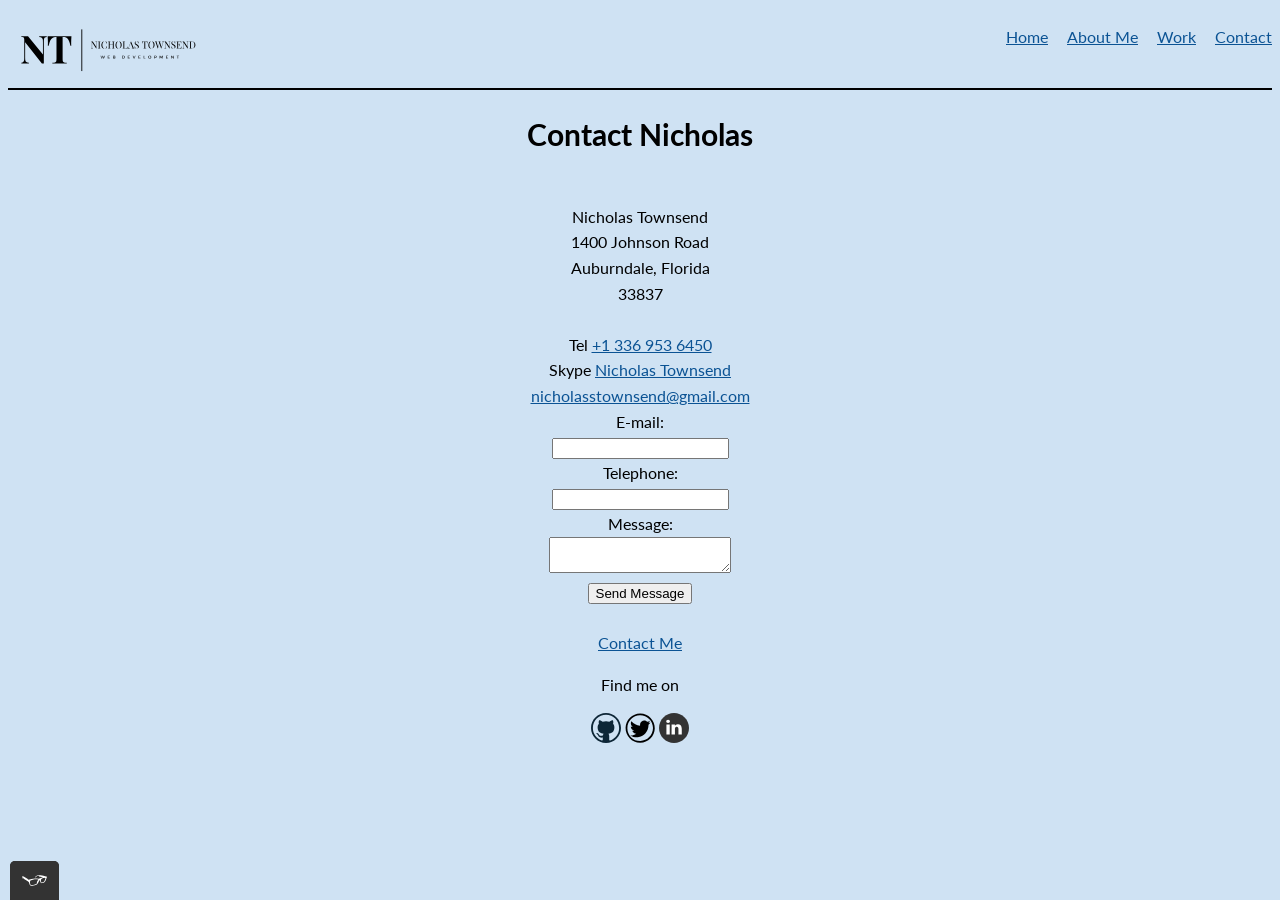
<file: contact.html>
<!DOCTYPE html>
<html>

<head>
    <meta charset="utf-8">
    <title>Contact Nicholas</title>
    <link rel="shortcut icon" href="img/logo_icon.svg" type="image/x-icon" />
    <link rel="preconnect" href="https://fonts.googleapis.com">
    <link rel="preconnect" href="https://fonts.gstatic.com" crossorigin>
    <link href="https://fonts.googleapis.com/css2?family=Lato:wght@400;700&display=swap" rel="stylesheet">
    <link rel="stylesheet" type="text/css" href="css/style.production.css" />
    <meta name="viewport" content="width=device-width, initial-scale=1">
</head>

<body>
    <!-- Header content to hold my logo and navigation-->
    <header class="page-header">
        <!-- Add logo here -->    
            <img src="img/logo_icon.svg" alt="logo" class="page-header_item">
            <nav class="main-navigation page-header_item">
                <ul role="menubar" class="navigation-list">
                    <li role="presentation">
                        <a href="index.html" role="menuitem" class="navigation-list_item navigation-list_item--active"> Home</a>
                    </li>
                    <li role="presentation">
                        <a href="about-me.html" role="menuitem" class="navigation-list_item">About Me</a>
                    </li>
                    <li role="presentation">
                        <a href="work.html" role="menuitem" class="navigation-list_item">Work</a>
                    </li>
                    <li role="presentation">
                        <a href="contact.html" role="menuitem" class="navigation-list_item">Contact</a>
                    </li>
                </ul>
            </nav>
    </header> 
    <div class="center-profile">
        <div>
            <h1>Contact Nicholas</h1><br>
            Nicholas Townsend<br>
            1400 Johnson Road<br>
            Auburndale, Florida<br>
            33837<br>
            <br>
            Tel <a aria-label="Phone Number" href="tel:+1 336 953 6450">+1 336 953 6450</a><br>
            Skype <a href="skype:live:nicholasstownsend">Nicholas Townsend</a><br>
            <a href="mailto:nicholasstownsend@gmail.com">nicholasstownsend@gmail.com</a>
        </div>
    </div>
    <div class="contact-form"> <!-- This will be my Form -->
        <form action="" method="post" id="contact-form">
            <label class="standard-label" for="contact-email">E-mail: </label><br>
            <input type="email" id="contact-email" required><br>

            <label class="standard-label" for="contact-telephone">Telephone: </label><br>
            <input type="tel" id="contact-telephone" pattern="\d{3}[\-]\d{3}[\-]\d{4}"><br>

            <label class="standard-label" for="contact-message">Message: </label><br>
            <textarea maxlength="240" id="contact-message" required></textarea><br>

            <input type="Submit" value="Send Message">
        </form>
    </div>
    <br>
    <div class="contact-link">
        <a href="mailto:nicholasstownsend@gmail.com">Contact Me</a>
    </div>    

    <script src="js/tota11y.min.js"></script>  
</body>

<footer class="page-footer">
    <p>Find me on</p>
    <div class="social-media">
        <!--Github Logo-->
        <a href="https://github.com/n-townsend" target="_blank"><img src="img/github_icon.svg" alt="Github"></a>
        <!--Twitter Logo-->
        <img src="img/twitter_icon.svg" alt="Twitter">
        <!--Linked-In Logo-->
        <a href="https://www.linkedin.com/in/nicholas-townsend-aa6412151/" target="_blank"><img src="img/linkedin_icon.svg" alt="LinkedIn"></a>
    </div>
</footer>

</html>
</file>
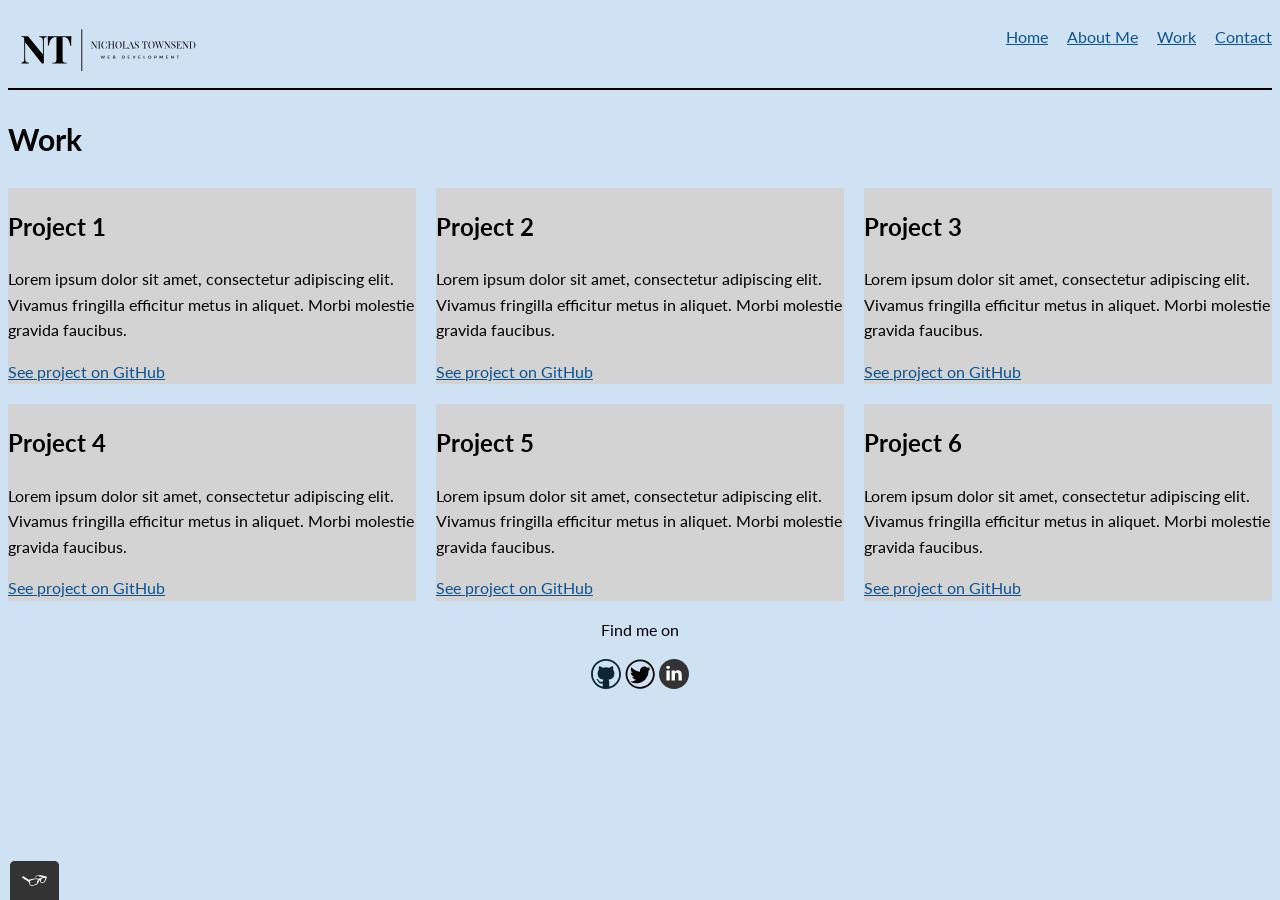
<file: work.html>
<!DOCTYPE html>
<html>

<head>
    <meta charset="utf-8">
    <title>Work by Nicholas Townsend</title>
    <link rel="shortcut icon" href="img/logo_icon.svg" type="image/x-icon" />
    <link rel="preconnect" href="https://fonts.googleapis.com">
    <link rel="preconnect" href="https://fonts.gstatic.com" crossorigin>
    <link href="https://fonts.googleapis.com/css2?family=Lato:wght@400;700&display=swap" rel="stylesheet">
    <link rel="stylesheet" type="text/css" href="css/style.production.css" />
    <meta name="viewport" content="width=device-width, initial-scale=1">
</head>

<body>
    <!-- Header content to hold my logo and navigation-->
    <header class="page-header">
        <!-- Add logo here -->    
            <img src="img/logo_icon.svg" alt="logo" class="page-header_item">
            <nav class="main-navigation page-header_item">
                <ul role="menubar" class="navigation-list">
                    <li role="presentation">
                        <a href="index.html" role="menuitem" class="navigation-list_item navigation-list_item--active"> Home</a>
                    </li>
                    <li role="presentation">
                        <a href="about-me.html" role="menuitem" class="navigation-list_item">About Me</a>
                    </li>
                    <li role="presentation">
                        <a href="work.html" role="menuitem" class="navigation-list_item">Work</a>
                    </li>
                    <li role="presentation">
                        <a href="contact.html" role="menuitem" class="navigation-list_item">Contact</a>
                    </li>
                </ul>
            </nav>
    </header>

    <!-- Main Content -->
    <section>
        <h1>Work</h1>
        <div class="grid"> <!-- Grid Items to be placed here -->
            <div class="grid_item">
                <h2>Project 1</h2>
                <p>
                    Lorem ipsum dolor sit amet, consectetur adipiscing elit. Vivamus fringilla efficitur metus in aliquet. Morbi molestie gravida faucibus.
                </p>
                <a href="#">See project on GitHub</a>
             </div>
             <div class="grid_item">
                <h2>Project 2</h2>
                <p>
                    Lorem ipsum dolor sit amet, consectetur adipiscing elit. Vivamus fringilla efficitur metus in aliquet. Morbi molestie gravida faucibus.
                </p>
                <a href="#">See project on GitHub</a>
             </div>
             <div class="grid_item">
                <h2>Project 3</h2>
                <p>
                    Lorem ipsum dolor sit amet, consectetur adipiscing elit. Vivamus fringilla efficitur metus in aliquet. Morbi molestie gravida faucibus.
                </p>
                <a href="#">See project on GitHub</a>
             </div>
             <div class="grid_item">
                <h2>Project 4</h2>
                <p>
                    Lorem ipsum dolor sit amet, consectetur adipiscing elit. Vivamus fringilla efficitur metus in aliquet. Morbi molestie gravida faucibus.
                </p>
                <a href="#">See project on GitHub</a>
             </div>
             <div class="grid_item">
                <h2>Project 5</h2>
                <p>
                    Lorem ipsum dolor sit amet, consectetur adipiscing elit. Vivamus fringilla efficitur metus in aliquet. Morbi molestie gravida faucibus.
                </p>
                <a href="#">See project on GitHub</a>
             </div>
             <div class="grid_item">
                <h2>Project 6</h2>
                <p>
                    Lorem ipsum dolor sit amet, consectetur adipiscing elit. Vivamus fringilla efficitur metus in aliquet. Morbi molestie gravida faucibus.
                </p>
                <a href="#">See project on GitHub</a>
             </div> 
        </div>
    </section>

    <!-- Footer Section for social links -->
    <footer class="page-footer">
        <p>Find me on</p>
        <div class="social-media">
            <!--Github Logo-->
            <a href="https://github.com/n-townsend" target="_blank"><img src="img/github_icon.svg" alt="Github"></a>
            <!--Twitter Logo-->
            <img src="img/twitter_icon.svg" alt="Twitter">
            <!--Linked-In Logo-->
            <a href="https://www.linkedin.com/in/nicholas-townsend-aa6412151/" target="_blank"><img src="img/linkedin_icon.svg" alt="LinkedIn"></a>
        </div>
    </footer>

    <script src="js/tota11y.min.js"></script>    
</body>

</html>
</file>
<file: css/style.production.css>
/*
* Prefixed by https://autoprefixer.github.io
* PostCSS: v8.4.14,
* Autoprefixer: v10.4.7
* Browsers: last 4 version
*/

/*
Colors used

Background Color (Light Blue): #cfe2f3;
Text Color (Dark Gray): #2b2b2b;
Primary Button Color (Green): #38761d;
Link Color (Blue): #0b5394;
Link Visited (Purple): #6a329f;
Link Active (Red): #f44336;
 */ 

:root {
  --lightblue: #cfe2f3;
  --textblack: #2b2b2b;
  --linkcolor: #0b5394;
  --linkvisited: #6a329f;
  --linkactive: #f44336;
  --buttonbackground: #38761d;
  --buttontext: white;
  --buttonborder: rgba(0, 0, 0, 0.3);
  --gridbackground: lightgrey;
  --headerfontweight: 700;
} 
 
 body {
    background-color: var(--lightblue);
    font-family: 'Lato', sans-serif;
    font-weight: 400;
    font-size: 16px; /* Sets the font size to 16px */
    text-decoration: var(--textblack);
    line-height: 1.6; /* Sets the line-height to 1.6 */
  }
  
  h1 {
    font-size: 30px;
    font-weight: 700;
  }
  
  h2 {
    font-size: 24px;
    font-weight: 700;
  }
  
  h3 {
    font-size: 18px;
    font-weight: 700;
  }
  
  a {
    color: var(--linkcolor);
  }
  
  a:visited { /* visited link */
    color: var(--linkvisited);
  }
    
  a:active { /* selected link */
    color: var(--linkactive);
  }
  
  a:hover, a:focus { /* No underlining when hovering over or focused on a link */
    text-decoration: none;
  }
  
  button {
      border: none; /* overwrites browser defaults and resets the border */
      display: inline-block;
      font-family: inherit; /* takes the font from the outer container */
      background-color: var(--buttonbackground); /* styles the background color, font color, and text decoration (underline, etc.) of the button */
      color: var(--buttontext);
      text-decoration: none;
      padding: 10px; /*adds spacing to the button (this will be discussed more in-depth later) */
      border-radius: 3px;
      border-bottom: 2px solid var(--buttonborder); /* gives the button a bottom border with a width of 2px, a type of solid, and a color in RGBA format */
      -webkit-transition: opacity 0.2s;
      -o-transition: opacity 0.2s;
      transition: opacity 0.2s;
    }
  
  .button {
    border: none; /* overwrites browser defaults and resets the border */
    display: inline-block;
    font-family: inherit; /* takes the font from the outer container */
    background-color: var(--buttonbackground); /* styles the background color, font color, and text decoration (underline, etc.) of the button */
    color: var(--buttontext);
    text-decoration: none;
    padding: 10px; /*adds spacing to the button (this will be discussed more in-depth later) */
    border-radius: 3px;
    border-bottom: 2px solid var(--buttonborder); /* gives the button a bottom border with a width of 2px, a type of solid, and a color in RGBA format */
    -webkit-transition: opacity 0.2s;
    -o-transition: opacity 0.2s;
    transition: opacity 0.2s;
    }
  
  button:hover, button:focus,
    .button:hover, .button:focus {
      cursor: pointer; /* lets the mouse appear as a hand when hovering over the button */
      opacity: 0.8; /* reduces the opacity of the button to 80% */
    }
  
  .navigation-list__item--active {
    text-decoration: none;
  }
  .profile_portrait {
    float: left;
    width: 250px;
    margin-right: 40px;
    border-radius: 50%;
  }
  
  .profile {
    max-width:700px;
    margin:0 auto;
  }
  
  .page-footer {
    clear: both;
    display: -webkit-box;
    display: -ms-flexbox;
    display: flex;
    -webkit-box-orient: vertical;
    -webkit-box-direction: normal;
        -ms-flex-direction: column;
            flex-direction: column;
    text-align: center;
  }
  
  * {
    -webkit-box-sizing: border-box;
            box-sizing: border-box; /* This will include Padding and Boarders in sizing */
  }
  
  .page-header {
    display: -webkit-box;
    display: -ms-flexbox;
    display: flex;
    width: auto;
    padding: 0;
    border-bottom-style: solid;
    border-bottom-width: 2px;
    border-bottom-color: black;
  }
  
  .page-header_item {
    -webkit-box-flex: 0;
        -ms-flex: 0 1 200px;
            flex: 0 1 200px;
  }
  
  .page-header_item:last-child {
    -webkit-box-flex: 1;
        -ms-flex-positive: 1;
            flex-grow: 1;
    text-align: right;
  }
  
  .navigation-list {
    list-style-type: none;
  }
  
  .navigation-list li {
    display: inline-block;
    margin-left: 15px;
  }
  
  .page-header_item {
    float: left;
    height: 80px;
    width: 80px;
    margin: 0 auto;
    }
  
    /*About Me page formatting*/
  .about-me {
    max-width:700px;
    margin:0 auto;
    text-align: center;
  }

  .experience-table {
    max-width:700px;
    margin:0 auto;
    text-align: center;  
  }
  
   /*Work Page Layout*/
  .grid {
  display: -ms-grid;
  display: grid;
  /* grid-template-columns: 300px 300px 300px; fractions are better than pixels - they are responsive */
  -ms-grid-columns: 1fr 20px 1fr 20px 1fr;
  grid-template-columns: 1fr 1fr 1fr;
  gap: 20px;
  margin: 0;
  }
  
  .grid_item {
    display: inline-block;
    width: 33%;
    background-color: lightgrey;
    width: auto;
    min-height: auto;
    margin: 0;
  }
  
  /* Start Lesson Code*/  
  @-webkit-keyframes color-change {
    0% {
      fill: #edc655;
    }
    50% {
      fill: #fcffad;
    }
    100% {
      fill: #f76414;
    }
  }  
  @keyframes color-change {
    0% {
      fill: #edc655;
    }
    50% {
      fill: #fcffad;
    }
    100% {
      fill: #f76414;
    }
  }
  
  .sun {
    -webkit-animation: 4s color-change infinite alternate linear;
            animation: 4s color-change infinite alternate linear; /*This is the shorter way of adding eache property in order (duration, name, iteration-count, direction, timing-function*/
  }
  
  @-webkit-keyframes cloud-move {
    from {
      -webkit-transform: translate(0, 50px);
              transform: translate(0, 50px);
    }
    to {
      -webkit-transform: translate(200px, 50px);
              transform: translate(200px, 50px);
    }
  }
  
  @keyframes cloud-move {
    from {
      -webkit-transform: translate(0, 50px);
              transform: translate(0, 50px);
    }
    to {
      -webkit-transform: translate(200px, 50px);
              transform: translate(200px, 50px);
    }
  }
  
  .cloud-front {
    -webkit-animation: 30s cloud-move infinite alternate linear;
            animation: 30s cloud-move infinite alternate linear;
  }
  
  @-webkit-keyframes cloud-move-reverse {
    from {
      -webkit-transform: translate(446px, 48px);
              transform: translate(446px, 48px);
    }
    to {
      -webkit-transform: translate(100px, 48px);
              transform: translate(100px, 48px);
    }
  }
  
  @keyframes cloud-move-reverse {
    from {
      -webkit-transform: translate(446px, 48px);
              transform: translate(446px, 48px);
    }
    to {
      -webkit-transform: translate(100px, 48px);
              transform: translate(100px, 48px);
    }
  }
  
  .cloud-back {
    -webkit-animation: 34s cloud-move-reverse infinite alternate linear;
            animation: 34s cloud-move-reverse infinite alternate linear;
  } /* End Lesson Code*/

/*Contact Page Formatting*/
.center-profile {
  max-width:500px;
  margin:0 auto;
  text-align: center;
}

.contact-form {
  max-width:500px;
  margin:0 auto;
  text-align: center;
}

.contact-link {
  max-width:500px;
  margin:0 auto;
  text-align: center; 
}
  
  @media all and (max-width: 500px) {
    .grid {
      -ms-grid-columns: 1fr;
      grid-template-columns: 1fr;
    }
  }
  @media all and (min-width: 500px) and (max-width: 750px){
    .grid {
      -ms-grid-columns: 1fr 1fr;
      grid-template-columns: 1fr 1fr;
    }
  }
  @media all and (max-width: 750px) {
    .grid {
      grid-gap: 10px;
    }
    .grid__item:last-child {
      grid-column: auto / auto;
      grid-row: auto / auto;
    }
    h1 {
      font-size: 22px;
    }
  }
</file>
